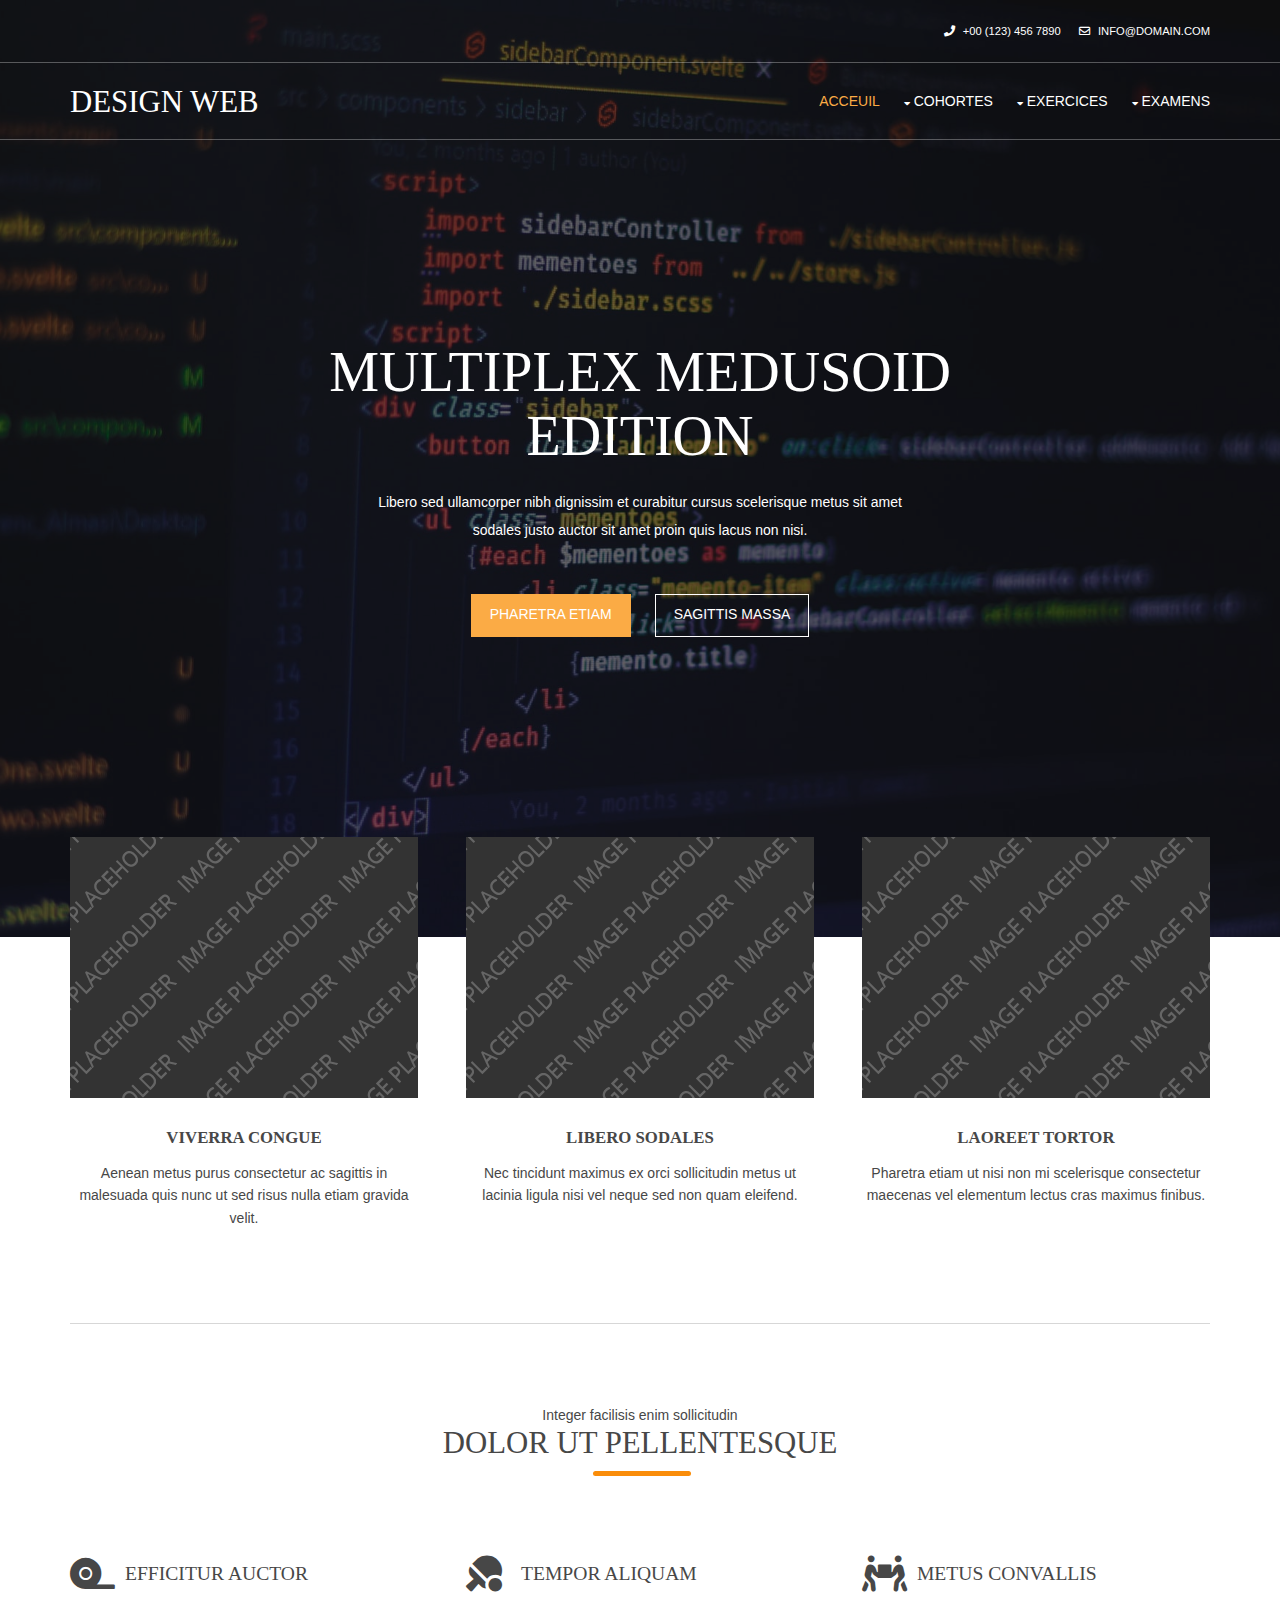
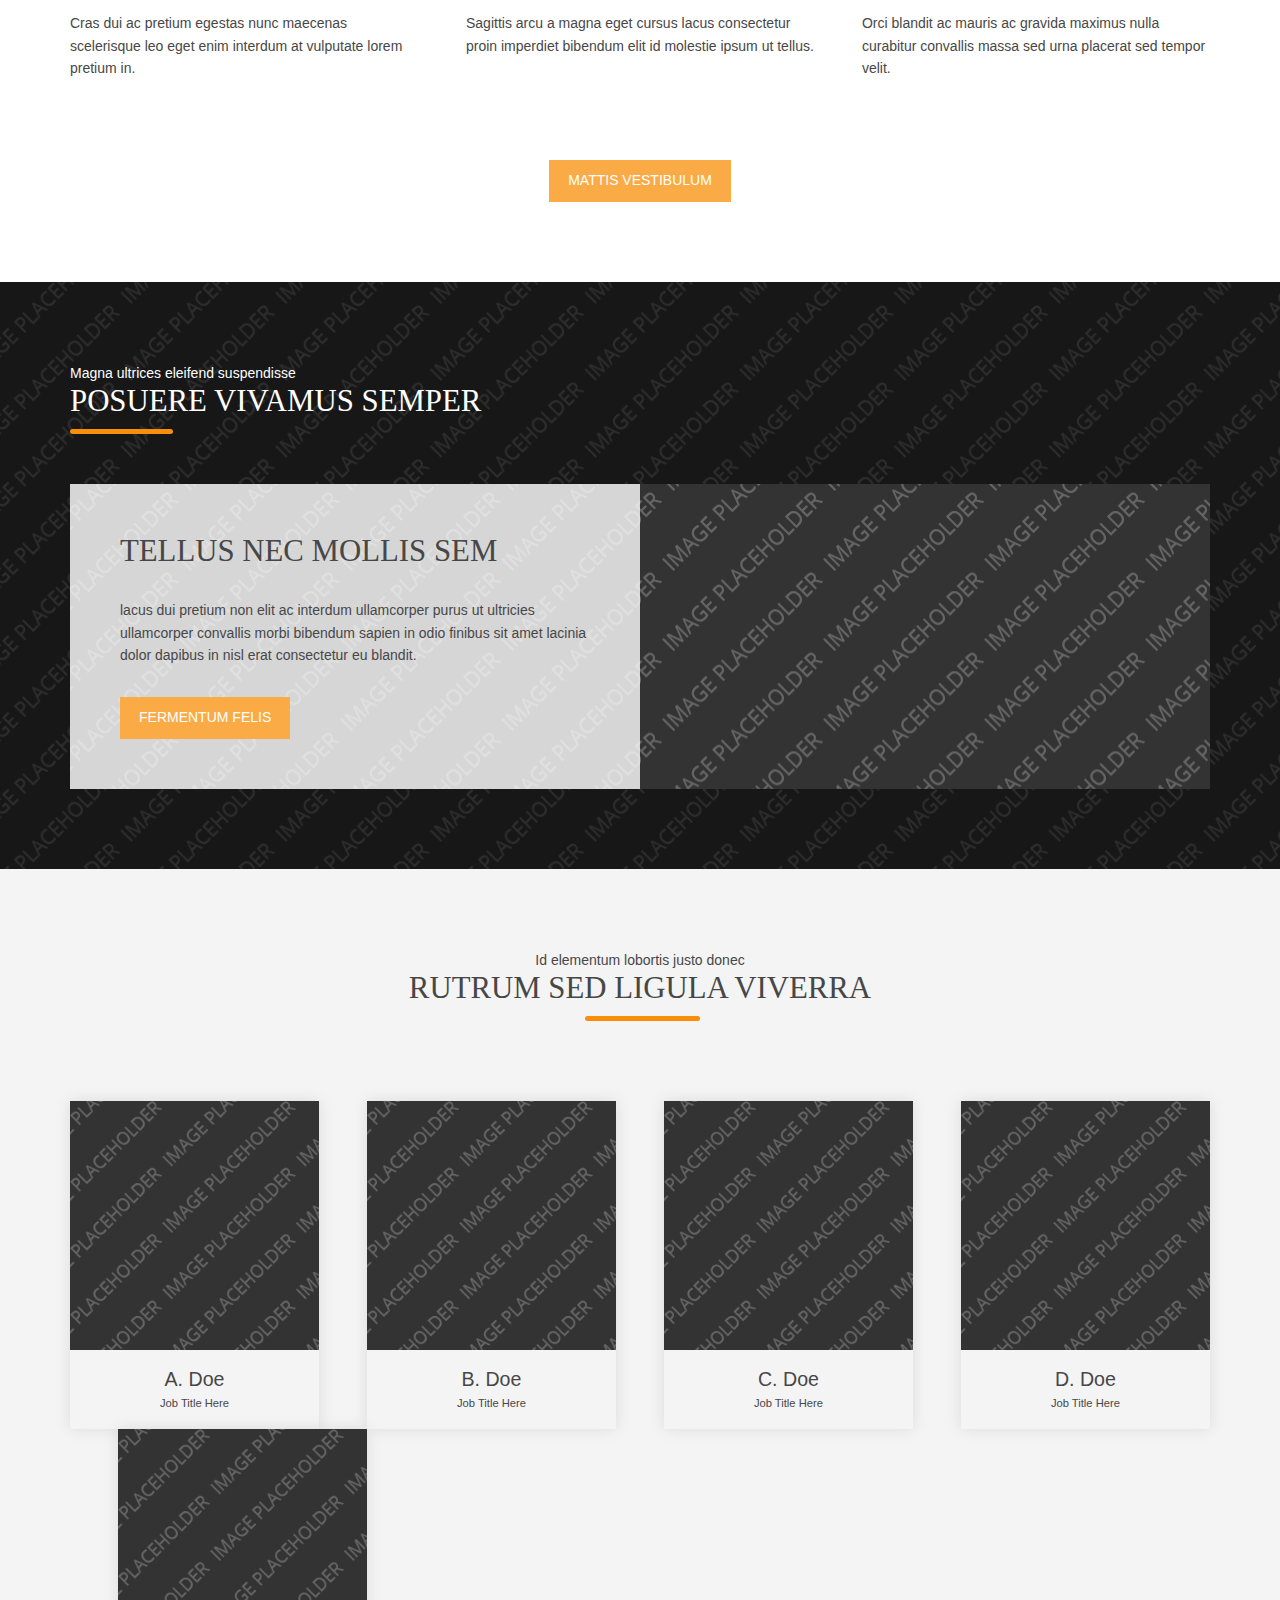
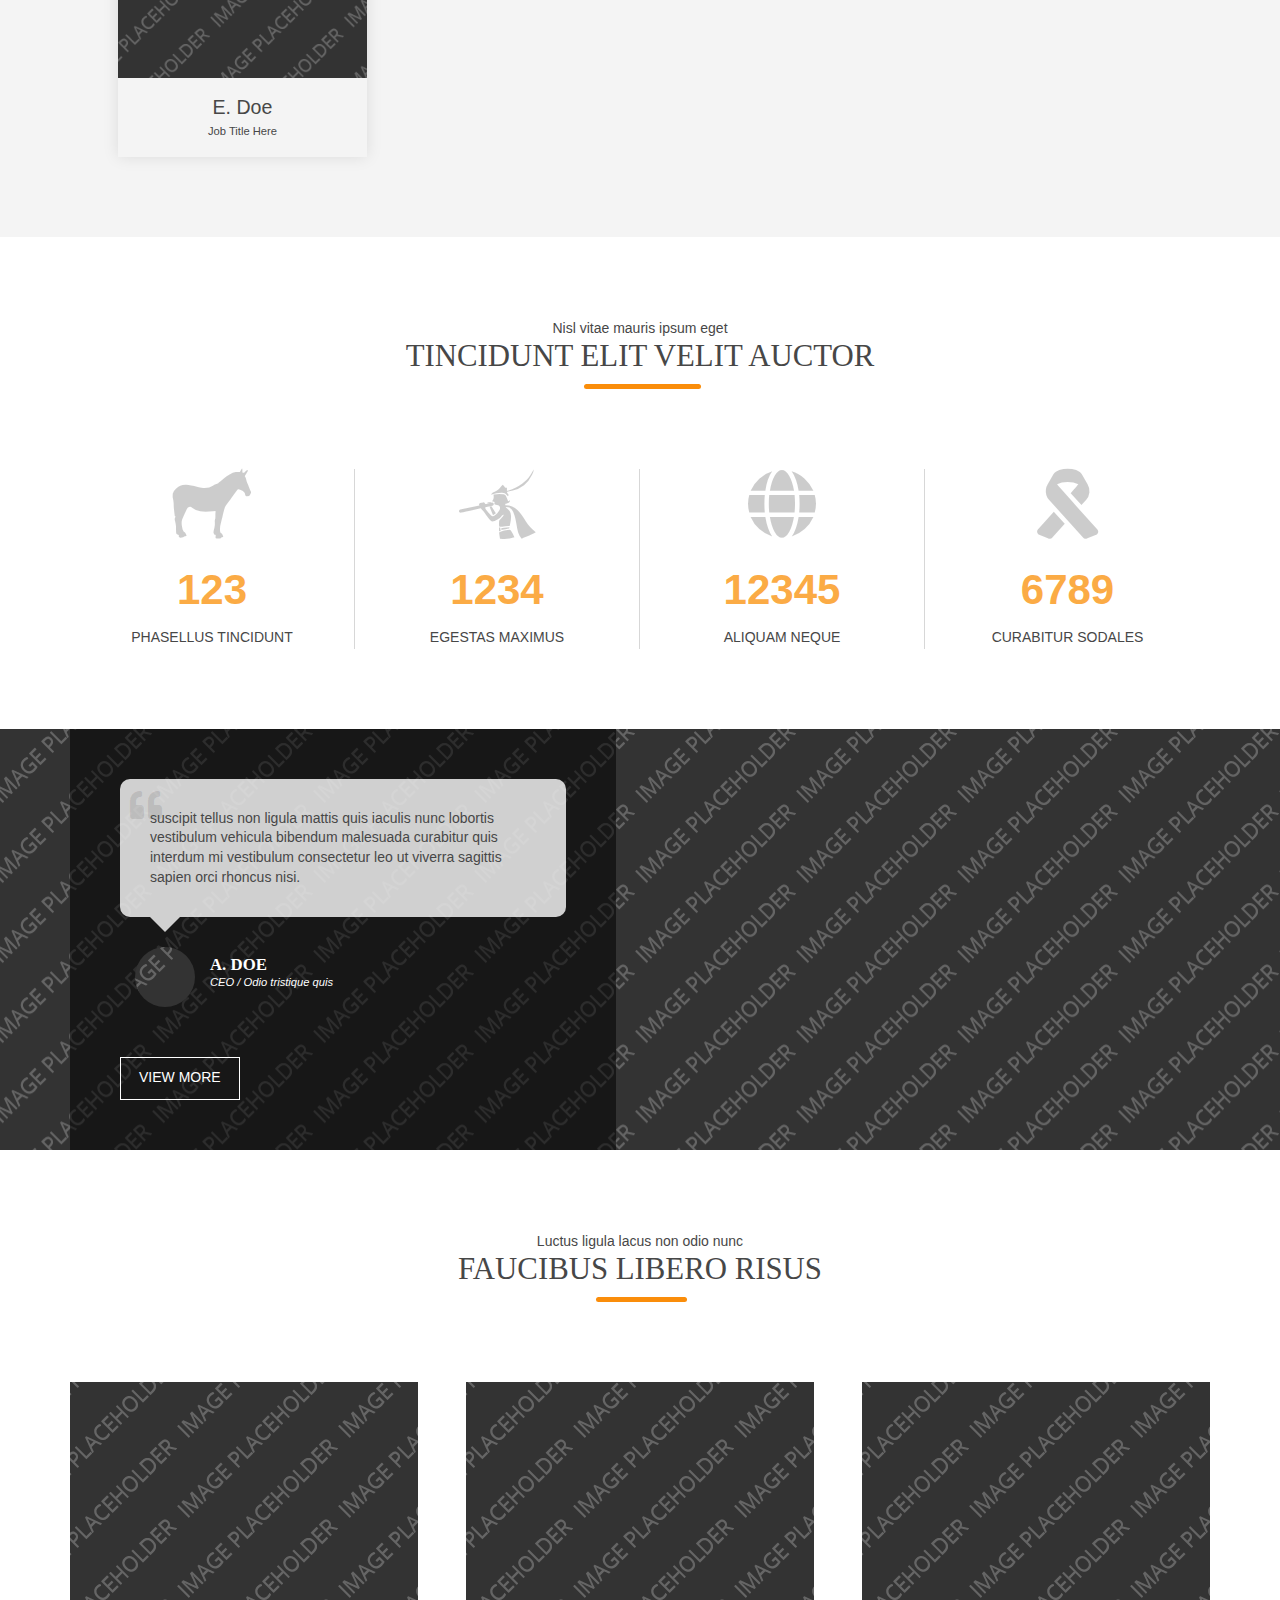
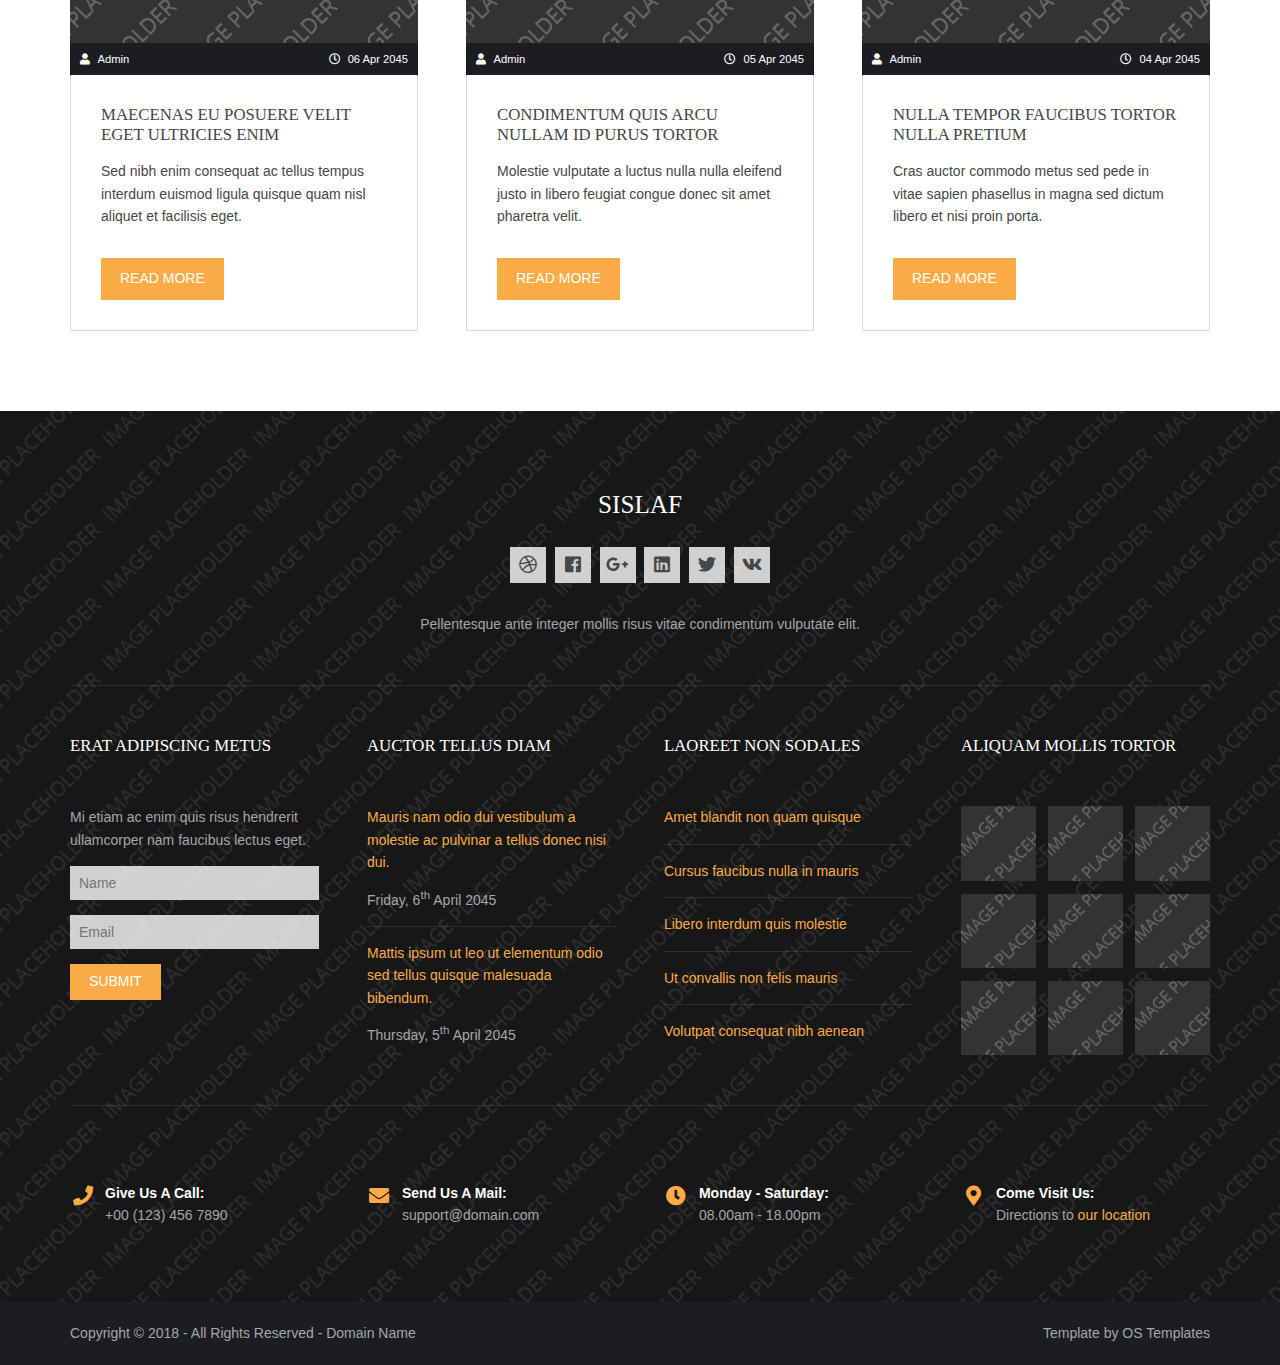
<file: index.html>
<!DOCTYPE html>
<!--
Template Name: Sislaf
Author: <a href="https://www.os-templates.com/">OS Templates</a>
Author URI: https://www.os-templates.com/
Copyright: OS-Templates.com
Licence: Free to use under our free template licence terms
Licence URI: https://www.os-templates.com/template-terms
-->
<html lang="fr">

  <head>
    <title>Design Web</title>
    <meta charset="utf-8">
    <meta name="viewport" content="width=device-width, initial-scale=1.0, maximum-scale=1.0, user-scalable=no">
    <link href="layout/styles/layout.css" rel="stylesheet" type="text/css" media="all">
  </head>

  <body id="top">
  <!-- Top Background Image Wrapper -->
  <div class="bgded overlay" style="background-image:url('images/main_background.jpg');"> 
    <!-- ################################################################################################ -->
    <div class="wrapper row0">
      <div id="topbar" class="hoc clear">
        <div class="fl_right"> 
          <!-- ################################################################################################ -->
          <ul class="nospace">
            <li><i class="fas fa-phone rgtspace-5"></i> +00 (123) 456 7890</li>
            <li><i class="far fa-envelope rgtspace-5"></i> info@domain.com</li>
          </ul>
          <!-- ################################################################################################ -->
        </div>
      </div>
    </div>
    <!-- ################################################################################################ -->
    <!-- ################################################################################################ -->
    <!-- ################################################################################################ -->
    <div class="wrapper row1">
      <header id="header" class="hoc clear">
        <div id="logo" class="fl_left"> 
          <!-- ################################################################################################ -->
          <h1><a href="index.html">Design Web</a></h1>
          <!-- ################################################################################################ -->
        </div>
        <nav id="mainav" class="fl_right"> 
          <!-- ################################################################################################ -->
          <ul class="clear">
            <li class="active"><a href="index.html">Acceuil</a></li>
            <li><a class="drop" href="#">Cohortes</a>
              <ul>
                <li><a href="">Automne 2021</a></li>
              </ul>
            </li>
            <li><a class="drop" href="#">Exercices</a>
              <ul>
                <li><a href="resource/exercices/clockJS/index.html">Exercice 07 - Horloge en Javascripts</a></li>
                <li><a href="resource/exercices/FlexboxCheatSheet/index.html">Exercice 08 - Flexbox CheatSheet</a></li>
                <li><a href="resource/exercices/todoList/index.html">Exercice 09 - todoList</a></li>
                <li><a href="resource/exercices/simon/index.html">Exercice 10 - Simon</a></li>
                <li><a href="resource/exercices/revisionExamen2/modification_texte.html">Modification de texte</a></li>
              </ul>
            </li>
            <li><a class="drop" href="#">Examens</a>
              <ul>
                <li><a href="resource/Examen1_formatif_Corrige.zip" download="Examen 1 - formatif (Corrigé)">Premier formatif corrigé</a></li>
                <li><a href="resource/exercices/examen2_formatif/index.html">Deuxième formatif corrigé</a></li>
                <li><a href="resource/examen2/index.html">Examen 2</a></li>
              </ul>
            </li>
            <!-- <li><a class="drop" href="#">Pages</a>
              <ul>
                <li><a href="pages/gallery.html">Gallery</a></li>
                <li><a href="pages/full-width.html">Full Width</a></li>
                <li><a href="pages/sidebar-left.html">Sidebar Left</a></li>
                <li><a href="pages/sidebar-right.html">Sidebar Right</a></li>
                <li><a href="pages/basic-grid.html">Basic Grid</a></li>
                <li><a href="pages/font-icons.html">Font Icons</a></li>
              </ul>
            </li> -->
            <!-- <li><a class="drop" href="#">Dropdown</a>
              <ul>
                <li><a href="#">Level 2</a></li>
                <li><a class="drop" href="#">Level 2 + Drop</a>
                  <ul>
                    <li><a href="#">Level 3</a></li>
                    <li><a href="#">Level 3</a></li>
                    <li><a href="#">Level 3</a></li>
                  </ul>
                </li>
                <li><a href="#">Level 2</a></li>
              </ul>
            </li> -->
          </ul>
          <!-- ################################################################################################ -->
        </nav>
      </header>
    </div>
    <!-- ################################################################################################ -->
    <!-- ################################################################################################ -->
    <!-- ################################################################################################ -->
    <div id="pageintro" class="hoc clear"> 
      <!-- ################################################################################################ -->
      <article>
        <h3 class="heading">Multiplex Medusoid Edition</h3>
        <p>Libero sed ullamcorper nibh dignissim et curabitur cursus scelerisque metus sit amet sodales justo auctor sit amet proin quis lacus non nisi.</p>
        <footer>
          <ul class="nospace inline pushright">
            <li><a class="btn" href="#">Pharetra etiam</a></li>
            <li><a class="btn inverse" href="#">Sagittis massa</a></li>
          </ul>
        </footer>
      </article>
      <!-- ################################################################################################ -->
    </div>
    <!-- ################################################################################################ -->
  </div>
  <!-- End Top Background Image Wrapper -->
  <!-- ################################################################################################ -->
  <!-- ################################################################################################ -->
  <!-- ################################################################################################ -->
  <div class="wrapper row3">
    <main class="hoc container clear"> 
      <!-- main body -->
      <!-- ################################################################################################ -->
      <section id="introblocks">
        <ul class="nospace group btmspace-80">
          <li class="one_third first">
            <figure><a class="imgover" href="#"><img src="images/demo/348x261.png" alt=""></a>
              <figcaption>
                <h6 class="heading">Viverra congue</h6>
                <p>Aenean metus purus consectetur ac sagittis in malesuada quis nunc ut sed risus nulla etiam gravida velit.</p>
              </figcaption>
            </figure>
          </li>
          <li class="one_third">
            <figure><a class="imgover" href="#"><img src="images/demo/348x261.png" alt=""></a>
              <figcaption>
                <h6 class="heading">Libero sodales</h6>
                <p>Nec tincidunt maximus ex orci sollicitudin metus ut lacinia ligula nisi vel neque sed non quam eleifend.</p>
              </figcaption>
            </figure>
          </li>
          <li class="one_third">
            <figure><a class="imgover" href="#"><img src="images/demo/348x261.png" alt=""></a>
              <figcaption>
                <h6 class="heading">Laoreet tortor</h6>
                <p>Pharetra etiam ut nisi non mi scelerisque consectetur maecenas vel elementum lectus cras maximus finibus.</p>
              </figcaption>
            </figure>
          </li>
        </ul>
      </section>
      <!-- ################################################################################################ -->
      <hr class="btmspace-80">
      <!-- ################################################################################################ -->
      <section id="overview">
        <div class="sectiontitle">
          <p class="nospace font-xs">Integer facilisis enim sollicitudin</p>
          <p class="heading underline font-x2">Dolor ut pellentesque</p>
        </div>
        <ul class="nospace group btmspace-80">
          <li class="one_third">
            <article>
              <div class="clear"><a href="#"><i class="fas fa-tape"></i></a>
                <h6 class="heading">Efficitur auctor</h6>
              </div>
              <p>Cras dui ac pretium egestas nunc maecenas scelerisque leo eget enim interdum at vulputate lorem pretium in.</p>
            </article>
          </li>
          <li class="one_third">
            <article>
              <div class="clear"><a href="#"><i class="fas fa-table-tennis"></i></a>
                <h6 class="heading">Tempor aliquam</h6>
              </div>
              <p>Sagittis arcu a magna eget cursus lacus consectetur proin imperdiet bibendum elit id molestie ipsum ut tellus.</p>
            </article>
          </li>
          <li class="one_third">
            <article>
              <div class="clear"><a href="#"><i class="fas fa-people-carry"></i></a>
                <h6 class="heading">Metus convallis</h6>
              </div>
              <p>Orci blandit ac mauris ac gravida maximus nulla curabitur convallis massa sed urna placerat sed tempor velit.</p>
            </article>
          </li>
        </ul>
        <footer class="center"><a class="btn" href="#">Mattis vestibulum</a></footer>
      </section>
      <!-- ################################################################################################ -->
      <!-- / main body -->
      <div class="clear"></div>
    </main>
  </div>
  <!-- ################################################################################################ -->
  <!-- ################################################################################################ -->
  <!-- ################################################################################################ -->
  <div class="bgded overlay" style="background-image:url('images/demo/backgrounds/02.png');">
    <section id="splitfifty" class="hoc container clear">
      <div class="sectiontitle">
        <p class="nospace font-xs">Magna ultrices eleifend suspendisse</p>
        <p class="heading underline font-x2">Posuere vivamus semper</p>
      </div>
      <div class="bgded clear" style="background-image:url('images/demo/backgrounds/03.png');"> 
        <!-- ################################################################################################ -->
        <article>
          <h6 class="heading font-x2">Tellus nec mollis sem</h6>
          <p>lacus dui pretium non elit ac interdum ullamcorper purus ut ultricies ullamcorper convallis morbi bibendum sapien in odio finibus sit amet lacinia dolor dapibus in nisl erat consectetur eu blandit.</p>
          <footer><a class="btn" href="#">Fermentum felis</a></footer>
        </article>
        <!-- ################################################################################################ -->
      </div>
    </section>
  </div>
  <!-- ################################################################################################ -->
  <!-- ################################################################################################ -->
  <!-- ################################################################################################ -->
  <div class="wrapper row2">
    <div class="hoc container clear"> 
      <!-- ################################################################################################ -->
      <div class="sectiontitle">
        <p class="nospace font-xs">Id elementum lobortis justo donec</p>
        <p class="heading underline font-x2">Rutrum sed ligula viverra</p>
      </div>
      <ul class="nospace group team">
        <li class="one_quarter first">
          <figure><a class="imgover" href="#"><img src="images/demo/300x300.png" alt=""></a>
            <figcaption><strong>A. Doe</strong> <em>Job Title Here</em></figcaption>
          </figure>
        </li>
        <li class="one_quarter">
          <figure><a class="imgover" href="#"><img src="images/demo/300x300.png" alt=""></a>
            <figcaption><strong>B. Doe</strong> <em>Job Title Here</em></figcaption>
          </figure>
        </li>
        <li class="one_quarter">
          <figure><a class="imgover" href="#"><img src="images/demo/300x300.png" alt=""></a>
            <figcaption><strong>C. Doe</strong> <em>Job Title Here</em></figcaption>
          </figure>
        </li>
        <li class="one_quarter">
          <figure><a class="imgover" href="#"><img src="images/demo/300x300.png" alt=""></a>
            <figcaption><strong>D. Doe</strong> <em>Job Title Here</em></figcaption>
          </figure>
        </li>
        <li class="one_quarter">
          <figure><a class="imgover" href="#"><img src="images/demo/300x300.png" alt=""></a>
            <figcaption><strong>E. Doe</strong> <em>Job Title Here</em></figcaption>
          </figure>
        </li>
      </ul>
      <!-- ################################################################################################ -->
    </div>
  </div>
  <!-- ################################################################################################ -->
  <!-- ################################################################################################ -->
  <!-- ################################################################################################ -->
  <div class="wrapper row3">
    <section class="hoc container clear"> 
      <!-- ################################################################################################ -->
      <div class="sectiontitle">
        <p class="nospace font-xs">Nisl vitae mauris ipsum  eget</p>
        <p class="heading underline font-x2">Tincidunt elit velit auctor</p>
      </div>
      <ul id="stats" class="nospace group">
        <li><i class="fab fa-sticker-mule"></i>
          <p><a href="#">123</a></p>
          <p>Phasellus tincidunt</p>
        </li>
        <li><i class="fab fa-pied-piper-alt"></i>
          <p><a href="#">1234</a></p>
          <p>Egestas maximus</p>
        </li>
        <li><i class="fas fa-globe"></i>
          <p><a href="#">12345</a></p>
          <p>Aliquam neque</p>
        </li>
        <li><i class="fas fa-ribbon"></i>
          <p><a href="#">6789</a></p>
          <p>Curabitur sodales</p>
        </li>
      </ul>
      <!-- ################################################################################################ -->
    </section>
  </div>
  <!-- ################################################################################################ -->
  <!-- ################################################################################################ -->
  <!-- ################################################################################################ -->
  <div class="wrapper bgded" style="background-image:url('images/demo/backgrounds/04.png');">
    <section id="testimonials" class="hoc clear"> 
      <!-- ################################################################################################ -->
      <div class="one_half overlay">
        <ul class="nospace">
          <li>
            <blockquote>suscipit tellus non ligula mattis quis iaculis nunc lobortis vestibulum vehicula bibendum malesuada curabitur quis interdum mi vestibulum consectetur leo ut viverra sagittis sapien orci rhoncus nisi.</blockquote>
            <figure class="clear"><img class="circle" src="images/demo/60x60.png" alt="">
              <figcaption>
                <h6 class="heading">A. Doe</h6>
                <em>CEO / Odio tristique quis</em></figcaption>
            </figure>
          </li>
          <li>
            <footer><a class="btn inverse" href="#">View More</a></footer>
          </li>
        </ul>
      </div>
      <!-- ################################################################################################ -->
    </section>
  </div>
  <!-- ################################################################################################ -->
  <!-- ################################################################################################ -->
  <!-- ################################################################################################ -->
  <div class="wrapper row3">
    <section class="hoc container clear"> 
      <!-- ################################################################################################ -->
      <div class="sectiontitle">
        <p class="nospace font-xs">Luctus ligula lacus non odio nunc</p>
        <p class="heading underline font-x2">Faucibus libero risus</p>
      </div>
      <ul id="latest" class="nospace group">
        <li class="one_third first">
          <article><a class="imgover" href="#"><img src="images/demo/348x261.png" alt=""></a>
            <ul class="nospace meta group">
              <li><i class="fas fa-user"></i> <a href="#">Admin</a></li>
              <li><i class="far fa-clock"></i>
                <time datetime="2045-04-06T08:15+00:00">06 Apr 2045</time>
              </li>
            </ul>
            <div class="excerpt">
              <h6 class="heading">Maecenas eu posuere velit eget ultricies enim</h6>
              <p>Sed nibh enim consequat ac tellus tempus interdum euismod ligula quisque quam nisl aliquet et facilisis eget.</p>
              <footer><a class="btn" href="#">Read More</a></footer>
            </div>
          </article>
        </li>
        <li class="one_third">
          <article><a class="imgover" href="#"><img src="images/demo/348x261.png" alt=""></a>
            <ul class="nospace meta group">
              <li><i class="fas fa-user"></i> <a href="#">Admin</a></li>
              <li><i class="far fa-clock"></i>
                <time datetime="2045-04-05T08:15+00:00">05 Apr 2045</time>
              </li>
            </ul>
            <div class="excerpt">
              <h6 class="heading">Condimentum quis arcu nullam id purus tortor</h6>
              <p>Molestie vulputate a luctus nulla nulla eleifend justo in libero feugiat congue donec sit amet pharetra velit.</p>
              <footer><a class="btn" href="#">Read More</a></footer>
            </div>
          </article>
        </li>
        <li class="one_third">
          <article><a class="imgover" href="#"><img src="images/demo/348x261.png" alt=""></a>
            <ul class="nospace meta group">
              <li><i class="fas fa-user"></i> <a href="#">Admin</a></li>
              <li><i class="far fa-clock"></i>
                <time datetime="2045-04-04T08:15+00:00">04 Apr 2045</time>
              </li>
            </ul>
            <div class="excerpt">
              <h6 class="heading">Nulla tempor faucibus tortor nulla pretium</h6>
              <p>Cras auctor commodo metus sed pede in vitae sapien phasellus in magna sed dictum libero et nisi proin porta.</p>
              <footer><a class="btn" href="#">Read More</a></footer>
            </div>
          </article>
        </li>
      </ul>
      <!-- ################################################################################################ -->
    </section>
  </div>
  <!-- ################################################################################################ -->
  <!-- ################################################################################################ -->
  <!-- ################################################################################################ -->
  <div class="bgded overlay row4" style="background-image:url('images/demo/backgrounds/05.png');">
    <footer id="footer" class="hoc clear"> 
      <!-- ################################################################################################ -->
      <div class="center btmspace-50">
        <h6 class="heading">Sislaf</h6>
        <ul class="faico clear">
          <li><a class="faicon-dribble" href="#"><i class="fab fa-dribbble"></i></a></li>
          <li><a class="faicon-facebook" href="#"><i class="fab fa-facebook"></i></a></li>
          <li><a class="faicon-google-plus" href="#"><i class="fab fa-google-plus-g"></i></a></li>
          <li><a class="faicon-linkedin" href="#"><i class="fab fa-linkedin"></i></a></li>
          <li><a class="faicon-twitter" href="#"><i class="fab fa-twitter"></i></a></li>
          <li><a class="faicon-vk" href="#"><i class="fab fa-vk"></i></a></li>
        </ul>
        <p class="nospace">Pellentesque ante integer mollis risus vitae condimentum vulputate elit.</p>
      </div>
      <!-- ################################################################################################ -->
      <hr class="btmspace-50">
      <!-- ################################################################################################ -->
      <div class="group btmspace-50">
        <div class="one_quarter first">
          <h6 class="heading">Erat adipiscing metus</h6>
          <p class="nospace btmspace-15">Mi etiam ac enim quis risus hendrerit ullamcorper nam faucibus lectus eget.</p>
          <form method="post" action="#">
            <fieldset>
              <legend>Newsletter:</legend>
              <input class="btmspace-15" type="text" value="" placeholder="Name">
              <input class="btmspace-15" type="text" value="" placeholder="Email">
              <button type="submit" value="submit">Submit</button>
            </fieldset>
          </form>
        </div>
        <div class="one_quarter">
          <h6 class="heading">Auctor tellus diam</h6>
          <ul class="nospace linklist">
            <li>
              <article>
                <p class="nospace btmspace-10"><a href="#">Mauris nam odio dui vestibulum a molestie ac pulvinar a tellus donec nisi dui.</a></p>
                <time class="block font-xs" datetime="2045-04-06">Friday, 6<sup>th</sup> April 2045</time>
              </article>
            </li>
            <li>
              <article>
                <p class="nospace btmspace-10"><a href="#">Mattis ipsum ut leo ut elementum odio sed tellus quisque malesuada bibendum.</a></p>
                <time class="block font-xs" datetime="2045-04-05">Thursday, 5<sup>th</sup> April 2045</time>
              </article>
            </li>
          </ul>
        </div>
        <div class="one_quarter">
          <h6 class="heading">Laoreet non sodales</h6>
          <ul class="nospace linklist">
            <li><a href="#">Amet blandit non quam quisque</a></li>
            <li><a href="#">Cursus faucibus nulla in mauris</a></li>
            <li><a href="#">Libero interdum quis molestie</a></li>
            <li><a href="#">Ut convallis non felis mauris</a></li>
            <li><a href="#">Volutpat consequat nibh aenean</a></li>
          </ul>
        </div>
        <div class="one_quarter">
          <h6 class="heading">Aliquam mollis tortor</h6>
          <ul class="nospace clear latestimg">
            <li><a class="imgover" href="#"><img src="images/demo/100x100.png" alt=""></a></li>
            <li><a class="imgover" href="#"><img src="images/demo/100x100.png" alt=""></a></li>
            <li><a class="imgover" href="#"><img src="images/demo/100x100.png" alt=""></a></li>
            <li><a class="imgover" href="#"><img src="images/demo/100x100.png" alt=""></a></li>
            <li><a class="imgover" href="#"><img src="images/demo/100x100.png" alt=""></a></li>
            <li><a class="imgover" href="#"><img src="images/demo/100x100.png" alt=""></a></li>
            <li><a class="imgover" href="#"><img src="images/demo/100x100.png" alt=""></a></li>
            <li><a class="imgover" href="#"><img src="images/demo/100x100.png" alt=""></a></li>
            <li><a class="imgover" href="#"><img src="images/demo/100x100.png" alt=""></a></li>
          </ul>
        </div>
        <!-- ################################################################################################ -->
      </div>
      <div id="ctdetails" class="clear">
        <ul class="nospace clear">
          <li class="one_quarter first">
            <div class="block clear"><a href="#"><i class="fas fa-phone"></i></a> <span><strong>Give us a call:</strong> +00 (123) 456 7890</span></div>
          </li>
          <li class="one_quarter">
            <div class="block clear"><a href="#"><i class="fas fa-envelope"></i></a> <span><strong>Send us a mail:</strong> support@domain.com</span></div>
          </li>
          <li class="one_quarter">
            <div class="block clear"><a href="#"><i class="fas fa-clock"></i></a> <span><strong> Monday - Saturday:</strong> 08.00am - 18.00pm</span></div>
          </li>
          <li class="one_quarter">
            <div class="block clear"><a href="#"><i class="fas fa-map-marker-alt"></i></a> <span><strong>Come visit us:</strong> Directions to <a href="#">our location</a></span></div>
          </li>
        </ul>
      </div>
      <!-- ################################################################################################ -->
    </footer>
  </div>
  <!-- ################################################################################################ -->
  <!-- ################################################################################################ -->
  <!-- ################################################################################################ -->
  <div class="wrapper row5">
    <div id="copyright" class="hoc clear"> 
      <!-- ################################################################################################ -->
      <p class="fl_left">Copyright &copy; 2018 - All Rights Reserved - <a href="#">Domain Name</a></p>
      <p class="fl_right">Template by <a target="_blank" href="https://www.os-templates.com/" title="Free Website Templates">OS Templates</a></p>
      <!-- ################################################################################################ -->
    </div>
  </div>
  <!-- ################################################################################################ -->
  <!-- ################################################################################################ -->
  <!-- ################################################################################################ -->
  <a id="backtotop" href="#top"><i class="fas fa-chevron-up"></i></a>
  <!-- JAVASCRIPTS -->
  <script src="layout/scripts/jquery.min.js"></script>
  <script src="layout/scripts/jquery.backtotop.js"></script>
  <script src="layout/scripts/jquery.mobilemenu.js"></script>
  </body>

</html>
</file>
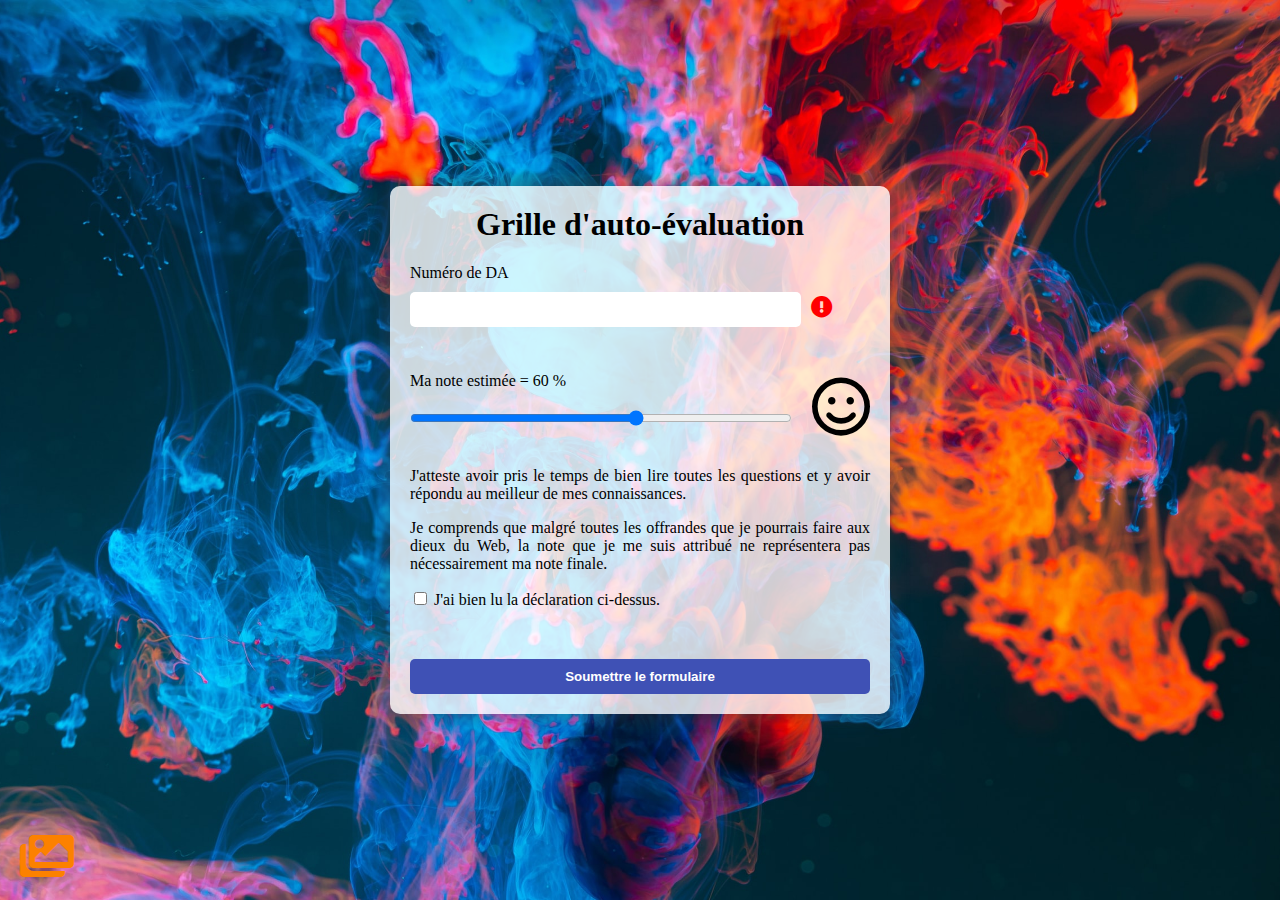
<file: resource/examen2/index.html>
<!DOCTYPE html>

<html>

    <head>
        <meta charset="utf-8">

        <title>Examen 2 - Javascript</title>

        <link rel="stylesheet" href="css/main.css">
        <link rel="stylesheet" href="css/font-awesome.css">
        <link rel="stylesheet" href="css/tooltip.css">

        <script defer src="js/validation.js"></script>

    </head>

    <body>
            
        <main id="conteneur_principale">

            <div id="conteneur_formulaire">

                <h1 id="titre_formulaire">Grille d'auto-évaluation</h1>

                <form id="formulaire_examen" 
                        action="https://mathieufrechette.ca/examen2.php" 
                        method="post" 
                        onsubmit="return FormulaireEstValide()">
                    
                    <div class="ligne_formulaire ligne_deux_colonnes">
                        <div class="colonne_gauche">
                            <label for='numero_da' class="titre_saisie">Numéro de DA</label>
                            <input type='text' id='numero_da' name='numero_da'>
                            <small id="message_numero_da"></small>    
                        </div>
                        <div class="colonne_droite conteneur_icone_validation">
                            <div id="da_icone_erreur">
                                <div class="tooltip">
                                    <i class="fas fa-exclamation-circle icone_erreur"></i>
                                    <span class="tooltiptext">Le numéro de DA doit être composé d'exactement 7 chiffres et débuté par 1 ou 2</span>
                                </div>
                            </div>
                            <div id="da_icone_succes" class="hidden">
                                <i class="fas fa-check-circle icone_succes"></i> 
                            </div>
                        </div>
                        
                    </div>    
                  
                    <div class="ligne_formulaire ligne_deux_colonnes">
                        <div class="colonne_gauche">
                            <label for='note_estime' class="titre_saisie" id="titre_note_estime">Ma note estimée = 60 %</label>
                            <input type='range' 
                                id='note_estime' 
                                name='note_estime' 
                                min="0" 
                                max="100" 
                                step="1" 
                                value="60">
                        </div>
                        <div class="colonne_droite conteneur_icone_note">
                            <i class="far fa-smile" id="icone_note"></i>
                        </div>
                    </div> 

                    <div class="ligne_formulaire ligne_deux_colonnes">
                        <div>
                            <p>J'atteste avoir pris le temps de bien lire toutes les questions et y avoir répondu au meilleur de mes connaissances. </p>
                            <p>Je comprends que malgré toutes les offrandes que je pourrais faire aux dieux du Web, la note que je me suis attribué ne représentera pas nécessairement ma note finale.</p>
                            
                            <input type='checkbox' id='declaration' name='declaration'>
                            <label for='declaration'>J'ai bien lu la déclaration ci-dessus. </label>
                            <small id="message_declaration"></small>
                        </div>
                    </div>
                    
                    <button type="submit">Soumettre le formulaire</button>

                </form>

                
                <i class="fas fa-images" id="bouton_changer_image_fond"></i>
            </div>

        </main>

    </body>

</html>
</file>
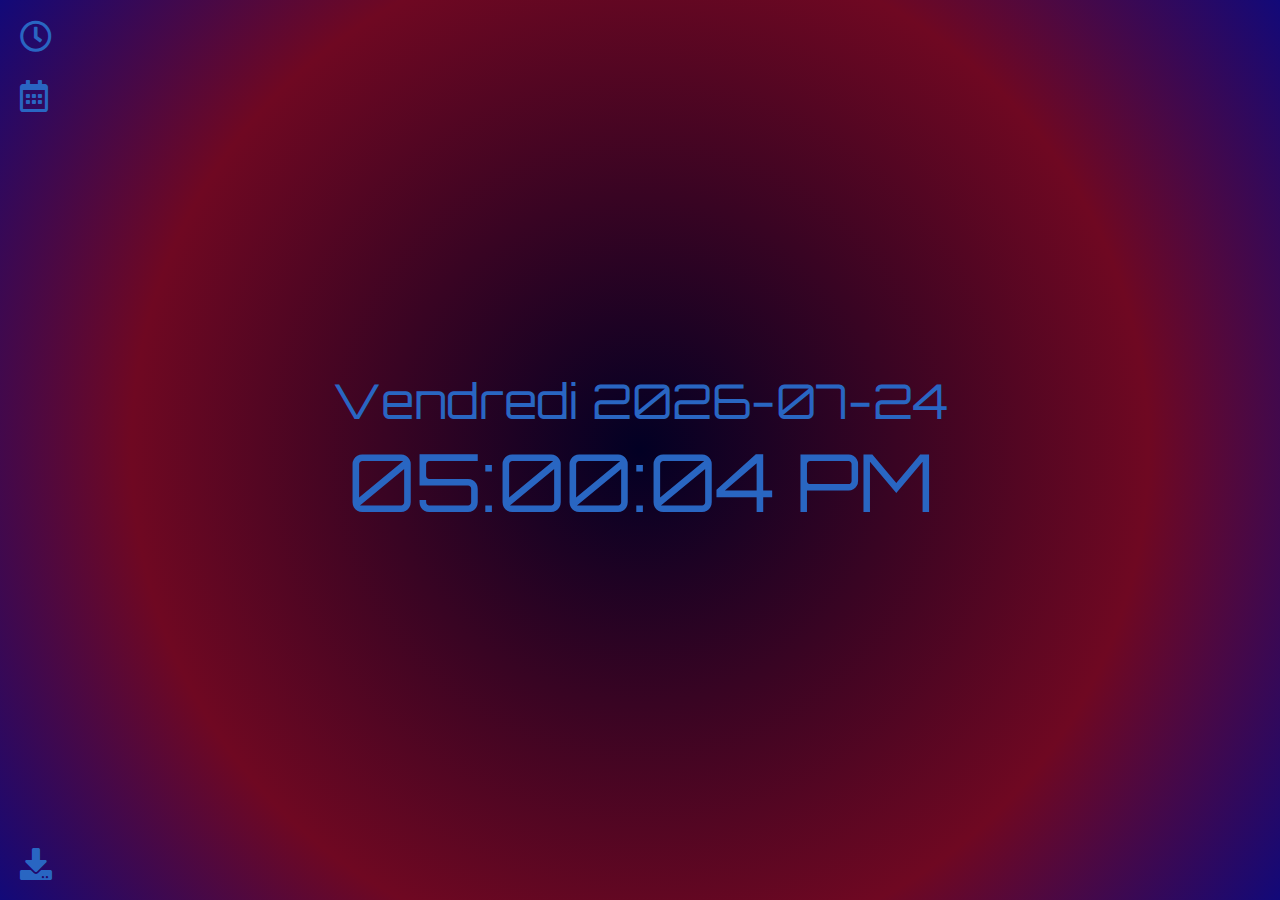
<file: resource/exercices/clockJS/index.html>
<!DOCTYPE html>

<html>

    <head>
        <meta charset="utf-8">

        <title>Clock JS</title>

        <link rel="stylesheet" href="css/styles.css">
        <link rel="stylesheet" href="css/settings.css">
        <link rel="stylesheet" href="css/font-awesome.css">

        <script defer src="js/clock.js"></script>
    </head>

    <body>

        <!-- Section des icones de configuration -->
        <div id="settings">
            <div class="tooltip tooltip_periode">
                <i id="icon_periode" class="far fa-clock" onclick="changerAffichage12h(this)"></i>
                <span class="tooltiptext">Afficher sur 24 heures</span>
            </div>
            <div class="tooltip tooltip_date">
                <i id="icon_calendrier" class="far fa-calendar-alt" onclick="masquerDate(this)"></i>
                <span class="tooltiptext">Masquer la date</span>
            </div>
            <div class="tooltip tooltip_download">
                <a href="../../clockJS.zip" download>
                <i id="icon_download" class="fas fa-download"></i>
                </a>
                <span class="tooltiptext">Télécharger l'exercice</span>
            </div>
        </div>

        <!-- Section de l'affichage de l'horloge -->
        <div class="main_container">
            <div class="clock_container">
                <div id="date_display">Vendredi 2021-10-01</div>
                <div id="hour_display">00:31:45 AM</div>
            </div>
        </div>

    </body>

</html>
</file>
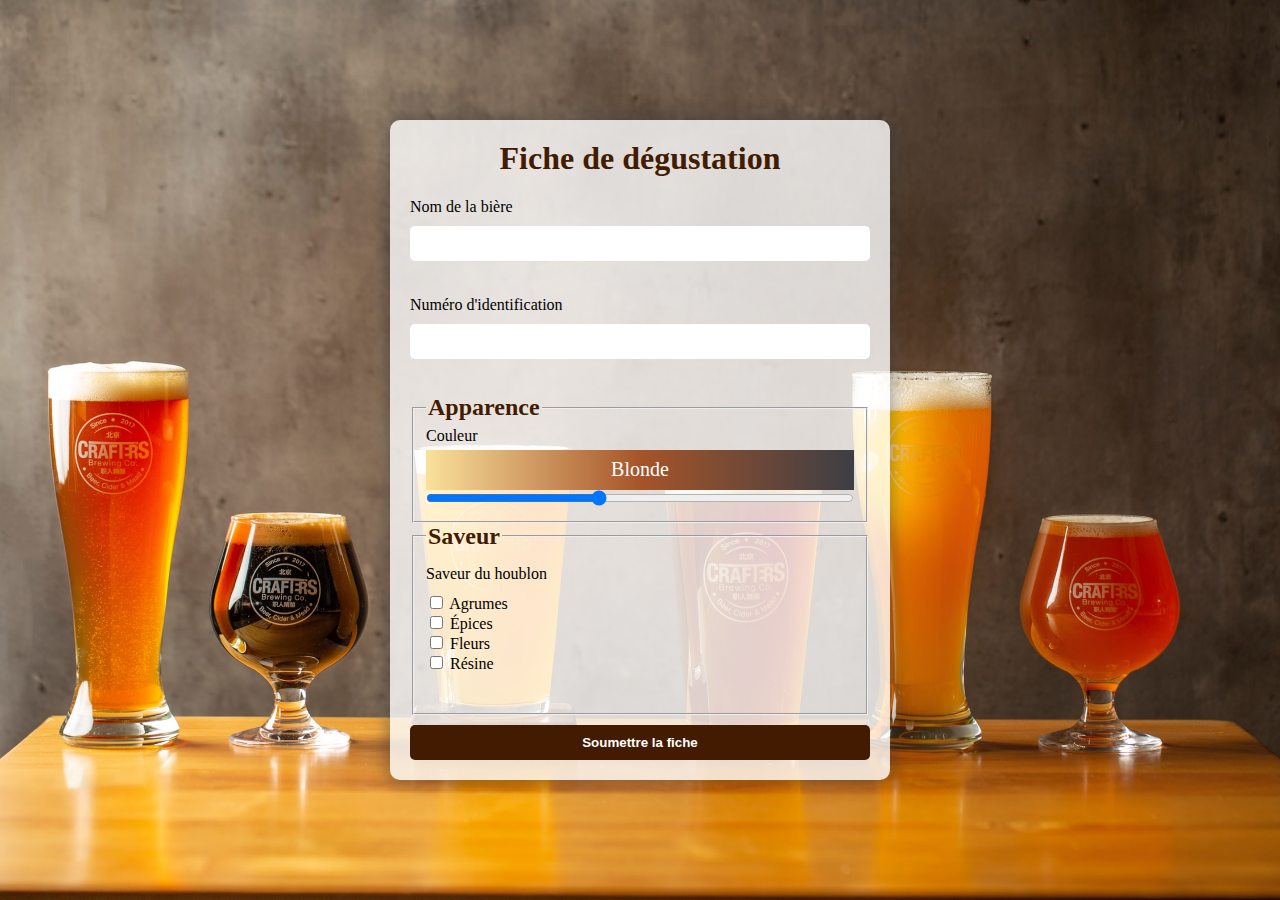
<file: resource/exercices/examen2_formatif/index.html>
<!DOCTYPE html>

<html>

    <head>
        <meta charset="utf-8">

        <title>Examen 2 - Formatif</title>

        <link rel="stylesheet" href="css/main.css">
        <link rel="stylesheet" href="css/formulaire.css">

        <script defer src="js/validation.js"></script>
    </head>

    <body>

        <main id="conteneur_principale">

            <section id="conteneur_formulaire">

                <h1 id="titre_formulaire">Fiche de dégustation</h1>

                <form id="fiche_degustation" action="action.html" method="post" onsubmit="return FormulaireEstValide()">

                    <div class="ligne_formulaire">
                        <label for='nom_biere'>Nom de la bière</label>
                        <input type='text' id='nom_biere' name='nom_biere'>
                        <small></small>
                    </div>
                     
                    <div class="ligne_formulaire">
                        <label for='identification_biere'>Numéro d'identification</label>
                        <input type='text' id='identification_biere' name='identification_biere'>
                        <small></small>    
                    </div>
                     

                    <fieldset>
                        <legend>Apparence</legend>

                        <label for='couleur'>Couleur</label>
                        <div id="palette_couleur">
                            <span id="couleur_nom">Blonde</span>
                        </div>
                        <input type='range' id='couleur' name='couleur' min="0" max="5" step="1" value="2">  
                    </fieldset>
                    
                    <fieldset>
                        <legend>Saveur</legend>

                        <span class="titre_section">Saveur du houblon</span>

                        <div>
                            <input type="checkbox" name="saveur_houblon_agrumes" id="saveur_houblon_agrumes" class="saveur_houblon">
                            <label for="saveur_houblon_agrumes">Agrumes</label>
                        </div>
                        
                        <div>
                            <input type="checkbox" name="saveur_houblon_epices" id="saveur_houblon_epices" class="saveur_houblon">
                            <label for="saveur_houblon_epices">Épices</label>
                        </div>
                            
                        <div>
                            <input type="checkbox" name="saveur_houblon_fleurs" id="saveur_houblon_fleurs" class="saveur_houblon">
                            <label for="saveur_houblon_fleurs">Fleurs</label>
                        </div>
                            
                        <div>
                            <input type="checkbox" name="saveur_houblon_resine" id="saveur_houblon_resine" class="saveur_houblon">
                            <label for="saveur_houblon_resine">Résine</label>
                        </div>
                        <small id="message_saveur_houblon"></small>
                    </fieldset>    

                    <button type="submit">Soumettre la fiche</button>

                </form>

            </section>

        </main>

    </body>

</html>
</file>
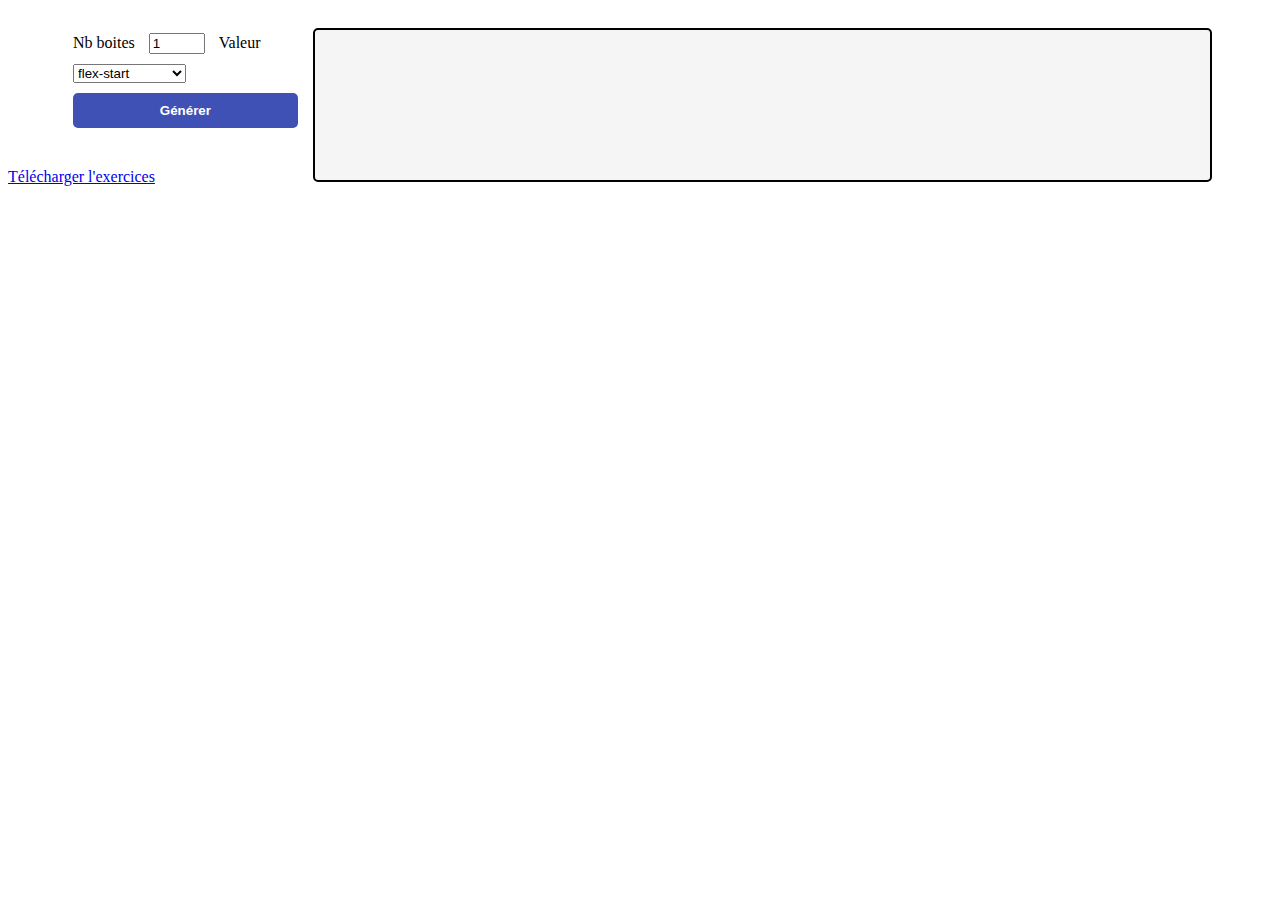
<file: resource/exercices/FlexboxCheatSheet/index.html>
<!DOCTYPE html>

<html>

    <head>
        <meta charset="utf-8">

        <title>Flexbox CheatSheet</title>

        <link rel="stylesheet" href="style.css">

        
    </head>

    <body>

        <div id="main_container">

            <div id="options">
                
                <label for="input_number">Nb boites</label>
                <input id="input_number" name="input_number" type="number" min="1" max="10" value="1">

                <label for="select_valeur">Valeur</label>
                <select id="select_valeur" name="select_valeur">
                    <option value="flex-start">flex-start</option>
                    <option value="flex-end">flex-end</option>
                    <option value="center">center</option>
                    <option value="space-between">space-between</option>
                    <option value="space-around">space-around</option>
                    <option value="space-evenly">space-evenly</option>
                </select>

                <button onclick="GenererCube()">Générer</button>
            </div>
            
            <div id="colonne_resultat">
                <div id="resultat"></div>
            </div>
            
            

        </div>
        
        <a href="../../Exercice 08 - Flexbox CheatSheet.zip">Télécharger l'exercices</a>

    </body>
    <script defer src="scripts.js"></script>
</html>
</file>
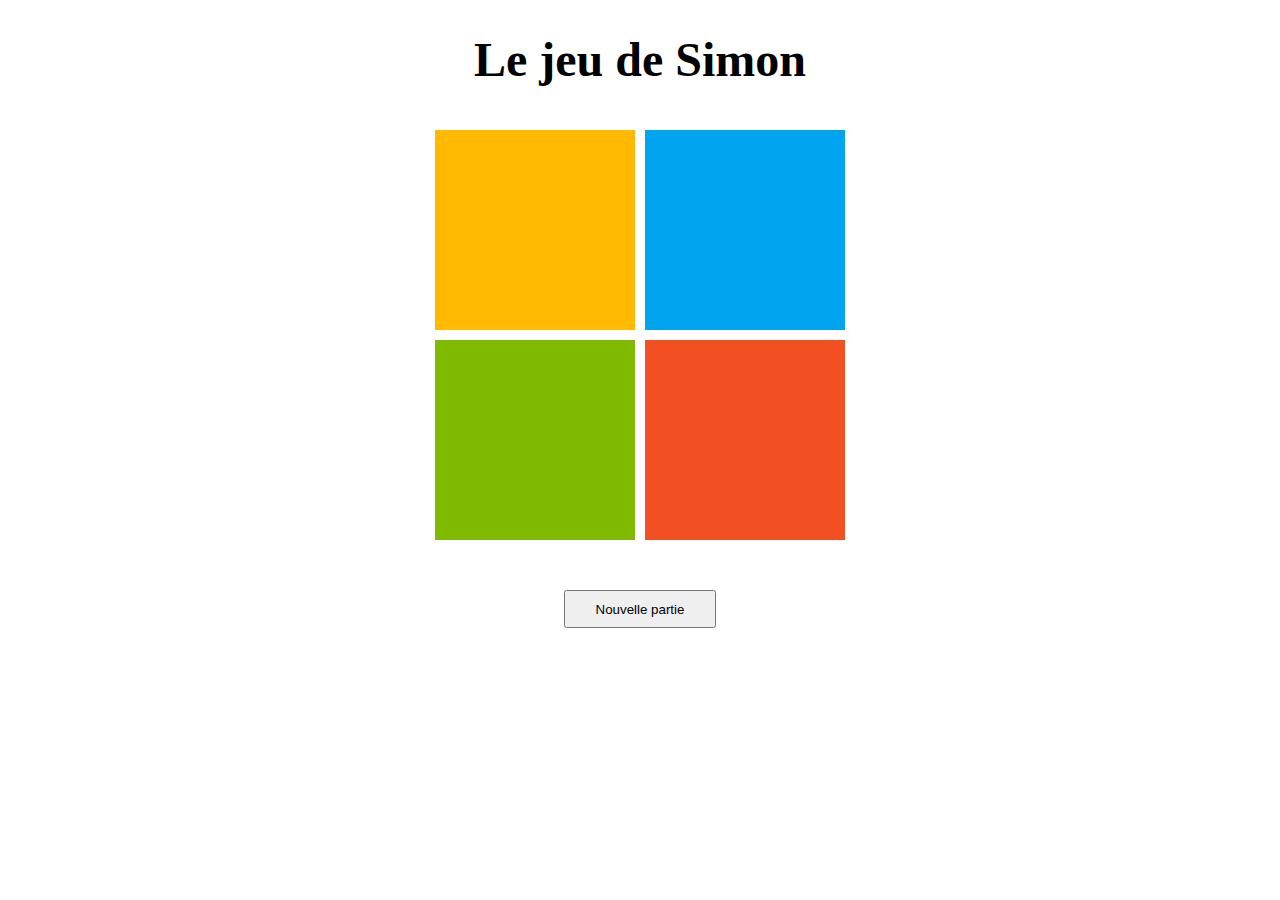
<file: resource/exercices/simon/index.html>
<!DOCTYPE html>

<html>

    <head>
        <meta charset="utf-8">

        <title>Exercice 10 - Le jeu de Simon</title>

        <link rel="stylesheet" href="css/styles.css">

        <script defer src="js/simon.js"></script>
    </head>

    <body>

        <div id="conteneur_principal">
            
            <header>
                <h1>Le jeu de Simon</h1>
            </header>
            
            <section id="conteneur_jeux">
                <div id="conteneur_case">
                    <div class="case_jeux case_jaune" data-value="jaune" onclick="CliquerTuile(this)"></div>
                    <div class="case_jeux case_bleu" data-value="bleu" onclick="CliquerTuile(this)"></div>
                    <div class="case_jeux case_verte" data-value="vert" onclick="CliquerTuile(this)"></div>
                    <div class="case_jeux case_rouge" data-value="rouge" onclick="CliquerTuile(this)"></div>
                </div>
            </section>
            

            <section id="conteneur_configuration">
                <button class="bouton_demarrer" onclick="DebuterPartie(this)">Nouvelle partie</button>
                <span class="information_tour hidden"></span>
                <span class="information hidden"></span>
            </section>

        </div>
        
        


    </body>

</html>
</file>
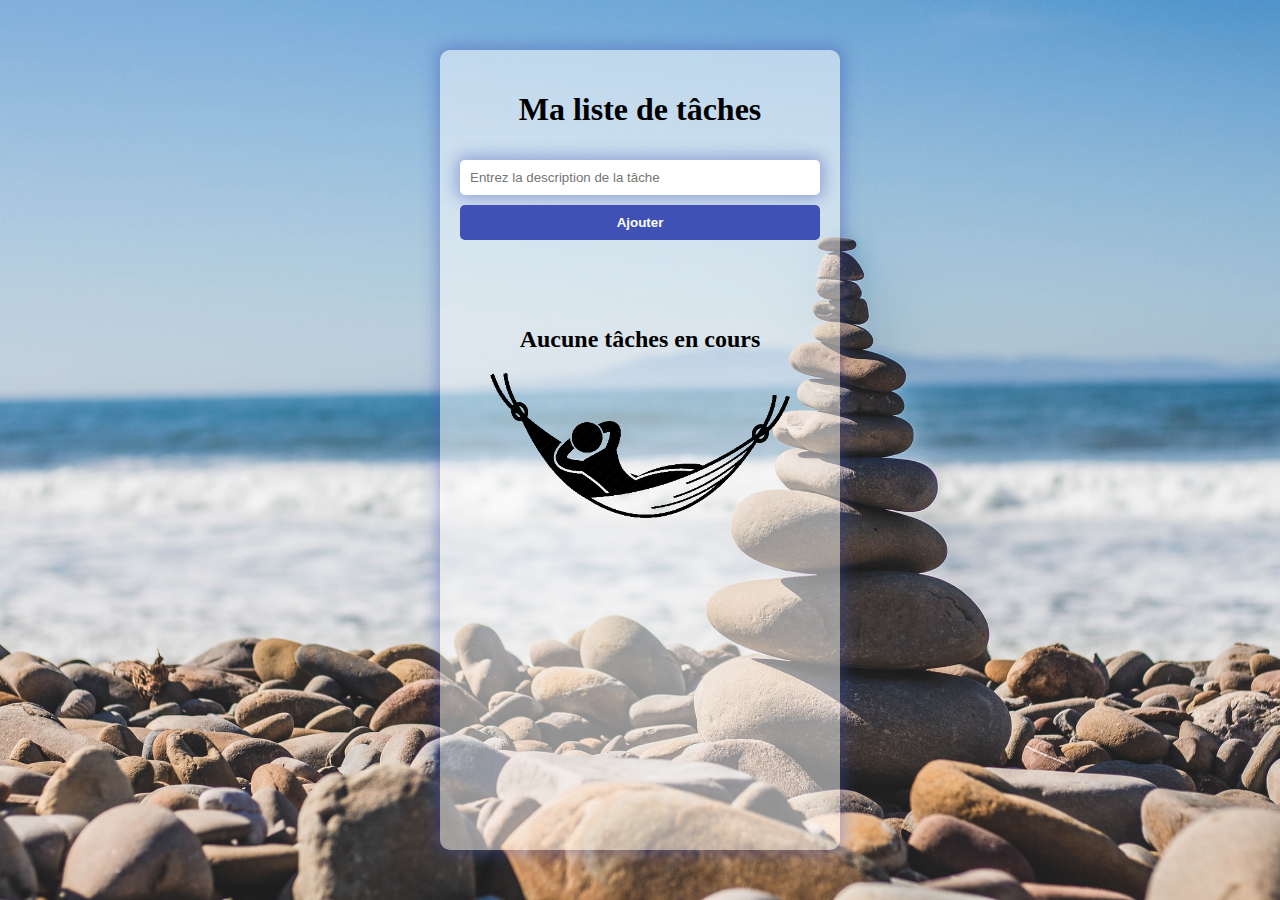
<file: resource/exercices/todoList/index.html>
<!DOCTYPE html>

<html>

    <head>
        <meta charset="utf-8">

        <title>Mes tâches</title>

        <link rel="stylesheet" href="css/styles.css">
        <script defer src="js/todo.js"></script>

    </head>

    <body>
        <div id="conteneurPrincipale">
            <div id="maTodo">
                <h1>Ma liste de tâches</h1>
                <input type="text" id="saisieTache" placeholder="Entrez la description de la tâche">
                <button onclick="AjouterTache()">Ajouter</button>

                <h2 id="titreEnCours" class="invisible">À faire</h2>
                <ul id="affichageTachesEnCours"></ul>
                
                <div id="aucuneTache">
                    <h2>Aucune tâches en cours</h2>
                    <img src="images/relax.png" width="300px">
                </div>
                
            </div>
        </div>
    </body>

</html>
</file>
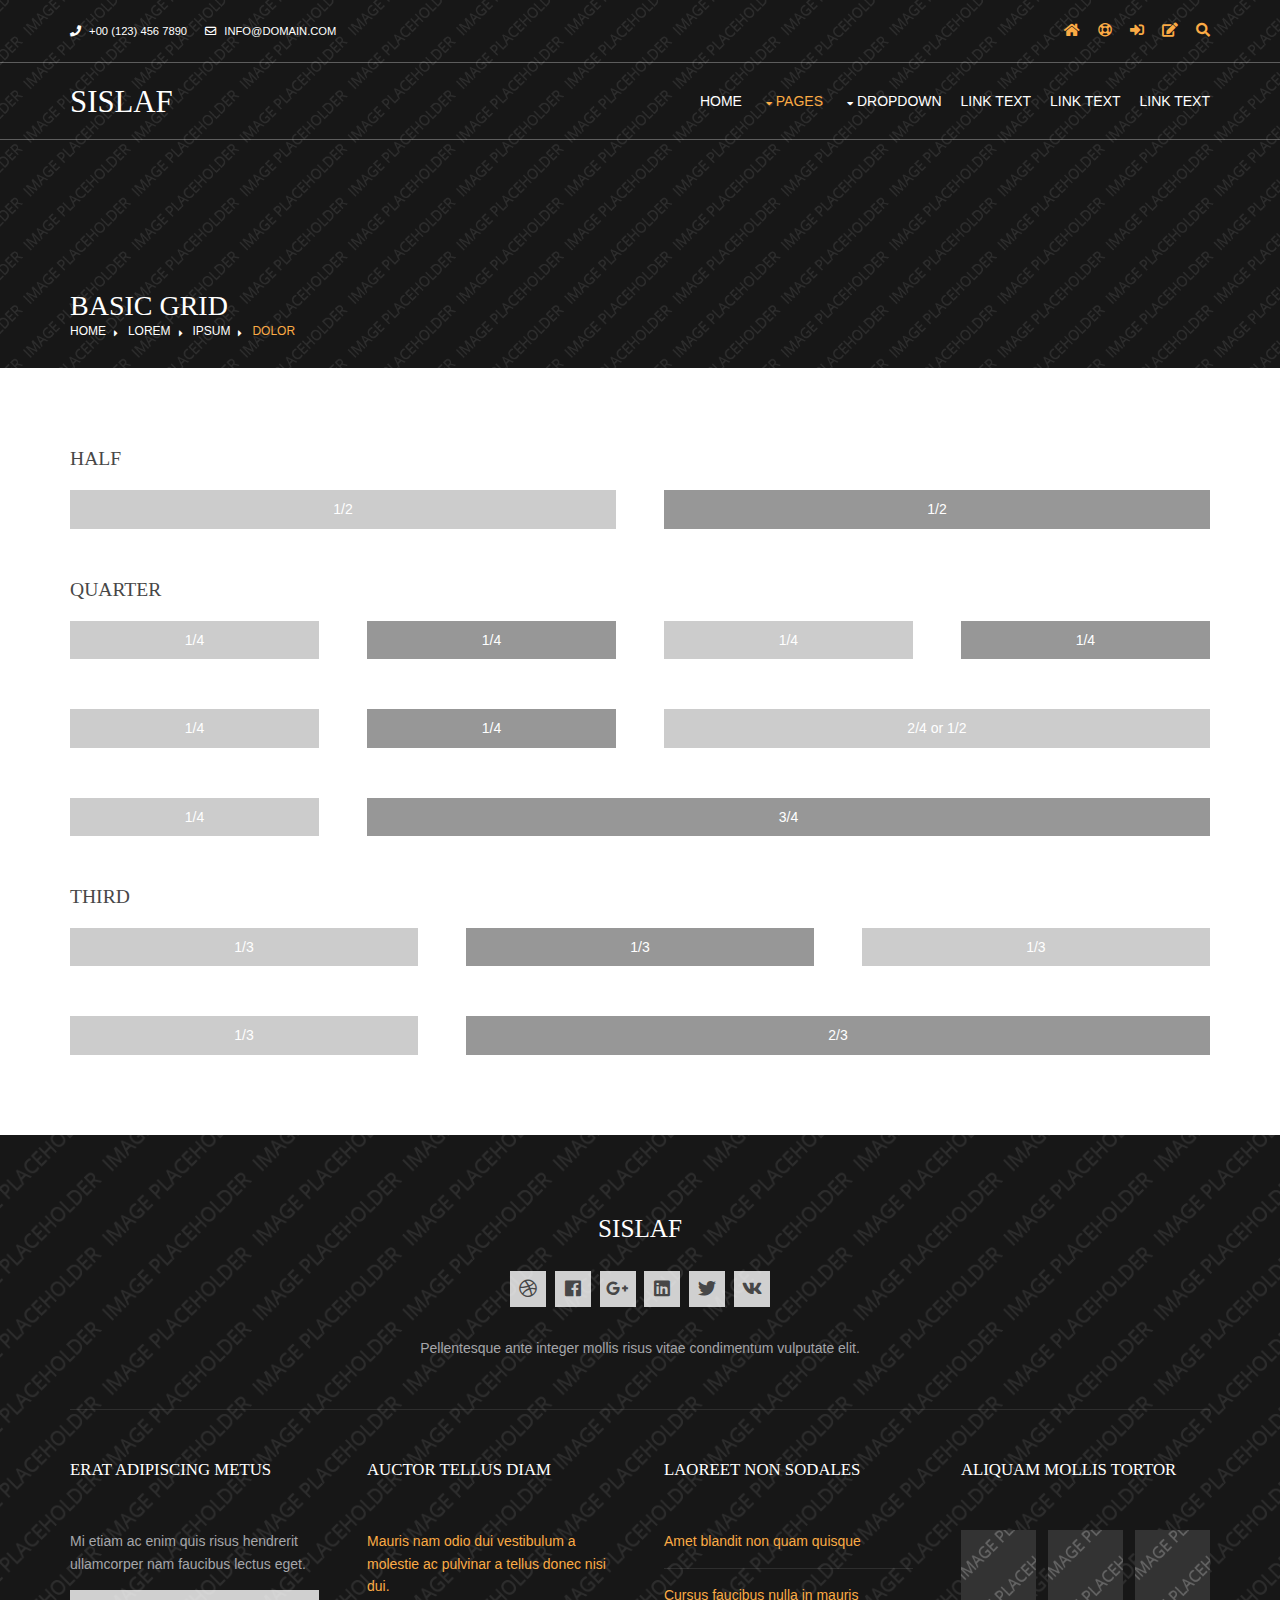
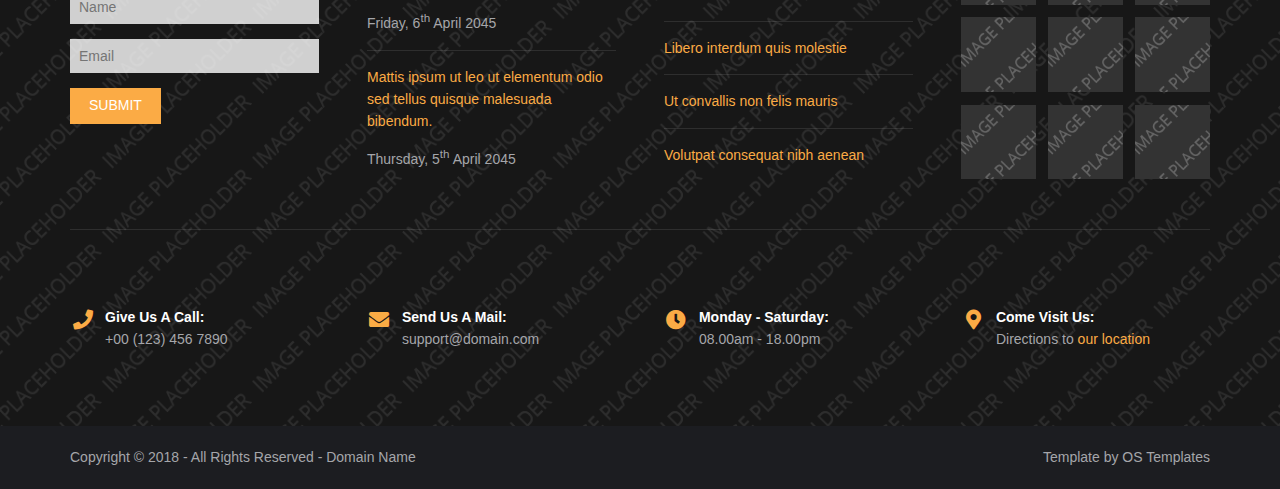
<file: pages/basic-grid.html>
<!DOCTYPE html>
<!--
Template Name: Sislaf
Author: <a href="https://www.os-templates.com/">OS Templates</a>
Author URI: https://www.os-templates.com/
Copyright: OS-Templates.com
Licence: Free to use under our free template licence terms
Licence URI: https://www.os-templates.com/template-terms
-->
<html lang="">
<!-- To declare your language - read more here: https://www.w3.org/International/questions/qa-html-language-declarations -->
<head>
<title>Sislaf | Pages | Basic Grid</title>
<meta charset="utf-8">
<meta name="viewport" content="width=device-width, initial-scale=1.0, maximum-scale=1.0, user-scalable=no">
<link href="../layout/styles/layout.css" rel="stylesheet" type="text/css" media="all">
<style type="text/css">
/* DEMO ONLY */
.container .demo{text-align:center;}
.container .demo div{padding:8px 0;}
.container .demo div:nth-child(odd){color:#FFFFFF; background:#CCCCCC;}
.container .demo div:nth-child(even){color:#FFFFFF; background:#979797;}
@media screen and (max-width:900px){.container .demo div{margin-bottom:0;}}
/* DEMO ONLY */
</style>
</head>
<body id="top">
<!-- ################################################################################################ -->
<!-- ################################################################################################ -->
<!-- ################################################################################################ -->
<!-- Top Background Image Wrapper -->
<div class="bgded overlay" style="background-image:url('../images/demo/backgrounds/01.png');"> 
  <!-- ################################################################################################ -->
  <div class="wrapper row0">
    <div id="topbar" class="hoc clear">
      <div class="fl_left"> 
        <!-- ################################################################################################ -->
        <ul class="nospace">
          <li><i class="fas fa-phone rgtspace-5"></i> +00 (123) 456 7890</li>
          <li><i class="far fa-envelope rgtspace-5"></i> info@domain.com</li>
        </ul>
        <!-- ################################################################################################ -->
      </div>
      <div class="fl_right"> 
        <!-- ################################################################################################ -->
        <ul class="nospace">
          <li><a href="../index.html"><i class="fas fa-home"></i></a></li>
          <li><a href="#" title="Help Centre"><i class="far fa-life-ring"></i></a></li>
          <li><a href="#" title="Login"><i class="fas fa-sign-in-alt"></i></a></li>
          <li><a href="#" title="Sign Up"><i class="fas fa-edit"></i></a></li>
          <li id="searchform">
            <div>
              <form action="#" method="post">
                <fieldset>
                  <legend>Quick Search:</legend>
                  <input type="text" placeholder="Enter search term&hellip;">
                  <button type="submit"><i class="fas fa-search"></i></button>
                </fieldset>
              </form>
            </div>
          </li>
        </ul>
        <!-- ################################################################################################ -->
      </div>
    </div>
  </div>
  <!-- ################################################################################################ -->
  <!-- ################################################################################################ -->
  <!-- ################################################################################################ -->
  <div class="wrapper row1">
    <header id="header" class="hoc clear">
      <div id="logo" class="fl_left"> 
        <!-- ################################################################################################ -->
        <h1><a href="../index.html">Sislaf</a></h1>
        <!-- ################################################################################################ -->
      </div>
      <nav id="mainav" class="fl_right"> 
        <!-- ################################################################################################ -->
        <ul class="clear">
          <li><a href="../index.html">Home</a></li>
          <li class="active"><a class="drop" href="#">Pages</a>
            <ul>
              <li><a href="gallery.html">Gallery</a></li>
              <li><a href="full-width.html">Full Width</a></li>
              <li><a href="sidebar-left.html">Sidebar Left</a></li>
              <li><a href="sidebar-right.html">Sidebar Right</a></li>
              <li class="active"><a href="basic-grid.html">Basic Grid</a></li>
              <li><a href="font-icons.html">Font Icons</a></li>
            </ul>
          </li>
          <li><a class="drop" href="#">Dropdown</a>
            <ul>
              <li><a href="#">Level 2</a></li>
              <li><a class="drop" href="#">Level 2 + Drop</a>
                <ul>
                  <li><a href="#">Level 3</a></li>
                  <li><a href="#">Level 3</a></li>
                  <li><a href="#">Level 3</a></li>
                </ul>
              </li>
              <li><a href="#">Level 2</a></li>
            </ul>
          </li>
          <li><a href="#">Link Text</a></li>
          <li><a href="#">Link Text</a></li>
          <li><a href="#">Link Text</a></li>
        </ul>
        <!-- ################################################################################################ -->
      </nav>
    </header>
  </div>
  <!-- ################################################################################################ -->
  <!-- ################################################################################################ -->
  <!-- ################################################################################################ -->
  <div id="breadcrumb" class="hoc clear"> 
    <!-- ################################################################################################ -->
    <h6 class="heading">Basic Grid</h6>
    <ul>
      <li><a href="#">Home</a></li>
      <li><a href="#">Lorem</a></li>
      <li><a href="#">Ipsum</a></li>
      <li><a href="#">Dolor</a></li>
    </ul>
    <!-- ################################################################################################ -->
  </div>
  <!-- ################################################################################################ -->
</div>
<!-- End Top Background Image Wrapper -->
<!-- ################################################################################################ -->
<!-- ################################################################################################ -->
<!-- ################################################################################################ -->
<div class="wrapper row3">
  <main class="hoc container clear"> 
    <!-- main body -->
    <!-- ################################################################################################ -->
    <div class="content"> 
      <!-- ################################################################################################ -->
      <h2>Half</h2>
      <!-- ################################################################################################ -->
      <div class="group btmspace-50 demo">
        <div class="one_half first">1/2</div>
        <div class="one_half">1/2</div>
      </div>
      <!-- ################################################################################################ -->
      <h2>Quarter</h2>
      <!-- ################################################################################################ -->
      <div class="group btmspace-50 demo">
        <div class="one_quarter first">1/4</div>
        <div class="one_quarter">1/4</div>
        <div class="one_quarter">1/4</div>
        <div class="one_quarter">1/4</div>
      </div>
      <div class="group btmspace-50 demo">
        <div class="one_quarter first">1/4</div>
        <div class="one_quarter">1/4</div>
        <div class="two_quarter">2/4 or 1/2</div>
      </div>
      <div class="group btmspace-50 demo">
        <div class="one_quarter first">1/4</div>
        <div class="three_quarter">3/4</div>
      </div>
      <!-- ################################################################################################ -->
      <h2>Third</h2>
      <!-- ################################################################################################ -->
      <div class="group btmspace-50 demo">
        <div class="one_third first">1/3</div>
        <div class="one_third">1/3</div>
        <div class="one_third">1/3</div>
      </div>
      <div class="group demo">
        <div class="one_third first">1/3</div>
        <div class="two_third">2/3</div>
      </div>
      <!-- ################################################################################################ -->
    </div>
    <!-- ################################################################################################ -->
    <!-- / main body -->
    <div class="clear"></div>
  </main>
</div>
<!-- ################################################################################################ -->
<!-- ################################################################################################ -->
<!-- ################################################################################################ -->
<div class="bgded overlay row4" style="background-image:url('../images/demo/backgrounds/05.png');">
  <footer id="footer" class="hoc clear"> 
    <!-- ################################################################################################ -->
    <div class="center btmspace-50">
      <h6 class="heading">Sislaf</h6>
      <ul class="faico clear">
        <li><a class="faicon-dribble" href="#"><i class="fab fa-dribbble"></i></a></li>
        <li><a class="faicon-facebook" href="#"><i class="fab fa-facebook"></i></a></li>
        <li><a class="faicon-google-plus" href="#"><i class="fab fa-google-plus-g"></i></a></li>
        <li><a class="faicon-linkedin" href="#"><i class="fab fa-linkedin"></i></a></li>
        <li><a class="faicon-twitter" href="#"><i class="fab fa-twitter"></i></a></li>
        <li><a class="faicon-vk" href="#"><i class="fab fa-vk"></i></a></li>
      </ul>
      <p class="nospace">Pellentesque ante integer mollis risus vitae condimentum vulputate elit.</p>
    </div>
    <!-- ################################################################################################ -->
    <hr class="btmspace-50">
    <!-- ################################################################################################ -->
    <div class="group btmspace-50">
      <div class="one_quarter first">
        <h6 class="heading">Erat adipiscing metus</h6>
        <p class="nospace btmspace-15">Mi etiam ac enim quis risus hendrerit ullamcorper nam faucibus lectus eget.</p>
        <form method="post" action="#">
          <fieldset>
            <legend>Newsletter:</legend>
            <input class="btmspace-15" type="text" value="" placeholder="Name">
            <input class="btmspace-15" type="text" value="" placeholder="Email">
            <button type="submit" value="submit">Submit</button>
          </fieldset>
        </form>
      </div>
      <div class="one_quarter">
        <h6 class="heading">Auctor tellus diam</h6>
        <ul class="nospace linklist">
          <li>
            <article>
              <p class="nospace btmspace-10"><a href="#">Mauris nam odio dui vestibulum a molestie ac pulvinar a tellus donec nisi dui.</a></p>
              <time class="block font-xs" datetime="2045-04-06">Friday, 6<sup>th</sup> April 2045</time>
            </article>
          </li>
          <li>
            <article>
              <p class="nospace btmspace-10"><a href="#">Mattis ipsum ut leo ut elementum odio sed tellus quisque malesuada bibendum.</a></p>
              <time class="block font-xs" datetime="2045-04-05">Thursday, 5<sup>th</sup> April 2045</time>
            </article>
          </li>
        </ul>
      </div>
      <div class="one_quarter">
        <h6 class="heading">Laoreet non sodales</h6>
        <ul class="nospace linklist">
          <li><a href="#">Amet blandit non quam quisque</a></li>
          <li><a href="#">Cursus faucibus nulla in mauris</a></li>
          <li><a href="#">Libero interdum quis molestie</a></li>
          <li><a href="#">Ut convallis non felis mauris</a></li>
          <li><a href="#">Volutpat consequat nibh aenean</a></li>
        </ul>
      </div>
      <div class="one_quarter">
        <h6 class="heading">Aliquam mollis tortor</h6>
        <ul class="nospace clear latestimg">
          <li><a class="imgover" href="#"><img src="../images/demo/100x100.png" alt=""></a></li>
          <li><a class="imgover" href="#"><img src="../images/demo/100x100.png" alt=""></a></li>
          <li><a class="imgover" href="#"><img src="../images/demo/100x100.png" alt=""></a></li>
          <li><a class="imgover" href="#"><img src="../images/demo/100x100.png" alt=""></a></li>
          <li><a class="imgover" href="#"><img src="../images/demo/100x100.png" alt=""></a></li>
          <li><a class="imgover" href="#"><img src="../images/demo/100x100.png" alt=""></a></li>
          <li><a class="imgover" href="#"><img src="../images/demo/100x100.png" alt=""></a></li>
          <li><a class="imgover" href="#"><img src="../images/demo/100x100.png" alt=""></a></li>
          <li><a class="imgover" href="#"><img src="../images/demo/100x100.png" alt=""></a></li>
        </ul>
      </div>
      <!-- ################################################################################################ -->
    </div>
    <div id="ctdetails" class="clear">
      <ul class="nospace clear">
        <li class="one_quarter first">
          <div class="block clear"><a href="#"><i class="fas fa-phone"></i></a> <span><strong>Give us a call:</strong> +00 (123) 456 7890</span></div>
        </li>
        <li class="one_quarter">
          <div class="block clear"><a href="#"><i class="fas fa-envelope"></i></a> <span><strong>Send us a mail:</strong> support@domain.com</span></div>
        </li>
        <li class="one_quarter">
          <div class="block clear"><a href="#"><i class="fas fa-clock"></i></a> <span><strong> Monday - Saturday:</strong> 08.00am - 18.00pm</span></div>
        </li>
        <li class="one_quarter">
          <div class="block clear"><a href="#"><i class="fas fa-map-marker-alt"></i></a> <span><strong>Come visit us:</strong> Directions to <a href="#">our location</a></span></div>
        </li>
      </ul>
    </div>
    <!-- ################################################################################################ -->
  </footer>
</div>
<!-- ################################################################################################ -->
<!-- ################################################################################################ -->
<!-- ################################################################################################ -->
<div class="wrapper row5">
  <div id="copyright" class="hoc clear"> 
    <!-- ################################################################################################ -->
    <p class="fl_left">Copyright &copy; 2018 - All Rights Reserved - <a href="#">Domain Name</a></p>
    <p class="fl_right">Template by <a target="_blank" href="https://www.os-templates.com/" title="Free Website Templates">OS Templates</a></p>
    <!-- ################################################################################################ -->
  </div>
</div>
<!-- ################################################################################################ -->
<!-- ################################################################################################ -->
<!-- ################################################################################################ -->
<a id="backtotop" href="#top"><i class="fas fa-chevron-up"></i></a>
<!-- JAVASCRIPTS -->
<script src="../layout/scripts/jquery.min.js"></script>
<script src="../layout/scripts/jquery.backtotop.js"></script>
<script src="../layout/scripts/jquery.mobilemenu.js"></script>
</body>
</html>
</file>
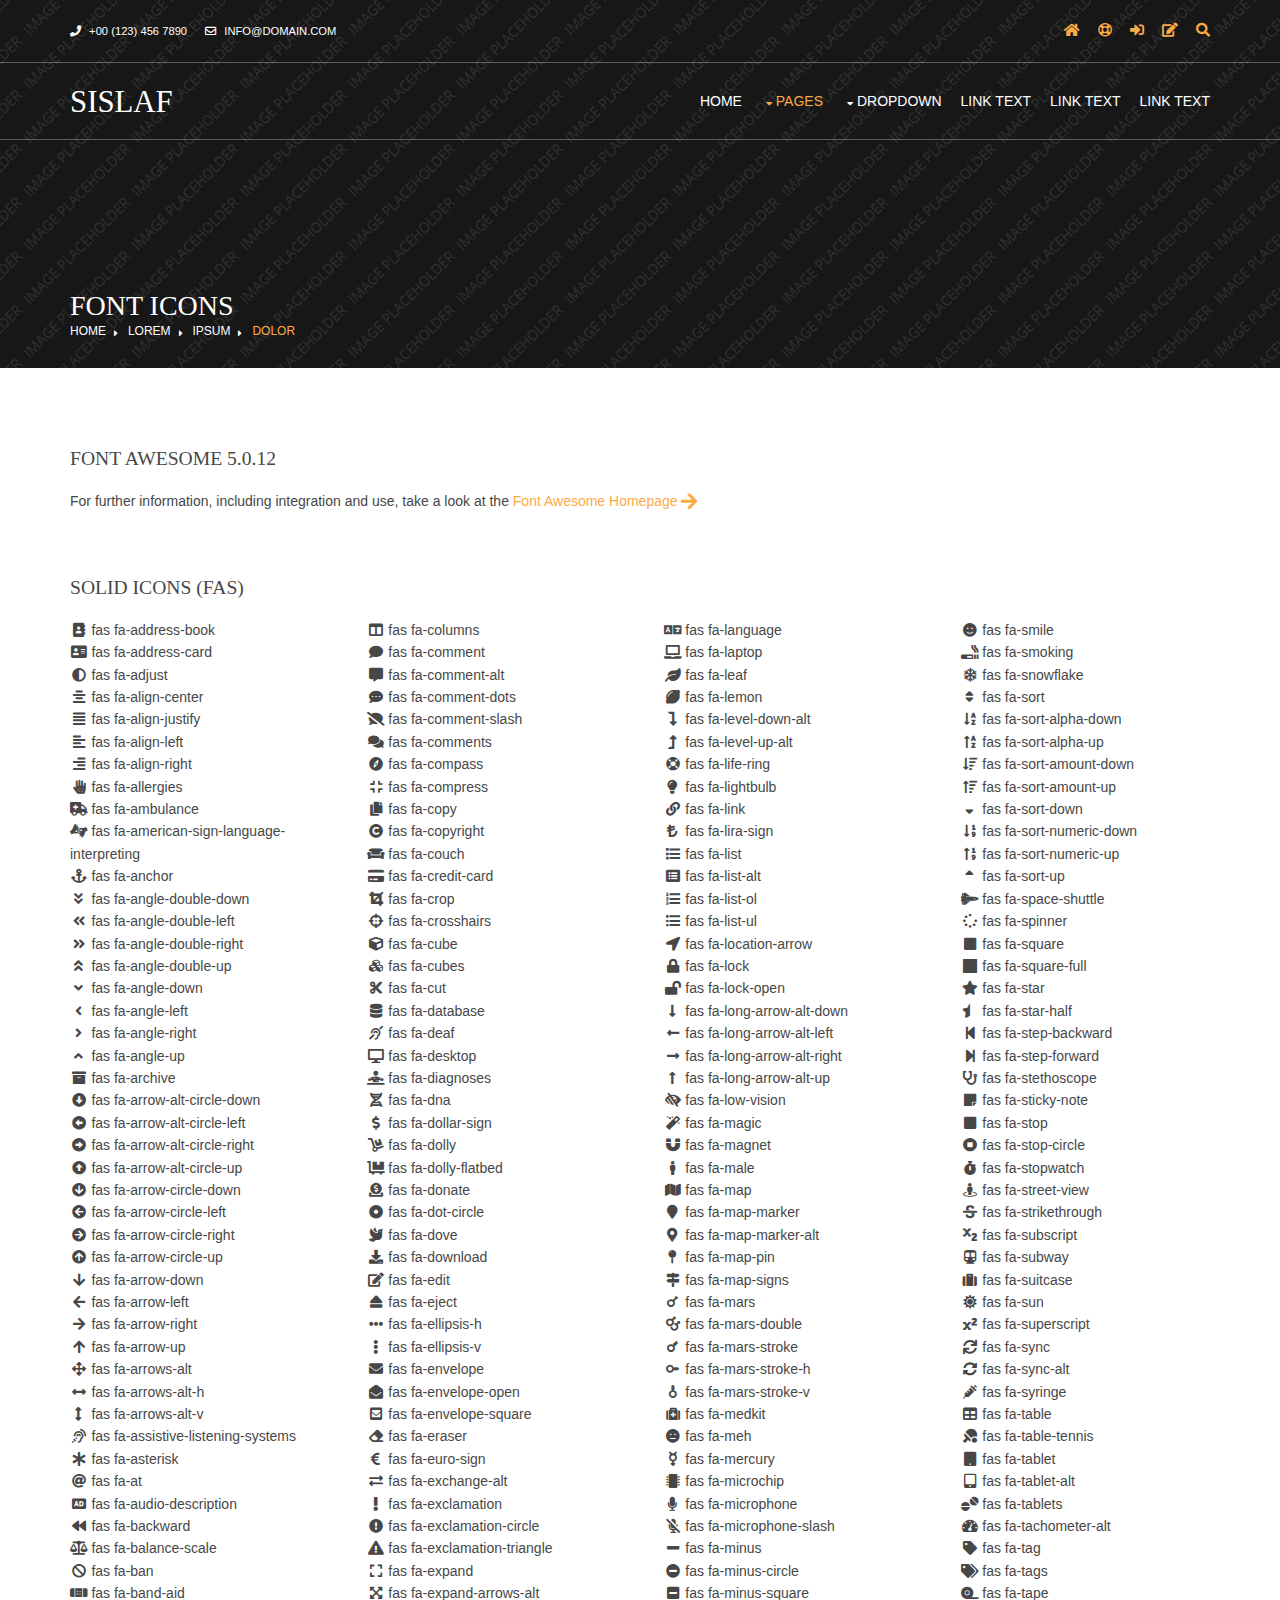
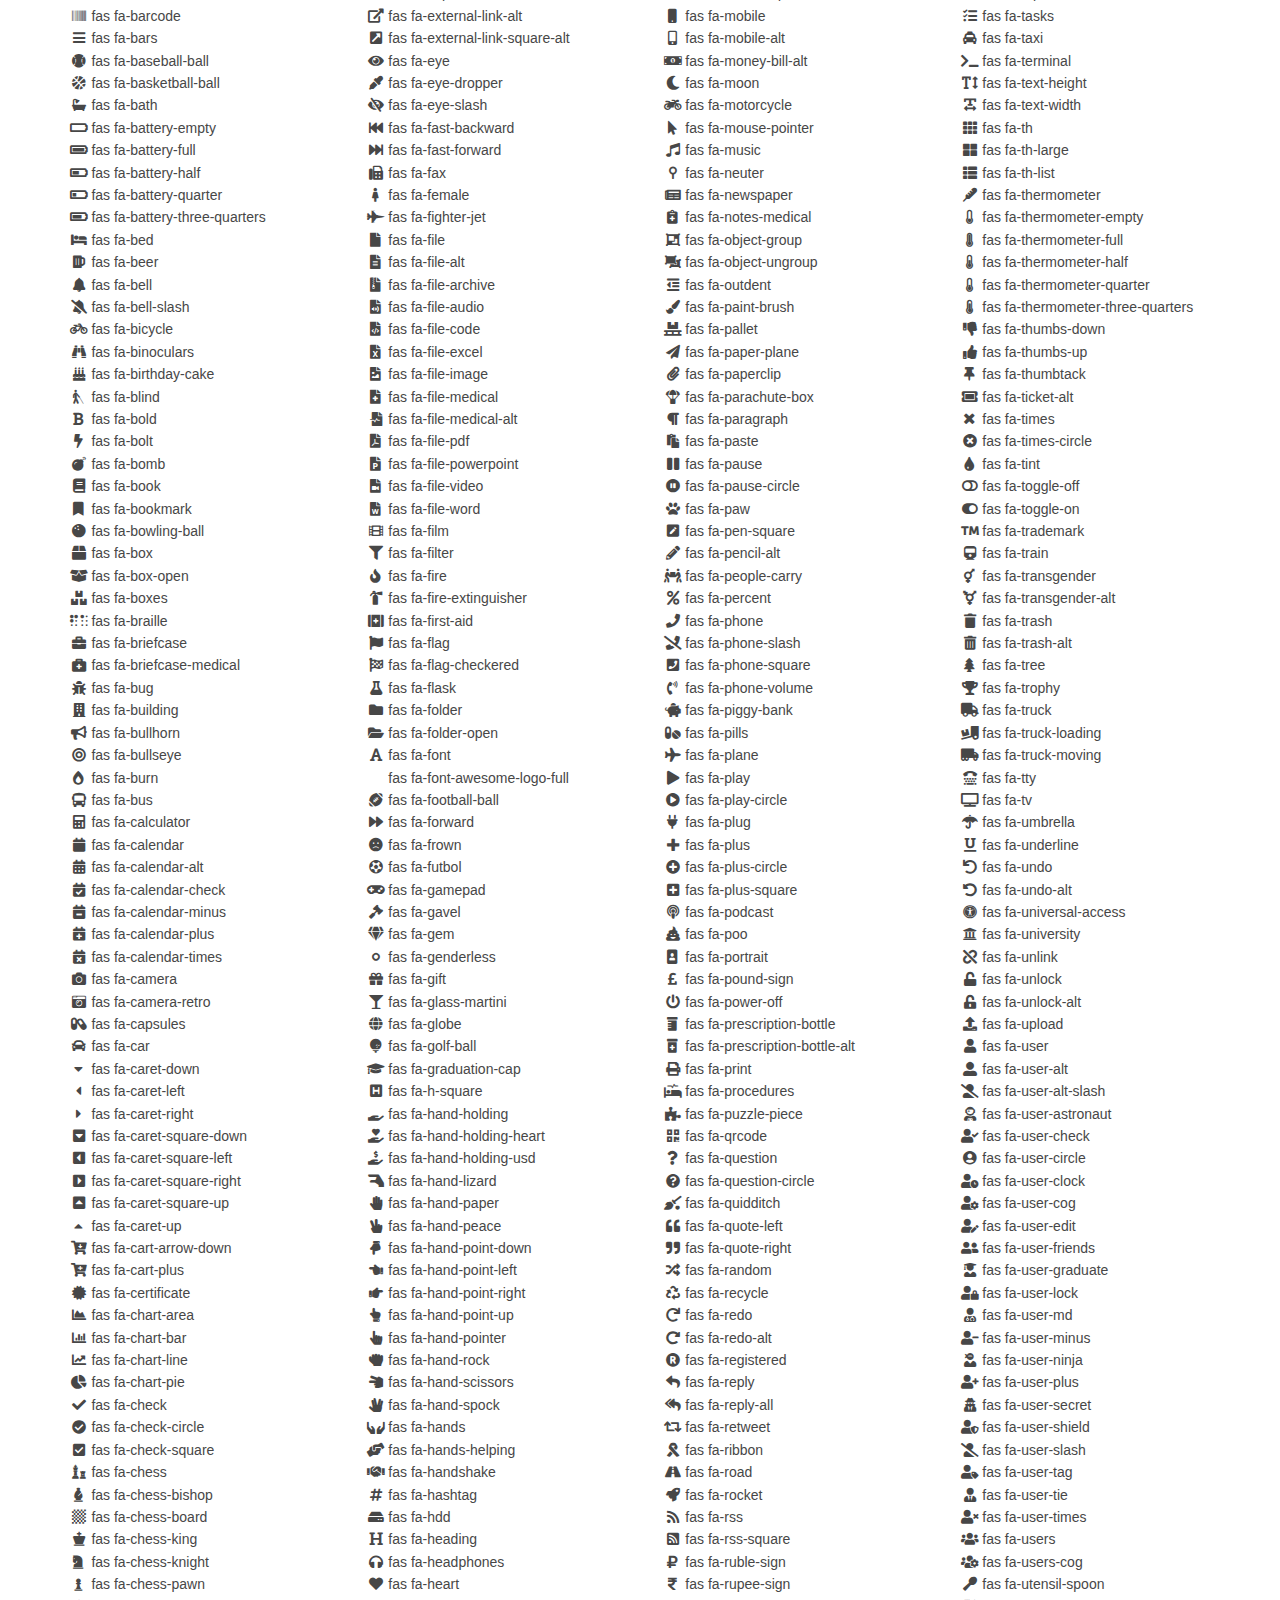
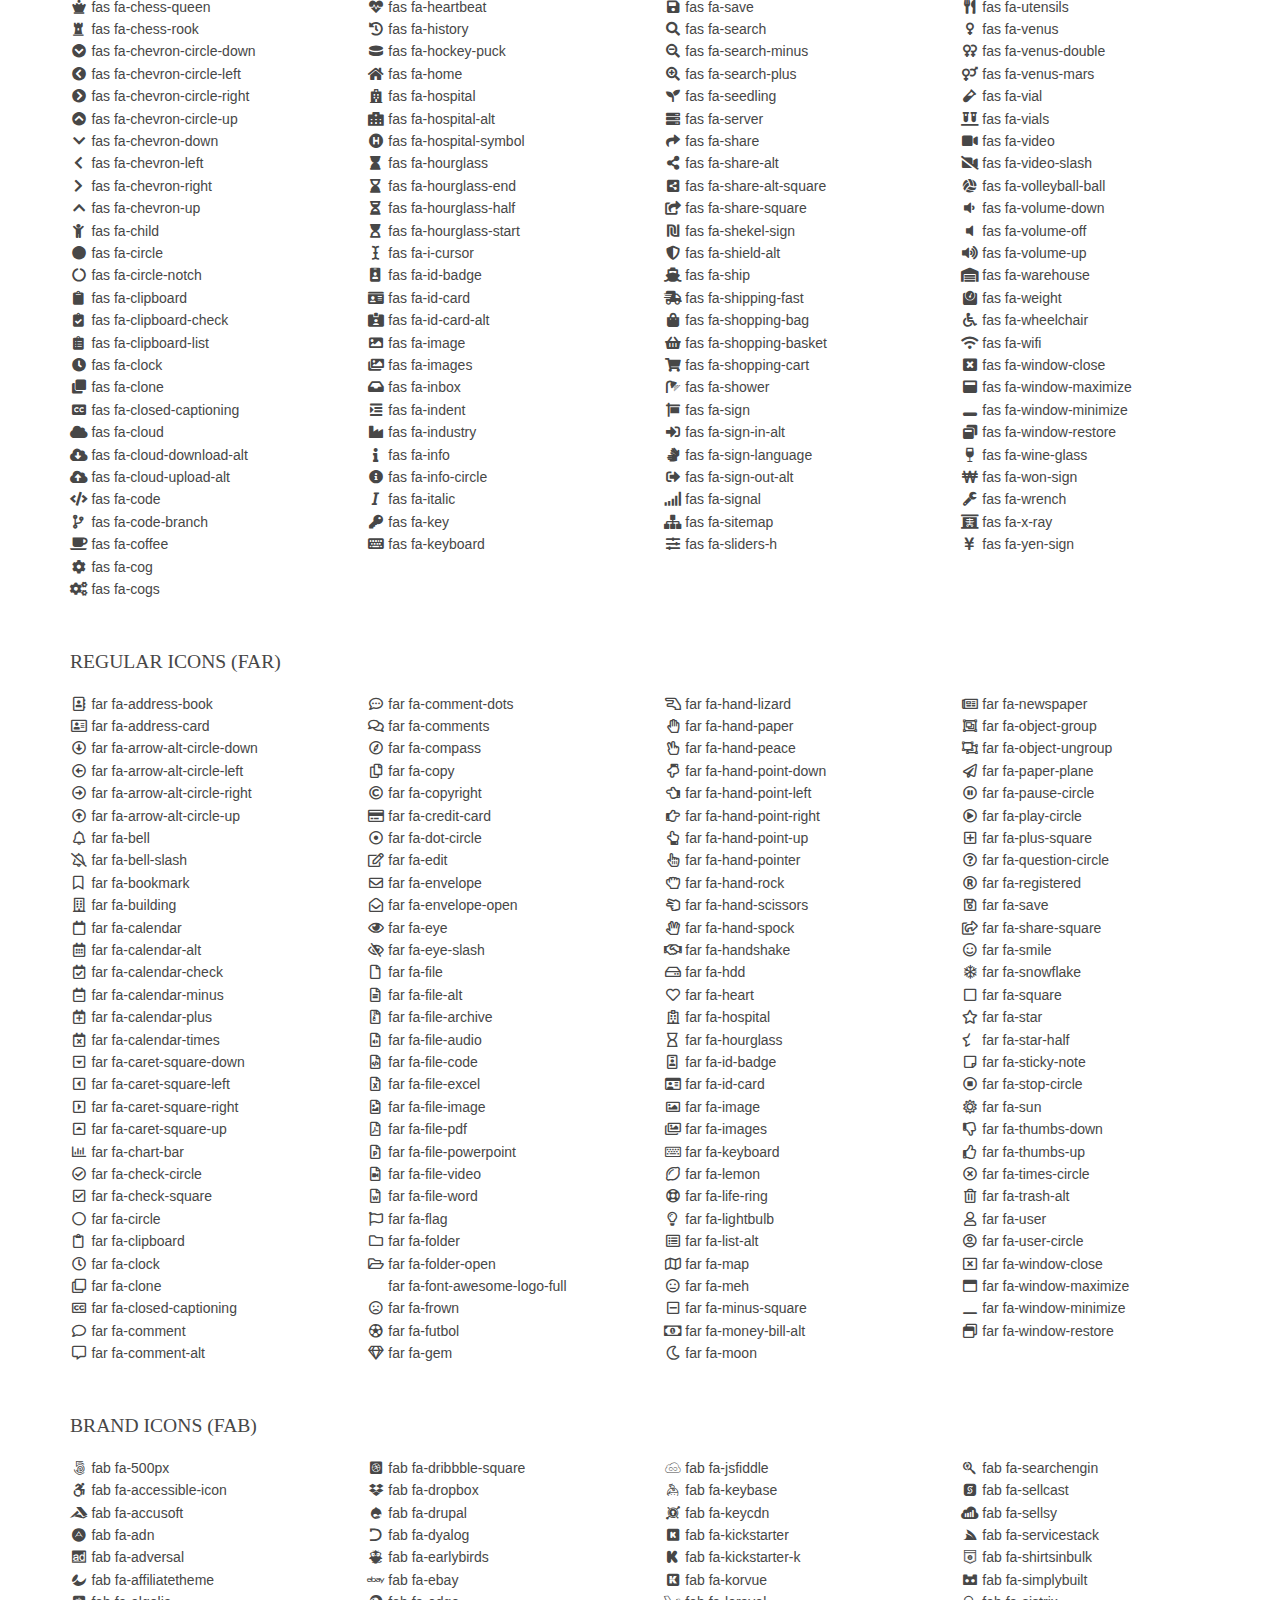
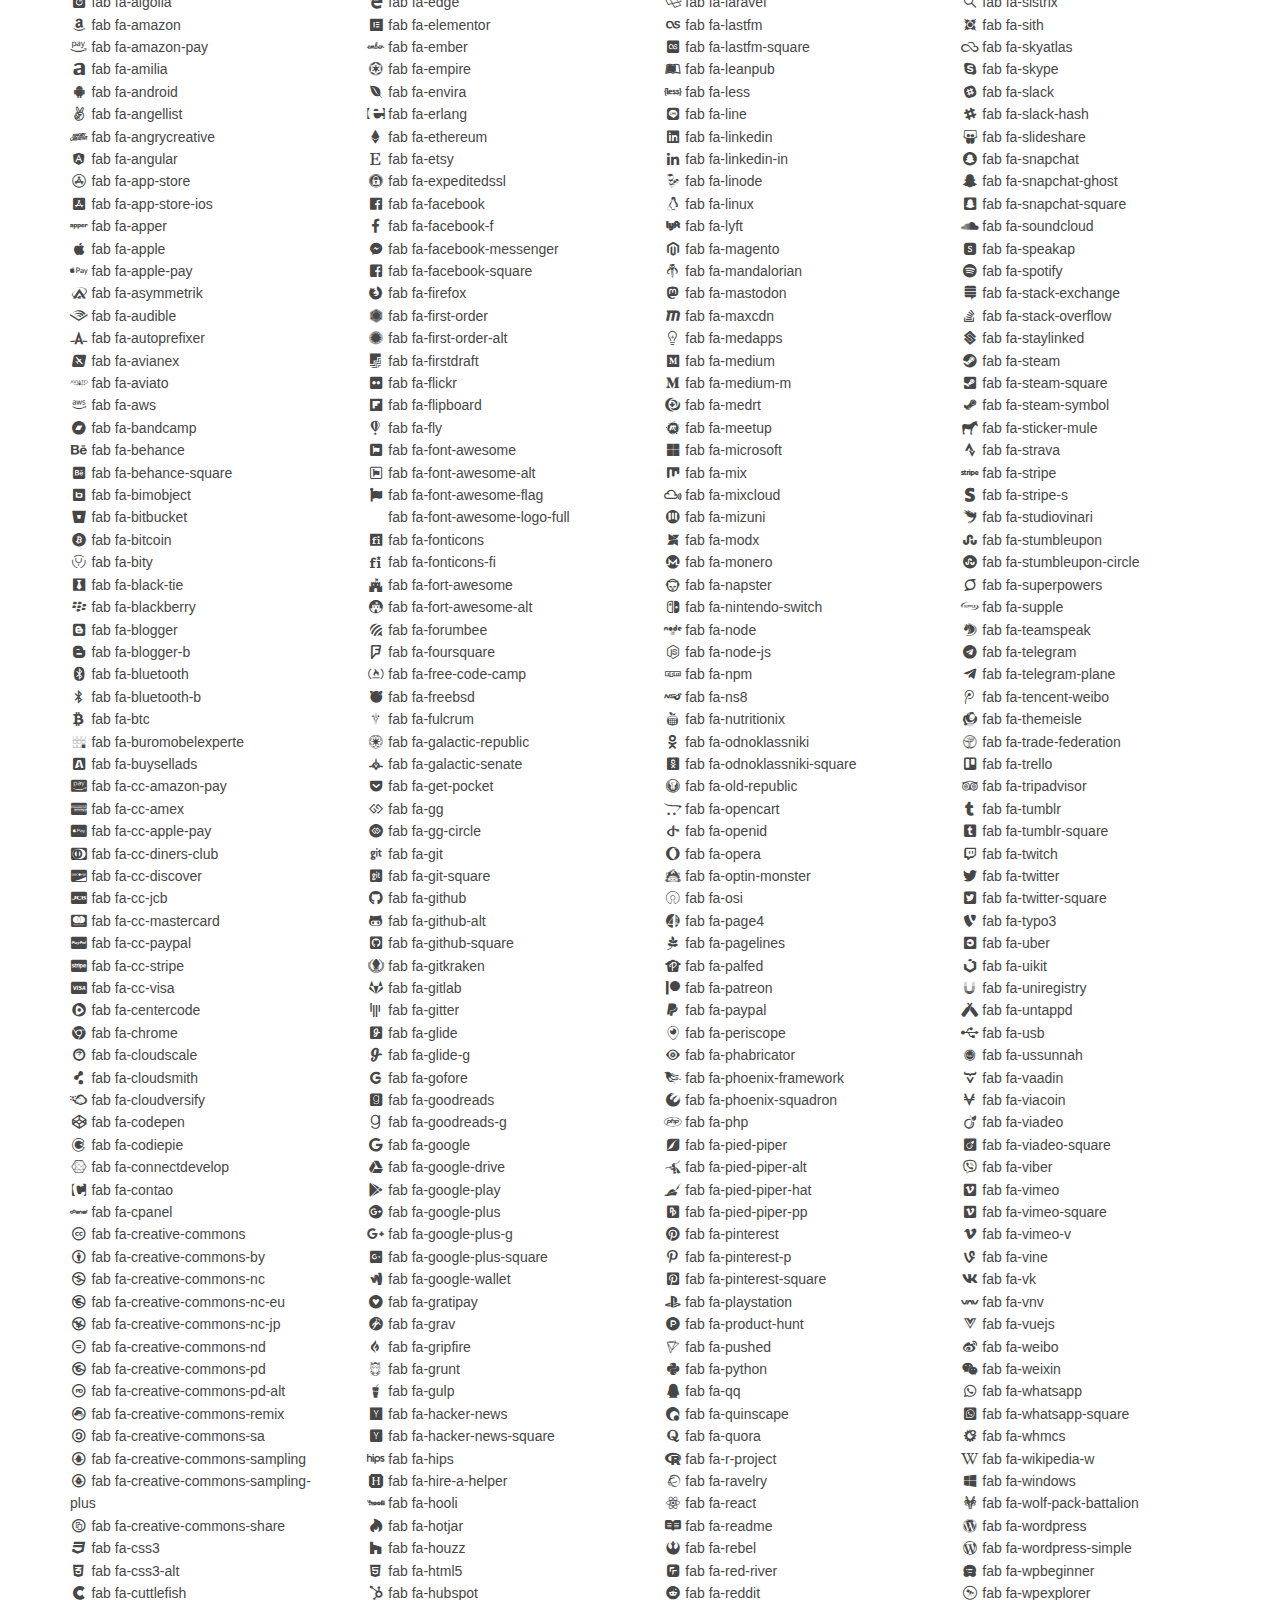
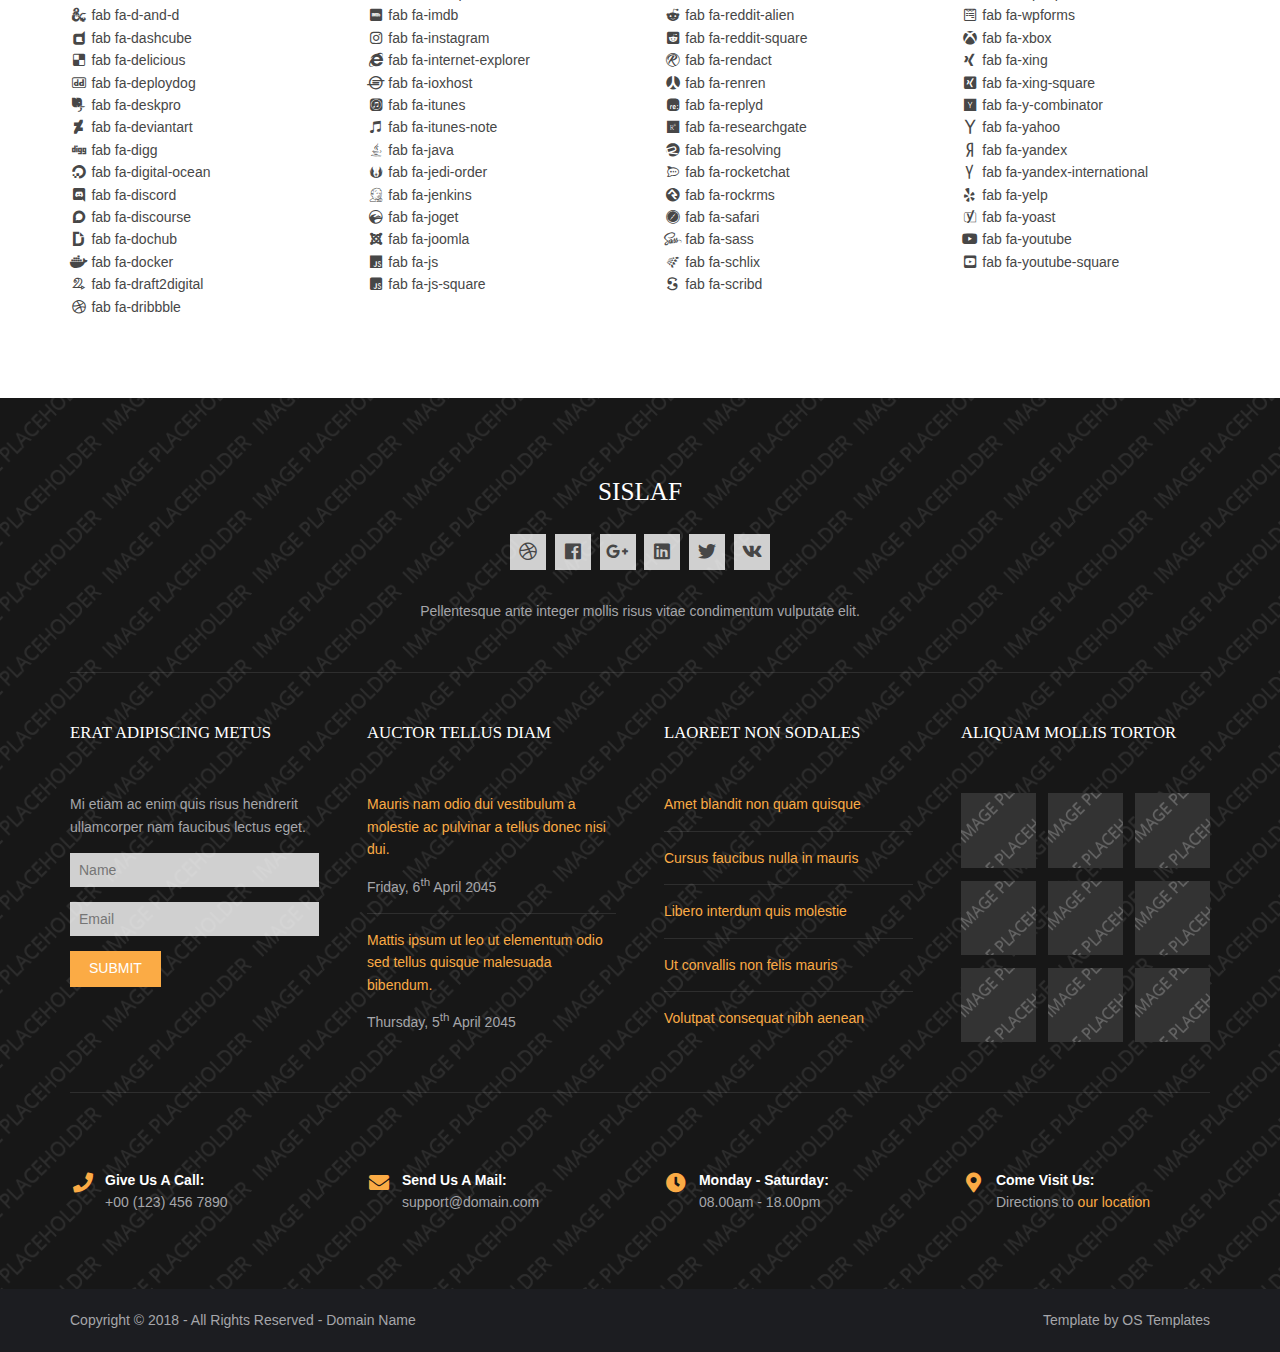
<file: pages/font-icons.html>
<!DOCTYPE html>
<!--
Template Name: Sislaf
Author: <a href="https://www.os-templates.com/">OS Templates</a>
Author URI: https://www.os-templates.com/
Copyright: OS-Templates.com
Licence: Free to use under our free template licence terms
Licence URI: https://www.os-templates.com/template-terms
-->
<html lang="">
<!-- To declare your language - read more here: https://www.w3.org/International/questions/qa-html-language-declarations -->
<head>
<title>Sislaf | Pages | Font Icons</title>
<meta charset="utf-8">
<meta name="viewport" content="width=device-width, initial-scale=1.0, maximum-scale=1.0, user-scalable=no">
<link href="../layout/styles/layout.css" rel="stylesheet" type="text/css" media="all">
</head>
<body id="top">
<!-- ################################################################################################ -->
<!-- ################################################################################################ -->
<!-- ################################################################################################ -->
<!-- Top Background Image Wrapper -->
<div class="bgded overlay" style="background-image:url('../images/demo/backgrounds/01.png');"> 
  <!-- ################################################################################################ -->
  <div class="wrapper row0">
    <div id="topbar" class="hoc clear">
      <div class="fl_left"> 
        <!-- ################################################################################################ -->
        <ul class="nospace">
          <li><i class="fas fa-phone rgtspace-5"></i> +00 (123) 456 7890</li>
          <li><i class="far fa-envelope rgtspace-5"></i> info@domain.com</li>
        </ul>
        <!-- ################################################################################################ -->
      </div>
      <div class="fl_right"> 
        <!-- ################################################################################################ -->
        <ul class="nospace">
          <li><a href="../index.html"><i class="fas fa-home"></i></a></li>
          <li><a href="#" title="Help Centre"><i class="far fa-life-ring"></i></a></li>
          <li><a href="#" title="Login"><i class="fas fa-sign-in-alt"></i></a></li>
          <li><a href="#" title="Sign Up"><i class="fas fa-edit"></i></a></li>
          <li id="searchform">
            <div>
              <form action="#" method="post">
                <fieldset>
                  <legend>Quick Search:</legend>
                  <input type="text" placeholder="Enter search term&hellip;">
                  <button type="submit"><i class="fas fa-search"></i></button>
                </fieldset>
              </form>
            </div>
          </li>
        </ul>
        <!-- ################################################################################################ -->
      </div>
    </div>
  </div>
  <!-- ################################################################################################ -->
  <!-- ################################################################################################ -->
  <!-- ################################################################################################ -->
  <div class="wrapper row1">
    <header id="header" class="hoc clear">
      <div id="logo" class="fl_left"> 
        <!-- ################################################################################################ -->
        <h1><a href="../index.html">Sislaf</a></h1>
        <!-- ################################################################################################ -->
      </div>
      <nav id="mainav" class="fl_right"> 
        <!-- ################################################################################################ -->
        <ul class="clear">
          <li><a href="../index.html">Home</a></li>
          <li class="active"><a class="drop" href="#">Pages</a>
            <ul>
              <li><a href="gallery.html">Gallery</a></li>
              <li><a href="full-width.html">Full Width</a></li>
              <li><a href="sidebar-left.html">Sidebar Left</a></li>
              <li><a href="sidebar-right.html">Sidebar Right</a></li>
              <li><a href="basic-grid.html">Basic Grid</a></li>
              <li class="active"><a href="font-icons.html">Font Icons</a></li>
            </ul>
          </li>
          <li><a class="drop" href="#">Dropdown</a>
            <ul>
              <li><a href="#">Level 2</a></li>
              <li><a class="drop" href="#">Level 2 + Drop</a>
                <ul>
                  <li><a href="#">Level 3</a></li>
                  <li><a href="#">Level 3</a></li>
                  <li><a href="#">Level 3</a></li>
                </ul>
              </li>
              <li><a href="#">Level 2</a></li>
            </ul>
          </li>
          <li><a href="#">Link Text</a></li>
          <li><a href="#">Link Text</a></li>
          <li><a href="#">Link Text</a></li>
        </ul>
        <!-- ################################################################################################ -->
      </nav>
    </header>
  </div>
  <!-- ################################################################################################ -->
  <!-- ################################################################################################ -->
  <!-- ################################################################################################ -->
  <div id="breadcrumb" class="hoc clear"> 
    <!-- ################################################################################################ -->
    <h6 class="heading">Font Icons</h6>
    <ul>
      <li><a href="#">Home</a></li>
      <li><a href="#">Lorem</a></li>
      <li><a href="#">Ipsum</a></li>
      <li><a href="#">Dolor</a></li>
    </ul>
    <!-- ################################################################################################ -->
  </div>
  <!-- ################################################################################################ -->
</div>
<!-- End Top Background Image Wrapper -->
<!-- ################################################################################################ -->
<!-- ################################################################################################ -->
<!-- ################################################################################################ -->
<div class="wrapper row3">
  <main class="hoc container clear"> 
    <!-- main body -->
    <!-- ################################################################################################ -->
    <div class="content"> 
      <!-- ################################################################################################ -->
      <div class="clear btmspace-50">
        <h2>Font Awesome 5.0.12</h2>
        <p class="clear">For further information, including integration and use, take a look at the <a target="_blank" rel="nofollow noopener" href="https://fontawesome.com/">Font Awesome Homepage <i class="fas fa-arrow-right fa-lg"></i></a></p>
      </div>
      <!-- ################################################################################################ -->
      <!-- ################################################################################################ -->
      <!-- ################################################################################################ -->
      <div class="clear btmspace-50">
        <h2>Solid Icons (fas)</h2>
        <div class="one_quarter first">
          <ul class="nospace">
            <li><i class="fa-address-book fa-fw fas"></i> fas fa-address-book</li>
            <li><i class="fa-address-card fa-fw fas"></i> fas fa-address-card</li>
            <li><i class="fa-adjust fa-fw fas"></i> fas fa-adjust</li>
            <li><i class="fa-align-center fa-fw fas"></i> fas fa-align-center</li>
            <li><i class="fa-align-justify fa-fw fas"></i> fas fa-align-justify</li>
            <li><i class="fa-align-left fa-fw fas"></i> fas fa-align-left</li>
            <li><i class="fa-align-right fa-fw fas"></i> fas fa-align-right</li>
            <li><i class="fa-allergies fa-fw fas"></i> fas fa-allergies</li>
            <li><i class="fa-ambulance fa-fw fas"></i> fas fa-ambulance</li>
            <li><i class="fa-american-sign-language-interpreting fa-fw fas"></i> fas fa-american-sign-language-interpreting</li>
            <li><i class="fa-anchor fa-fw fas"></i> fas fa-anchor</li>
            <li><i class="fa-angle-double-down fa-fw fas"></i> fas fa-angle-double-down</li>
            <li><i class="fa-angle-double-left fa-fw fas"></i> fas fa-angle-double-left</li>
            <li><i class="fa-angle-double-right fa-fw fas"></i> fas fa-angle-double-right</li>
            <li><i class="fa-angle-double-up fa-fw fas"></i> fas fa-angle-double-up</li>
            <li><i class="fa-angle-down fa-fw fas"></i> fas fa-angle-down</li>
            <li><i class="fa-angle-left fa-fw fas"></i> fas fa-angle-left</li>
            <li><i class="fa-angle-right fa-fw fas"></i> fas fa-angle-right</li>
            <li><i class="fa-angle-up fa-fw fas"></i> fas fa-angle-up</li>
            <li><i class="fa-archive fa-fw fas"></i> fas fa-archive</li>
            <li><i class="fa-arrow-alt-circle-down fa-fw fas"></i> fas fa-arrow-alt-circle-down</li>
            <li><i class="fa-arrow-alt-circle-left fa-fw fas"></i> fas fa-arrow-alt-circle-left</li>
            <li><i class="fa-arrow-alt-circle-right fa-fw fas"></i> fas fa-arrow-alt-circle-right</li>
            <li><i class="fa-arrow-alt-circle-up fa-fw fas"></i> fas fa-arrow-alt-circle-up</li>
            <li><i class="fa-arrow-circle-down fa-fw fas"></i> fas fa-arrow-circle-down</li>
            <li><i class="fa-arrow-circle-left fa-fw fas"></i> fas fa-arrow-circle-left</li>
            <li><i class="fa-arrow-circle-right fa-fw fas"></i> fas fa-arrow-circle-right</li>
            <li><i class="fa-arrow-circle-up fa-fw fas"></i> fas fa-arrow-circle-up</li>
            <li><i class="fa-arrow-down fa-fw fas"></i> fas fa-arrow-down</li>
            <li><i class="fa-arrow-left fa-fw fas"></i> fas fa-arrow-left</li>
            <li><i class="fa-arrow-right fa-fw fas"></i> fas fa-arrow-right</li>
            <li><i class="fa-arrow-up fa-fw fas"></i> fas fa-arrow-up</li>
            <li><i class="fa-arrows-alt fa-fw fas"></i> fas fa-arrows-alt</li>
            <li><i class="fa-arrows-alt-h fa-fw fas"></i> fas fa-arrows-alt-h</li>
            <li><i class="fa-arrows-alt-v fa-fw fas"></i> fas fa-arrows-alt-v</li>
            <li><i class="fa-assistive-listening-systems fa-fw fas"></i> fas fa-assistive-listening-systems</li>
            <li><i class="fa-asterisk fa-fw fas"></i> fas fa-asterisk</li>
            <li><i class="fa-at fa-fw fas"></i> fas fa-at</li>
            <li><i class="fa-audio-description fa-fw fas"></i> fas fa-audio-description</li>
            <li><i class="fa-backward fa-fw fas"></i> fas fa-backward</li>
            <li><i class="fa-balance-scale fa-fw fas"></i> fas fa-balance-scale</li>
            <li><i class="fa-ban fa-fw fas"></i> fas fa-ban</li>
            <li><i class="fa-band-aid fa-fw fas"></i> fas fa-band-aid</li>
            <li><i class="fa-barcode fa-fw fas"></i> fas fa-barcode</li>
            <li><i class="fa-bars fa-fw fas"></i> fas fa-bars</li>
            <li><i class="fa-baseball-ball fa-fw fas"></i> fas fa-baseball-ball</li>
            <li><i class="fa-basketball-ball fa-fw fas"></i> fas fa-basketball-ball</li>
            <li><i class="fa-bath fa-fw fas"></i> fas fa-bath</li>
            <li><i class="fa-battery-empty fa-fw fas"></i> fas fa-battery-empty</li>
            <li><i class="fa-battery-full fa-fw fas"></i> fas fa-battery-full</li>
            <li><i class="fa-battery-half fa-fw fas"></i> fas fa-battery-half</li>
            <li><i class="fa-battery-quarter fa-fw fas"></i> fas fa-battery-quarter</li>
            <li><i class="fa-battery-three-quarters fa-fw fas"></i> fas fa-battery-three-quarters</li>
            <li><i class="fa-bed fa-fw fas"></i> fas fa-bed</li>
            <li><i class="fa-beer fa-fw fas"></i> fas fa-beer</li>
            <li><i class="fa-bell fa-fw fas"></i> fas fa-bell</li>
            <li><i class="fa-bell-slash fa-fw fas"></i> fas fa-bell-slash</li>
            <li><i class="fa-bicycle fa-fw fas"></i> fas fa-bicycle</li>
            <li><i class="fa-binoculars fa-fw fas"></i> fas fa-binoculars</li>
            <li><i class="fa-birthday-cake fa-fw fas"></i> fas fa-birthday-cake</li>
            <li><i class="fa-blind fa-fw fas"></i> fas fa-blind</li>
            <li><i class="fa-bold fa-fw fas"></i> fas fa-bold</li>
            <li><i class="fa-bolt fa-fw fas"></i> fas fa-bolt</li>
            <li><i class="fa-bomb fa-fw fas"></i> fas fa-bomb</li>
            <li><i class="fa-book fa-fw fas"></i> fas fa-book</li>
            <li><i class="fa-bookmark fa-fw fas"></i> fas fa-bookmark</li>
            <li><i class="fa-bowling-ball fa-fw fas"></i> fas fa-bowling-ball</li>
            <li><i class="fa-box fa-fw fas"></i> fas fa-box</li>
            <li><i class="fa-box-open fa-fw fas"></i> fas fa-box-open</li>
            <li><i class="fa-boxes fa-fw fas"></i> fas fa-boxes</li>
            <li><i class="fa-braille fa-fw fas"></i> fas fa-braille</li>
            <li><i class="fa-briefcase fa-fw fas"></i> fas fa-briefcase</li>
            <li><i class="fa-briefcase-medical fa-fw fas"></i> fas fa-briefcase-medical</li>
            <li><i class="fa-bug fa-fw fas"></i> fas fa-bug</li>
            <li><i class="fa-building fa-fw fas"></i> fas fa-building</li>
            <li><i class="fa-bullhorn fa-fw fas"></i> fas fa-bullhorn</li>
            <li><i class="fa-bullseye fa-fw fas"></i> fas fa-bullseye</li>
            <li><i class="fa-burn fa-fw fas"></i> fas fa-burn</li>
            <li><i class="fa-bus fa-fw fas"></i> fas fa-bus</li>
            <li><i class="fa-calculator fa-fw fas"></i> fas fa-calculator</li>
            <li><i class="fa-calendar fa-fw fas"></i> fas fa-calendar</li>
            <li><i class="fa-calendar-alt fa-fw fas"></i> fas fa-calendar-alt</li>
            <li><i class="fa-calendar-check fa-fw fas"></i> fas fa-calendar-check</li>
            <li><i class="fa-calendar-minus fa-fw fas"></i> fas fa-calendar-minus</li>
            <li><i class="fa-calendar-plus fa-fw fas"></i> fas fa-calendar-plus</li>
            <li><i class="fa-calendar-times fa-fw fas"></i> fas fa-calendar-times</li>
            <li><i class="fa-camera fa-fw fas"></i> fas fa-camera</li>
            <li><i class="fa-camera-retro fa-fw fas"></i> fas fa-camera-retro</li>
            <li><i class="fa-capsules fa-fw fas"></i> fas fa-capsules</li>
            <li><i class="fa-car fa-fw fas"></i> fas fa-car</li>
            <li><i class="fa-caret-down fa-fw fas"></i> fas fa-caret-down</li>
            <li><i class="fa-caret-left fa-fw fas"></i> fas fa-caret-left</li>
            <li><i class="fa-caret-right fa-fw fas"></i> fas fa-caret-right</li>
            <li><i class="fa-caret-square-down fa-fw fas"></i> fas fa-caret-square-down</li>
            <li><i class="fa-caret-square-left fa-fw fas"></i> fas fa-caret-square-left</li>
            <li><i class="fa-caret-square-right fa-fw fas"></i> fas fa-caret-square-right</li>
            <li><i class="fa-caret-square-up fa-fw fas"></i> fas fa-caret-square-up</li>
            <li><i class="fa-caret-up fa-fw fas"></i> fas fa-caret-up</li>
            <li><i class="fa-cart-arrow-down fa-fw fas"></i> fas fa-cart-arrow-down</li>
            <li><i class="fa-cart-plus fa-fw fas"></i> fas fa-cart-plus</li>
            <li><i class="fa-certificate fa-fw fas"></i> fas fa-certificate</li>
            <li><i class="fa-chart-area fa-fw fas"></i> fas fa-chart-area</li>
            <li><i class="fa-chart-bar fa-fw fas"></i> fas fa-chart-bar</li>
            <li><i class="fa-chart-line fa-fw fas"></i> fas fa-chart-line</li>
            <li><i class="fa-chart-pie fa-fw fas"></i> fas fa-chart-pie</li>
            <li><i class="fa-check fa-fw fas"></i> fas fa-check</li>
            <li><i class="fa-check-circle fa-fw fas"></i> fas fa-check-circle</li>
            <li><i class="fa-check-square fa-fw fas"></i> fas fa-check-square</li>
            <li><i class="fa-chess fa-fw fas"></i> fas fa-chess</li>
            <li><i class="fa-chess-bishop fa-fw fas"></i> fas fa-chess-bishop</li>
            <li><i class="fa-chess-board fa-fw fas"></i> fas fa-chess-board</li>
            <li><i class="fa-chess-king fa-fw fas"></i> fas fa-chess-king</li>
            <li><i class="fa-chess-knight fa-fw fas"></i> fas fa-chess-knight</li>
            <li><i class="fa-chess-pawn fa-fw fas"></i> fas fa-chess-pawn</li>
            <li><i class="fa-chess-queen fa-fw fas"></i> fas fa-chess-queen</li>
            <li><i class="fa-chess-rook fa-fw fas"></i> fas fa-chess-rook</li>
            <li><i class="fa-chevron-circle-down fa-fw fas"></i> fas fa-chevron-circle-down</li>
            <li><i class="fa-chevron-circle-left fa-fw fas"></i> fas fa-chevron-circle-left</li>
            <li><i class="fa-chevron-circle-right fa-fw fas"></i> fas fa-chevron-circle-right</li>
            <li><i class="fa-chevron-circle-up fa-fw fas"></i> fas fa-chevron-circle-up</li>
            <li><i class="fa-chevron-down fa-fw fas"></i> fas fa-chevron-down</li>
            <li><i class="fa-chevron-left fa-fw fas"></i> fas fa-chevron-left</li>
            <li><i class="fa-chevron-right fa-fw fas"></i> fas fa-chevron-right</li>
            <li><i class="fa-chevron-up fa-fw fas"></i> fas fa-chevron-up</li>
            <li><i class="fa-child fa-fw fas"></i> fas fa-child</li>
            <li><i class="fa-circle fa-fw fas"></i> fas fa-circle</li>
            <li><i class="fa-circle-notch fa-fw fas"></i> fas fa-circle-notch</li>
            <li><i class="fa-clipboard fa-fw fas"></i> fas fa-clipboard</li>
            <li><i class="fa-clipboard-check fa-fw fas"></i> fas fa-clipboard-check</li>
            <li><i class="fa-clipboard-list fa-fw fas"></i> fas fa-clipboard-list</li>
            <li><i class="fa-clock fa-fw fas"></i> fas fa-clock</li>
            <li><i class="fa-clone fa-fw fas"></i> fas fa-clone</li>
            <li><i class="fa-closed-captioning fa-fw fas"></i> fas fa-closed-captioning</li>
            <li><i class="fa-cloud fa-fw fas"></i> fas fa-cloud</li>
            <li><i class="fa-cloud-download-alt fa-fw fas"></i> fas fa-cloud-download-alt</li>
            <li><i class="fa-cloud-upload-alt fa-fw fas"></i> fas fa-cloud-upload-alt</li>
            <li><i class="fa-code fa-fw fas"></i> fas fa-code</li>
            <li><i class="fa-code-branch fa-fw fas"></i> fas fa-code-branch</li>
            <li><i class="fa-coffee fa-fw fas"></i> fas fa-coffee</li>
            <li><i class="fa-cog fa-fw fas"></i> fas fa-cog</li>
            <li><i class="fa-cogs fa-fw fas"></i> fas fa-cogs</li>
          </ul>
        </div>
        <div class="one_quarter">
          <ul class="nospace">
            <li><i class="fa-columns fa-fw fas"></i> fas fa-columns</li>
            <li><i class="fa-comment fa-fw fas"></i> fas fa-comment</li>
            <li><i class="fa-comment-alt fa-fw fas"></i> fas fa-comment-alt</li>
            <li><i class="fa-comment-dots fa-fw fas"></i> fas fa-comment-dots</li>
            <li><i class="fa-comment-slash fa-fw fas"></i> fas fa-comment-slash</li>
            <li><i class="fa-comments fa-fw fas"></i> fas fa-comments</li>
            <li><i class="fa-compass fa-fw fas"></i> fas fa-compass</li>
            <li><i class="fa-compress fa-fw fas"></i> fas fa-compress</li>
            <li><i class="fa-copy fa-fw fas"></i> fas fa-copy</li>
            <li><i class="fa-copyright fa-fw fas"></i> fas fa-copyright</li>
            <li><i class="fa-couch fa-fw fas"></i> fas fa-couch</li>
            <li><i class="fa-credit-card fa-fw fas"></i> fas fa-credit-card</li>
            <li><i class="fa-crop fa-fw fas"></i> fas fa-crop</li>
            <li><i class="fa-crosshairs fa-fw fas"></i> fas fa-crosshairs</li>
            <li><i class="fa-cube fa-fw fas"></i> fas fa-cube</li>
            <li><i class="fa-cubes fa-fw fas"></i> fas fa-cubes</li>
            <li><i class="fa-cut fa-fw fas"></i> fas fa-cut</li>
            <li><i class="fa-database fa-fw fas"></i> fas fa-database</li>
            <li><i class="fa-deaf fa-fw fas"></i> fas fa-deaf</li>
            <li><i class="fa-desktop fa-fw fas"></i> fas fa-desktop</li>
            <li><i class="fa-diagnoses fa-fw fas"></i> fas fa-diagnoses</li>
            <li><i class="fa-dna fa-fw fas"></i> fas fa-dna</li>
            <li><i class="fa-dollar-sign fa-fw fas"></i> fas fa-dollar-sign</li>
            <li><i class="fa-dolly fa-fw fas"></i> fas fa-dolly</li>
            <li><i class="fa-dolly-flatbed fa-fw fas"></i> fas fa-dolly-flatbed</li>
            <li><i class="fa-donate fa-fw fas"></i> fas fa-donate</li>
            <li><i class="fa-dot-circle fa-fw fas"></i> fas fa-dot-circle</li>
            <li><i class="fa-dove fa-fw fas"></i> fas fa-dove</li>
            <li><i class="fa-download fa-fw fas"></i> fas fa-download</li>
            <li><i class="fa-edit fa-fw fas"></i> fas fa-edit</li>
            <li><i class="fa-eject fa-fw fas"></i> fas fa-eject</li>
            <li><i class="fa-ellipsis-h fa-fw fas"></i> fas fa-ellipsis-h</li>
            <li><i class="fa-ellipsis-v fa-fw fas"></i> fas fa-ellipsis-v</li>
            <li><i class="fa-envelope fa-fw fas"></i> fas fa-envelope</li>
            <li><i class="fa-envelope-open fa-fw fas"></i> fas fa-envelope-open</li>
            <li><i class="fa-envelope-square fa-fw fas"></i> fas fa-envelope-square</li>
            <li><i class="fa-eraser fa-fw fas"></i> fas fa-eraser</li>
            <li><i class="fa-euro-sign fa-fw fas"></i> fas fa-euro-sign</li>
            <li><i class="fa-exchange-alt fa-fw fas"></i> fas fa-exchange-alt</li>
            <li><i class="fa-exclamation fa-fw fas"></i> fas fa-exclamation</li>
            <li><i class="fa-exclamation-circle fa-fw fas"></i> fas fa-exclamation-circle</li>
            <li><i class="fa-exclamation-triangle fa-fw fas"></i> fas fa-exclamation-triangle</li>
            <li><i class="fa-expand fa-fw fas"></i> fas fa-expand</li>
            <li><i class="fa-expand-arrows-alt fa-fw fas"></i> fas fa-expand-arrows-alt</li>
            <li><i class="fa-external-link-alt fa-fw fas"></i> fas fa-external-link-alt</li>
            <li><i class="fa-external-link-square-alt fa-fw fas"></i> fas fa-external-link-square-alt</li>
            <li><i class="fa-eye fa-fw fas"></i> fas fa-eye</li>
            <li><i class="fa-eye-dropper fa-fw fas"></i> fas fa-eye-dropper</li>
            <li><i class="fa-eye-slash fa-fw fas"></i> fas fa-eye-slash</li>
            <li><i class="fa-fast-backward fa-fw fas"></i> fas fa-fast-backward</li>
            <li><i class="fa-fast-forward fa-fw fas"></i> fas fa-fast-forward</li>
            <li><i class="fa-fax fa-fw fas"></i> fas fa-fax</li>
            <li><i class="fa-female fa-fw fas"></i> fas fa-female</li>
            <li><i class="fa-fighter-jet fa-fw fas"></i> fas fa-fighter-jet</li>
            <li><i class="fa-file fa-fw fas"></i> fas fa-file</li>
            <li><i class="fa-file-alt fa-fw fas"></i> fas fa-file-alt</li>
            <li><i class="fa-file-archive fa-fw fas"></i> fas fa-file-archive</li>
            <li><i class="fa-file-audio fa-fw fas"></i> fas fa-file-audio</li>
            <li><i class="fa-file-code fa-fw fas"></i> fas fa-file-code</li>
            <li><i class="fa-file-excel fa-fw fas"></i> fas fa-file-excel</li>
            <li><i class="fa-file-image fa-fw fas"></i> fas fa-file-image</li>
            <li><i class="fa-file-medical fa-fw fas"></i> fas fa-file-medical</li>
            <li><i class="fa-file-medical-alt fa-fw fas"></i> fas fa-file-medical-alt</li>
            <li><i class="fa-file-pdf fa-fw fas"></i> fas fa-file-pdf</li>
            <li><i class="fa-file-powerpoint fa-fw fas"></i> fas fa-file-powerpoint</li>
            <li><i class="fa-file-video fa-fw fas"></i> fas fa-file-video</li>
            <li><i class="fa-file-word fa-fw fas"></i> fas fa-file-word</li>
            <li><i class="fa-film fa-fw fas"></i> fas fa-film</li>
            <li><i class="fa-filter fa-fw fas"></i> fas fa-filter</li>
            <li><i class="fa-fire fa-fw fas"></i> fas fa-fire</li>
            <li><i class="fa-fire-extinguisher fa-fw fas"></i> fas fa-fire-extinguisher</li>
            <li><i class="fa-first-aid fa-fw fas"></i> fas fa-first-aid</li>
            <li><i class="fa-flag fa-fw fas"></i> fas fa-flag</li>
            <li><i class="fa-flag-checkered fa-fw fas"></i> fas fa-flag-checkered</li>
            <li><i class="fa-flask fa-fw fas"></i> fas fa-flask</li>
            <li><i class="fa-folder fa-fw fas"></i> fas fa-folder</li>
            <li><i class="fa-folder-open fa-fw fas"></i> fas fa-folder-open</li>
            <li><i class="fa-font fa-fw fas"></i> fas fa-font</li>
            <li><i class="fa-font-awesome-logo-full fa-fw fas"></i> fas fa-font-awesome-logo-full</li>
            <li><i class="fa-football-ball fa-fw fas"></i> fas fa-football-ball</li>
            <li><i class="fa-forward fa-fw fas"></i> fas fa-forward</li>
            <li><i class="fa-frown fa-fw fas"></i> fas fa-frown</li>
            <li><i class="fa-futbol fa-fw fas"></i> fas fa-futbol</li>
            <li><i class="fa-gamepad fa-fw fas"></i> fas fa-gamepad</li>
            <li><i class="fa-gavel fa-fw fas"></i> fas fa-gavel</li>
            <li><i class="fa-gem fa-fw fas"></i> fas fa-gem</li>
            <li><i class="fa-genderless fa-fw fas"></i> fas fa-genderless</li>
            <li><i class="fa-gift fa-fw fas"></i> fas fa-gift</li>
            <li><i class="fa-glass-martini fa-fw fas"></i> fas fa-glass-martini</li>
            <li><i class="fa-globe fa-fw fas"></i> fas fa-globe</li>
            <li><i class="fa-golf-ball fa-fw fas"></i> fas fa-golf-ball</li>
            <li><i class="fa-graduation-cap fa-fw fas"></i> fas fa-graduation-cap</li>
            <li><i class="fa-h-square fa-fw fas"></i> fas fa-h-square</li>
            <li><i class="fa-hand-holding fa-fw fas"></i> fas fa-hand-holding</li>
            <li><i class="fa-hand-holding-heart fa-fw fas"></i> fas fa-hand-holding-heart</li>
            <li><i class="fa-hand-holding-usd fa-fw fas"></i> fas fa-hand-holding-usd</li>
            <li><i class="fa-hand-lizard fa-fw fas"></i> fas fa-hand-lizard</li>
            <li><i class="fa-hand-paper fa-fw fas"></i> fas fa-hand-paper</li>
            <li><i class="fa-hand-peace fa-fw fas"></i> fas fa-hand-peace</li>
            <li><i class="fa-hand-point-down fa-fw fas"></i> fas fa-hand-point-down</li>
            <li><i class="fa-hand-point-left fa-fw fas"></i> fas fa-hand-point-left</li>
            <li><i class="fa-hand-point-right fa-fw fas"></i> fas fa-hand-point-right</li>
            <li><i class="fa-hand-point-up fa-fw fas"></i> fas fa-hand-point-up</li>
            <li><i class="fa-hand-pointer fa-fw fas"></i> fas fa-hand-pointer</li>
            <li><i class="fa-hand-rock fa-fw fas"></i> fas fa-hand-rock</li>
            <li><i class="fa-hand-scissors fa-fw fas"></i> fas fa-hand-scissors</li>
            <li><i class="fa-hand-spock fa-fw fas"></i> fas fa-hand-spock</li>
            <li><i class="fa-hands fa-fw fas"></i> fas fa-hands</li>
            <li><i class="fa-hands-helping fa-fw fas"></i> fas fa-hands-helping</li>
            <li><i class="fa-handshake fa-fw fas"></i> fas fa-handshake</li>
            <li><i class="fa-hashtag fa-fw fas"></i> fas fa-hashtag</li>
            <li><i class="fa-hdd fa-fw fas"></i> fas fa-hdd</li>
            <li><i class="fa-heading fa-fw fas"></i> fas fa-heading</li>
            <li><i class="fa-headphones fa-fw fas"></i> fas fa-headphones</li>
            <li><i class="fa-heart fa-fw fas"></i> fas fa-heart</li>
            <li><i class="fa-heartbeat fa-fw fas"></i> fas fa-heartbeat</li>
            <li><i class="fa-history fa-fw fas"></i> fas fa-history</li>
            <li><i class="fa-hockey-puck fa-fw fas"></i> fas fa-hockey-puck</li>
            <li><i class="fa-home fa-fw fas"></i> fas fa-home</li>
            <li><i class="fa-hospital fa-fw fas"></i> fas fa-hospital</li>
            <li><i class="fa-hospital-alt fa-fw fas"></i> fas fa-hospital-alt</li>
            <li><i class="fa-hospital-symbol fa-fw fas"></i> fas fa-hospital-symbol</li>
            <li><i class="fa-hourglass fa-fw fas"></i> fas fa-hourglass</li>
            <li><i class="fa-hourglass-end fa-fw fas"></i> fas fa-hourglass-end</li>
            <li><i class="fa-hourglass-half fa-fw fas"></i> fas fa-hourglass-half</li>
            <li><i class="fa-hourglass-start fa-fw fas"></i> fas fa-hourglass-start</li>
            <li><i class="fa-i-cursor fa-fw fas"></i> fas fa-i-cursor</li>
            <li><i class="fa-id-badge fa-fw fas"></i> fas fa-id-badge</li>
            <li><i class="fa-id-card fa-fw fas"></i> fas fa-id-card</li>
            <li><i class="fa-id-card-alt fa-fw fas"></i> fas fa-id-card-alt</li>
            <li><i class="fa-image fa-fw fas"></i> fas fa-image</li>
            <li><i class="fa-images fa-fw fas"></i> fas fa-images</li>
            <li><i class="fa-inbox fa-fw fas"></i> fas fa-inbox</li>
            <li><i class="fa-indent fa-fw fas"></i> fas fa-indent</li>
            <li><i class="fa-industry fa-fw fas"></i> fas fa-industry</li>
            <li><i class="fa-info fa-fw fas"></i> fas fa-info</li>
            <li><i class="fa-info-circle fa-fw fas"></i> fas fa-info-circle</li>
            <li><i class="fa-italic fa-fw fas"></i> fas fa-italic</li>
            <li><i class="fa-key fa-fw fas"></i> fas fa-key</li>
            <li><i class="fa-keyboard fa-fw fas"></i> fas fa-keyboard</li>
          </ul>
        </div>
        <div class="one_quarter">
          <ul class="nospace">
            <li><i class="fa-language fa-fw fas"></i> fas fa-language</li>
            <li><i class="fa-laptop fa-fw fas"></i> fas fa-laptop</li>
            <li><i class="fa-leaf fa-fw fas"></i> fas fa-leaf</li>
            <li><i class="fa-lemon fa-fw fas"></i> fas fa-lemon</li>
            <li><i class="fa-level-down-alt fa-fw fas"></i> fas fa-level-down-alt</li>
            <li><i class="fa-level-up-alt fa-fw fas"></i> fas fa-level-up-alt</li>
            <li><i class="fa-life-ring fa-fw fas"></i> fas fa-life-ring</li>
            <li><i class="fa-lightbulb fa-fw fas"></i> fas fa-lightbulb</li>
            <li><i class="fa-link fa-fw fas"></i> fas fa-link</li>
            <li><i class="fa-lira-sign fa-fw fas"></i> fas fa-lira-sign</li>
            <li><i class="fa-list fa-fw fas"></i> fas fa-list</li>
            <li><i class="fa-list-alt fa-fw fas"></i> fas fa-list-alt</li>
            <li><i class="fa-list-ol fa-fw fas"></i> fas fa-list-ol</li>
            <li><i class="fa-list-ul fa-fw fas"></i> fas fa-list-ul</li>
            <li><i class="fa-location-arrow fa-fw fas"></i> fas fa-location-arrow</li>
            <li><i class="fa-lock fa-fw fas"></i> fas fa-lock</li>
            <li><i class="fa-lock-open fa-fw fas"></i> fas fa-lock-open</li>
            <li><i class="fa-long-arrow-alt-down fa-fw fas"></i> fas fa-long-arrow-alt-down</li>
            <li><i class="fa-long-arrow-alt-left fa-fw fas"></i> fas fa-long-arrow-alt-left</li>
            <li><i class="fa-long-arrow-alt-right fa-fw fas"></i> fas fa-long-arrow-alt-right</li>
            <li><i class="fa-long-arrow-alt-up fa-fw fas"></i> fas fa-long-arrow-alt-up</li>
            <li><i class="fa-low-vision fa-fw fas"></i> fas fa-low-vision</li>
            <li><i class="fa-magic fa-fw fas"></i> fas fa-magic</li>
            <li><i class="fa-magnet fa-fw fas"></i> fas fa-magnet</li>
            <li><i class="fa-male fa-fw fas"></i> fas fa-male</li>
            <li><i class="fa-map fa-fw fas"></i> fas fa-map</li>
            <li><i class="fa-map-marker fa-fw fas"></i> fas fa-map-marker</li>
            <li><i class="fa-map-marker-alt fa-fw fas"></i> fas fa-map-marker-alt</li>
            <li><i class="fa-map-pin fa-fw fas"></i> fas fa-map-pin</li>
            <li><i class="fa-map-signs fa-fw fas"></i> fas fa-map-signs</li>
            <li><i class="fa-mars fa-fw fas"></i> fas fa-mars</li>
            <li><i class="fa-mars-double fa-fw fas"></i> fas fa-mars-double</li>
            <li><i class="fa-mars-stroke fa-fw fas"></i> fas fa-mars-stroke</li>
            <li><i class="fa-mars-stroke-h fa-fw fas"></i> fas fa-mars-stroke-h</li>
            <li><i class="fa-mars-stroke-v fa-fw fas"></i> fas fa-mars-stroke-v</li>
            <li><i class="fa-medkit fa-fw fas"></i> fas fa-medkit</li>
            <li><i class="fa-meh fa-fw fas"></i> fas fa-meh</li>
            <li><i class="fa-mercury fa-fw fas"></i> fas fa-mercury</li>
            <li><i class="fa-microchip fa-fw fas"></i> fas fa-microchip</li>
            <li><i class="fa-microphone fa-fw fas"></i> fas fa-microphone</li>
            <li><i class="fa-microphone-slash fa-fw fas"></i> fas fa-microphone-slash</li>
            <li><i class="fa-minus fa-fw fas"></i> fas fa-minus</li>
            <li><i class="fa-minus-circle fa-fw fas"></i> fas fa-minus-circle</li>
            <li><i class="fa-minus-square fa-fw fas"></i> fas fa-minus-square</li>
            <li><i class="fa-mobile fa-fw fas"></i> fas fa-mobile</li>
            <li><i class="fa-mobile-alt fa-fw fas"></i> fas fa-mobile-alt</li>
            <li><i class="fa-money-bill-alt fa-fw fas"></i> fas fa-money-bill-alt</li>
            <li><i class="fa-moon fa-fw fas"></i> fas fa-moon</li>
            <li><i class="fa-motorcycle fa-fw fas"></i> fas fa-motorcycle</li>
            <li><i class="fa-mouse-pointer fa-fw fas"></i> fas fa-mouse-pointer</li>
            <li><i class="fa-music fa-fw fas"></i> fas fa-music</li>
            <li><i class="fa-neuter fa-fw fas"></i> fas fa-neuter</li>
            <li><i class="fa-newspaper fa-fw fas"></i> fas fa-newspaper</li>
            <li><i class="fa-notes-medical fa-fw fas"></i> fas fa-notes-medical</li>
            <li><i class="fa-object-group fa-fw fas"></i> fas fa-object-group</li>
            <li><i class="fa-object-ungroup fa-fw fas"></i> fas fa-object-ungroup</li>
            <li><i class="fa-outdent fa-fw fas"></i> fas fa-outdent</li>
            <li><i class="fa-paint-brush fa-fw fas"></i> fas fa-paint-brush</li>
            <li><i class="fa-pallet fa-fw fas"></i> fas fa-pallet</li>
            <li><i class="fa-paper-plane fa-fw fas"></i> fas fa-paper-plane</li>
            <li><i class="fa-paperclip fa-fw fas"></i> fas fa-paperclip</li>
            <li><i class="fa-parachute-box fa-fw fas"></i> fas fa-parachute-box</li>
            <li><i class="fa-paragraph fa-fw fas"></i> fas fa-paragraph</li>
            <li><i class="fa-paste fa-fw fas"></i> fas fa-paste</li>
            <li><i class="fa-pause fa-fw fas"></i> fas fa-pause</li>
            <li><i class="fa-pause-circle fa-fw fas"></i> fas fa-pause-circle</li>
            <li><i class="fa-paw fa-fw fas"></i> fas fa-paw</li>
            <li><i class="fa-pen-square fa-fw fas"></i> fas fa-pen-square</li>
            <li><i class="fa-pencil-alt fa-fw fas"></i> fas fa-pencil-alt</li>
            <li><i class="fa-people-carry fa-fw fas"></i> fas fa-people-carry</li>
            <li><i class="fa-percent fa-fw fas"></i> fas fa-percent</li>
            <li><i class="fa-phone fa-fw fas"></i> fas fa-phone</li>
            <li><i class="fa-phone-slash fa-fw fas"></i> fas fa-phone-slash</li>
            <li><i class="fa-phone-square fa-fw fas"></i> fas fa-phone-square</li>
            <li><i class="fa-phone-volume fa-fw fas"></i> fas fa-phone-volume</li>
            <li><i class="fa-piggy-bank fa-fw fas"></i> fas fa-piggy-bank</li>
            <li><i class="fa-pills fa-fw fas"></i> fas fa-pills</li>
            <li><i class="fa-plane fa-fw fas"></i> fas fa-plane</li>
            <li><i class="fa-play fa-fw fas"></i> fas fa-play</li>
            <li><i class="fa-play-circle fa-fw fas"></i> fas fa-play-circle</li>
            <li><i class="fa-plug fa-fw fas"></i> fas fa-plug</li>
            <li><i class="fa-plus fa-fw fas"></i> fas fa-plus</li>
            <li><i class="fa-plus-circle fa-fw fas"></i> fas fa-plus-circle</li>
            <li><i class="fa-plus-square fa-fw fas"></i> fas fa-plus-square</li>
            <li><i class="fa-podcast fa-fw fas"></i> fas fa-podcast</li>
            <li><i class="fa-poo fa-fw fas"></i> fas fa-poo</li>
            <li><i class="fa-portrait fa-fw fas"></i> fas fa-portrait</li>
            <li><i class="fa-pound-sign fa-fw fas"></i> fas fa-pound-sign</li>
            <li><i class="fa-power-off fa-fw fas"></i> fas fa-power-off</li>
            <li><i class="fa-prescription-bottle fa-fw fas"></i> fas fa-prescription-bottle</li>
            <li><i class="fa-prescription-bottle-alt fa-fw fas"></i> fas fa-prescription-bottle-alt</li>
            <li><i class="fa-print fa-fw fas"></i> fas fa-print</li>
            <li><i class="fa-procedures fa-fw fas"></i> fas fa-procedures</li>
            <li><i class="fa-puzzle-piece fa-fw fas"></i> fas fa-puzzle-piece</li>
            <li><i class="fa-qrcode fa-fw fas"></i> fas fa-qrcode</li>
            <li><i class="fa-question fa-fw fas"></i> fas fa-question</li>
            <li><i class="fa-question-circle fa-fw fas"></i> fas fa-question-circle</li>
            <li><i class="fa-quidditch fa-fw fas"></i> fas fa-quidditch</li>
            <li><i class="fa-quote-left fa-fw fas"></i> fas fa-quote-left</li>
            <li><i class="fa-quote-right fa-fw fas"></i> fas fa-quote-right</li>
            <li><i class="fa-random fa-fw fas"></i> fas fa-random</li>
            <li><i class="fa-recycle fa-fw fas"></i> fas fa-recycle</li>
            <li><i class="fa-redo fa-fw fas"></i> fas fa-redo</li>
            <li><i class="fa-redo-alt fa-fw fas"></i> fas fa-redo-alt</li>
            <li><i class="fa-registered fa-fw fas"></i> fas fa-registered</li>
            <li><i class="fa-reply fa-fw fas"></i> fas fa-reply</li>
            <li><i class="fa-reply-all fa-fw fas"></i> fas fa-reply-all</li>
            <li><i class="fa-retweet fa-fw fas"></i> fas fa-retweet</li>
            <li><i class="fa-ribbon fa-fw fas"></i> fas fa-ribbon</li>
            <li><i class="fa-road fa-fw fas"></i> fas fa-road</li>
            <li><i class="fa-rocket fa-fw fas"></i> fas fa-rocket</li>
            <li><i class="fa-rss fa-fw fas"></i> fas fa-rss</li>
            <li><i class="fa-rss-square fa-fw fas"></i> fas fa-rss-square</li>
            <li><i class="fa-ruble-sign fa-fw fas"></i> fas fa-ruble-sign</li>
            <li><i class="fa-rupee-sign fa-fw fas"></i> fas fa-rupee-sign</li>
            <li><i class="fa-save fa-fw fas"></i> fas fa-save</li>
            <li><i class="fa-search fa-fw fas"></i> fas fa-search</li>
            <li><i class="fa-search-minus fa-fw fas"></i> fas fa-search-minus</li>
            <li><i class="fa-search-plus fa-fw fas"></i> fas fa-search-plus</li>
            <li><i class="fa-seedling fa-fw fas"></i> fas fa-seedling</li>
            <li><i class="fa-server fa-fw fas"></i> fas fa-server</li>
            <li><i class="fa-share fa-fw fas"></i> fas fa-share</li>
            <li><i class="fa-share-alt fa-fw fas"></i> fas fa-share-alt</li>
            <li><i class="fa-share-alt-square fa-fw fas"></i> fas fa-share-alt-square</li>
            <li><i class="fa-share-square fa-fw fas"></i> fas fa-share-square</li>
            <li><i class="fa-shekel-sign fa-fw fas"></i> fas fa-shekel-sign</li>
            <li><i class="fa-shield-alt fa-fw fas"></i> fas fa-shield-alt</li>
            <li><i class="fa-ship fa-fw fas"></i> fas fa-ship</li>
            <li><i class="fa-shipping-fast fa-fw fas"></i> fas fa-shipping-fast</li>
            <li><i class="fa-shopping-bag fa-fw fas"></i> fas fa-shopping-bag</li>
            <li><i class="fa-shopping-basket fa-fw fas"></i> fas fa-shopping-basket</li>
            <li><i class="fa-shopping-cart fa-fw fas"></i> fas fa-shopping-cart</li>
            <li><i class="fa-shower fa-fw fas"></i> fas fa-shower</li>
            <li><i class="fa-sign fa-fw fas"></i> fas fa-sign</li>
            <li><i class="fa-sign-in-alt fa-fw fas"></i> fas fa-sign-in-alt</li>
            <li><i class="fa-sign-language fa-fw fas"></i> fas fa-sign-language</li>
            <li><i class="fa-sign-out-alt fa-fw fas"></i> fas fa-sign-out-alt</li>
            <li><i class="fa-signal fa-fw fas"></i> fas fa-signal</li>
            <li><i class="fa-sitemap fa-fw fas"></i> fas fa-sitemap</li>
            <li><i class="fa-sliders-h fa-fw fas"></i> fas fa-sliders-h</li>
          </ul>
        </div>
        <div class="one_quarter">
          <ul class="nospace">
            <li><i class="fa-smile fa-fw fas"></i> fas fa-smile</li>
            <li><i class="fa-smoking fa-fw fas"></i> fas fa-smoking</li>
            <li><i class="fa-snowflake fa-fw fas"></i> fas fa-snowflake</li>
            <li><i class="fa-sort fa-fw fas"></i> fas fa-sort</li>
            <li><i class="fa-sort-alpha-down fa-fw fas"></i> fas fa-sort-alpha-down</li>
            <li><i class="fa-sort-alpha-up fa-fw fas"></i> fas fa-sort-alpha-up</li>
            <li><i class="fa-sort-amount-down fa-fw fas"></i> fas fa-sort-amount-down</li>
            <li><i class="fa-sort-amount-up fa-fw fas"></i> fas fa-sort-amount-up</li>
            <li><i class="fa-sort-down fa-fw fas"></i> fas fa-sort-down</li>
            <li><i class="fa-sort-numeric-down fa-fw fas"></i> fas fa-sort-numeric-down</li>
            <li><i class="fa-sort-numeric-up fa-fw fas"></i> fas fa-sort-numeric-up</li>
            <li><i class="fa-sort-up fa-fw fas"></i> fas fa-sort-up</li>
            <li><i class="fa-space-shuttle fa-fw fas"></i> fas fa-space-shuttle</li>
            <li><i class="fa-spinner fa-fw fas"></i> fas fa-spinner</li>
            <li><i class="fa-square fa-fw fas"></i> fas fa-square</li>
            <li><i class="fa-square-full fa-fw fas"></i> fas fa-square-full</li>
            <li><i class="fa-star fa-fw fas"></i> fas fa-star</li>
            <li><i class="fa-star-half fa-fw fas"></i> fas fa-star-half</li>
            <li><i class="fa-step-backward fa-fw fas"></i> fas fa-step-backward</li>
            <li><i class="fa-step-forward fa-fw fas"></i> fas fa-step-forward</li>
            <li><i class="fa-stethoscope fa-fw fas"></i> fas fa-stethoscope</li>
            <li><i class="fa-sticky-note fa-fw fas"></i> fas fa-sticky-note</li>
            <li><i class="fa-stop fa-fw fas"></i> fas fa-stop</li>
            <li><i class="fa-stop-circle fa-fw fas"></i> fas fa-stop-circle</li>
            <li><i class="fa-stopwatch fa-fw fas"></i> fas fa-stopwatch</li>
            <li><i class="fa-street-view fa-fw fas"></i> fas fa-street-view</li>
            <li><i class="fa-strikethrough fa-fw fas"></i> fas fa-strikethrough</li>
            <li><i class="fa-subscript fa-fw fas"></i> fas fa-subscript</li>
            <li><i class="fa-subway fa-fw fas"></i> fas fa-subway</li>
            <li><i class="fa-suitcase fa-fw fas"></i> fas fa-suitcase</li>
            <li><i class="fa-sun fa-fw fas"></i> fas fa-sun</li>
            <li><i class="fa-superscript fa-fw fas"></i> fas fa-superscript</li>
            <li><i class="fa-sync fa-fw fas"></i> fas fa-sync</li>
            <li><i class="fa-sync-alt fa-fw fas"></i> fas fa-sync-alt</li>
            <li><i class="fa-syringe fa-fw fas"></i> fas fa-syringe</li>
            <li><i class="fa-table fa-fw fas"></i> fas fa-table</li>
            <li><i class="fa-table-tennis fa-fw fas"></i> fas fa-table-tennis</li>
            <li><i class="fa-tablet fa-fw fas"></i> fas fa-tablet</li>
            <li><i class="fa-tablet-alt fa-fw fas"></i> fas fa-tablet-alt</li>
            <li><i class="fa-tablets fa-fw fas"></i> fas fa-tablets</li>
            <li><i class="fa-tachometer-alt fa-fw fas"></i> fas fa-tachometer-alt</li>
            <li><i class="fa-tag fa-fw fas"></i> fas fa-tag</li>
            <li><i class="fa-tags fa-fw fas"></i> fas fa-tags</li>
            <li><i class="fa-tape fa-fw fas"></i> fas fa-tape</li>
            <li><i class="fa-tasks fa-fw fas"></i> fas fa-tasks</li>
            <li><i class="fa-taxi fa-fw fas"></i> fas fa-taxi</li>
            <li><i class="fa-terminal fa-fw fas"></i> fas fa-terminal</li>
            <li><i class="fa-text-height fa-fw fas"></i> fas fa-text-height</li>
            <li><i class="fa-text-width fa-fw fas"></i> fas fa-text-width</li>
            <li><i class="fa-th fa-fw fas"></i> fas fa-th</li>
            <li><i class="fa-th-large fa-fw fas"></i> fas fa-th-large</li>
            <li><i class="fa-th-list fa-fw fas"></i> fas fa-th-list</li>
            <li><i class="fa-thermometer fa-fw fas"></i> fas fa-thermometer</li>
            <li><i class="fa-thermometer-empty fa-fw fas"></i> fas fa-thermometer-empty</li>
            <li><i class="fa-thermometer-full fa-fw fas"></i> fas fa-thermometer-full</li>
            <li><i class="fa-thermometer-half fa-fw fas"></i> fas fa-thermometer-half</li>
            <li><i class="fa-thermometer-quarter fa-fw fas"></i> fas fa-thermometer-quarter</li>
            <li><i class="fa-thermometer-three-quarters fa-fw fas"></i> fas fa-thermometer-three-quarters</li>
            <li><i class="fa-thumbs-down fa-fw fas"></i> fas fa-thumbs-down</li>
            <li><i class="fa-thumbs-up fa-fw fas"></i> fas fa-thumbs-up</li>
            <li><i class="fa-thumbtack fa-fw fas"></i> fas fa-thumbtack</li>
            <li><i class="fa-ticket-alt fa-fw fas"></i> fas fa-ticket-alt</li>
            <li><i class="fa-times fa-fw fas"></i> fas fa-times</li>
            <li><i class="fa-times-circle fa-fw fas"></i> fas fa-times-circle</li>
            <li><i class="fa-tint fa-fw fas"></i> fas fa-tint</li>
            <li><i class="fa-toggle-off fa-fw fas"></i> fas fa-toggle-off</li>
            <li><i class="fa-toggle-on fa-fw fas"></i> fas fa-toggle-on</li>
            <li><i class="fa-trademark fa-fw fas"></i> fas fa-trademark</li>
            <li><i class="fa-train fa-fw fas"></i> fas fa-train</li>
            <li><i class="fa-transgender fa-fw fas"></i> fas fa-transgender</li>
            <li><i class="fa-transgender-alt fa-fw fas"></i> fas fa-transgender-alt</li>
            <li><i class="fa-trash fa-fw fas"></i> fas fa-trash</li>
            <li><i class="fa-trash-alt fa-fw fas"></i> fas fa-trash-alt</li>
            <li><i class="fa-tree fa-fw fas"></i> fas fa-tree</li>
            <li><i class="fa-trophy fa-fw fas"></i> fas fa-trophy</li>
            <li><i class="fa-truck fa-fw fas"></i> fas fa-truck</li>
            <li><i class="fa-truck-loading fa-fw fas"></i> fas fa-truck-loading</li>
            <li><i class="fa-truck-moving fa-fw fas"></i> fas fa-truck-moving</li>
            <li><i class="fa-tty fa-fw fas"></i> fas fa-tty</li>
            <li><i class="fa-tv fa-fw fas"></i> fas fa-tv</li>
            <li><i class="fa-umbrella fa-fw fas"></i> fas fa-umbrella</li>
            <li><i class="fa-underline fa-fw fas"></i> fas fa-underline</li>
            <li><i class="fa-undo fa-fw fas"></i> fas fa-undo</li>
            <li><i class="fa-undo-alt fa-fw fas"></i> fas fa-undo-alt</li>
            <li><i class="fa-universal-access fa-fw fas"></i> fas fa-universal-access</li>
            <li><i class="fa-university fa-fw fas"></i> fas fa-university</li>
            <li><i class="fa-unlink fa-fw fas"></i> fas fa-unlink</li>
            <li><i class="fa-unlock fa-fw fas"></i> fas fa-unlock</li>
            <li><i class="fa-unlock-alt fa-fw fas"></i> fas fa-unlock-alt</li>
            <li><i class="fa-upload fa-fw fas"></i> fas fa-upload</li>
            <li><i class="fa-user fa-fw fas"></i> fas fa-user</li>
            <li><i class="fa-user-alt fa-fw fas"></i> fas fa-user-alt</li>
            <li><i class="fa-user-alt-slash fa-fw fas"></i> fas fa-user-alt-slash</li>
            <li><i class="fa-user-astronaut fa-fw fas"></i> fas fa-user-astronaut</li>
            <li><i class="fa-user-check fa-fw fas"></i> fas fa-user-check</li>
            <li><i class="fa-user-circle fa-fw fas"></i> fas fa-user-circle</li>
            <li><i class="fa-user-clock fa-fw fas"></i> fas fa-user-clock</li>
            <li><i class="fa-user-cog fa-fw fas"></i> fas fa-user-cog</li>
            <li><i class="fa-user-edit fa-fw fas"></i> fas fa-user-edit</li>
            <li><i class="fa-user-friends fa-fw fas"></i> fas fa-user-friends</li>
            <li><i class="fa-user-graduate fa-fw fas"></i> fas fa-user-graduate</li>
            <li><i class="fa-user-lock fa-fw fas"></i> fas fa-user-lock</li>
            <li><i class="fa-user-md fa-fw fas"></i> fas fa-user-md</li>
            <li><i class="fa-user-minus fa-fw fas"></i> fas fa-user-minus</li>
            <li><i class="fa-user-ninja fa-fw fas"></i> fas fa-user-ninja</li>
            <li><i class="fa-user-plus fa-fw fas"></i> fas fa-user-plus</li>
            <li><i class="fa-user-secret fa-fw fas"></i> fas fa-user-secret</li>
            <li><i class="fa-user-shield fa-fw fas"></i> fas fa-user-shield</li>
            <li><i class="fa-user-slash fa-fw fas"></i> fas fa-user-slash</li>
            <li><i class="fa-user-tag fa-fw fas"></i> fas fa-user-tag</li>
            <li><i class="fa-user-tie fa-fw fas"></i> fas fa-user-tie</li>
            <li><i class="fa-user-times fa-fw fas"></i> fas fa-user-times</li>
            <li><i class="fa-users fa-fw fas"></i> fas fa-users</li>
            <li><i class="fa-users-cog fa-fw fas"></i> fas fa-users-cog</li>
            <li><i class="fa-utensil-spoon fa-fw fas"></i> fas fa-utensil-spoon</li>
            <li><i class="fa-utensils fa-fw fas"></i> fas fa-utensils</li>
            <li><i class="fa-venus fa-fw fas"></i> fas fa-venus</li>
            <li><i class="fa-venus-double fa-fw fas"></i> fas fa-venus-double</li>
            <li><i class="fa-venus-mars fa-fw fas"></i> fas fa-venus-mars</li>
            <li><i class="fa-vial fa-fw fas"></i> fas fa-vial</li>
            <li><i class="fa-vials fa-fw fas"></i> fas fa-vials</li>
            <li><i class="fa-video fa-fw fas"></i> fas fa-video</li>
            <li><i class="fa-video-slash fa-fw fas"></i> fas fa-video-slash</li>
            <li><i class="fa-volleyball-ball fa-fw fas"></i> fas fa-volleyball-ball</li>
            <li><i class="fa-volume-down fa-fw fas"></i> fas fa-volume-down</li>
            <li><i class="fa-volume-off fa-fw fas"></i> fas fa-volume-off</li>
            <li><i class="fa-volume-up fa-fw fas"></i> fas fa-volume-up</li>
            <li><i class="fa-warehouse fa-fw fas"></i> fas fa-warehouse</li>
            <li><i class="fa-weight fa-fw fas"></i> fas fa-weight</li>
            <li><i class="fa-wheelchair fa-fw fas"></i> fas fa-wheelchair</li>
            <li><i class="fa-wifi fa-fw fas"></i> fas fa-wifi</li>
            <li><i class="fa-window-close fa-fw fas"></i> fas fa-window-close</li>
            <li><i class="fa-window-maximize fa-fw fas"></i> fas fa-window-maximize</li>
            <li><i class="fa-window-minimize fa-fw fas"></i> fas fa-window-minimize</li>
            <li><i class="fa-window-restore fa-fw fas"></i> fas fa-window-restore</li>
            <li><i class="fa-wine-glass fa-fw fas"></i> fas fa-wine-glass</li>
            <li><i class="fa-won-sign fa-fw fas"></i> fas fa-won-sign</li>
            <li><i class="fa-wrench fa-fw fas"></i> fas fa-wrench</li>
            <li><i class="fa-x-ray fa-fw fas"></i> fas fa-x-ray</li>
            <li><i class="fa-yen-sign fa-fw fas"></i> fas fa-yen-sign</li>
          </ul>
        </div>
      </div>
      <div class="clear btmspace-50">
        <h2>Regular Icons (far)</h2>
        <div class="one_quarter first">
          <ul class="nospace">
            <li><i class="fa-address-book fa-fw far"></i> far fa-address-book</li>
            <li><i class="fa-address-card fa-fw far"></i> far fa-address-card</li>
            <li><i class="fa-arrow-alt-circle-down fa-fw far"></i> far fa-arrow-alt-circle-down</li>
            <li><i class="fa-arrow-alt-circle-left fa-fw far"></i> far fa-arrow-alt-circle-left</li>
            <li><i class="fa-arrow-alt-circle-right fa-fw far"></i> far fa-arrow-alt-circle-right</li>
            <li><i class="fa-arrow-alt-circle-up fa-fw far"></i> far fa-arrow-alt-circle-up</li>
            <li><i class="fa-bell fa-fw far"></i> far fa-bell</li>
            <li><i class="fa-bell-slash fa-fw far"></i> far fa-bell-slash</li>
            <li><i class="fa-bookmark fa-fw far"></i> far fa-bookmark</li>
            <li><i class="fa-building fa-fw far"></i> far fa-building</li>
            <li><i class="fa-calendar fa-fw far"></i> far fa-calendar</li>
            <li><i class="fa-calendar-alt fa-fw far"></i> far fa-calendar-alt</li>
            <li><i class="fa-calendar-check fa-fw far"></i> far fa-calendar-check</li>
            <li><i class="fa-calendar-minus fa-fw far"></i> far fa-calendar-minus</li>
            <li><i class="fa-calendar-plus fa-fw far"></i> far fa-calendar-plus</li>
            <li><i class="fa-calendar-times fa-fw far"></i> far fa-calendar-times</li>
            <li><i class="fa-caret-square-down fa-fw far"></i> far fa-caret-square-down</li>
            <li><i class="fa-caret-square-left fa-fw far"></i> far fa-caret-square-left</li>
            <li><i class="fa-caret-square-right fa-fw far"></i> far fa-caret-square-right</li>
            <li><i class="fa-caret-square-up fa-fw far"></i> far fa-caret-square-up</li>
            <li><i class="fa-chart-bar fa-fw far"></i> far fa-chart-bar</li>
            <li><i class="fa-check-circle fa-fw far"></i> far fa-check-circle</li>
            <li><i class="fa-check-square fa-fw far"></i> far fa-check-square</li>
            <li><i class="fa-circle fa-fw far"></i> far fa-circle</li>
            <li><i class="fa-clipboard fa-fw far"></i> far fa-clipboard</li>
            <li><i class="fa-clock fa-fw far"></i> far fa-clock</li>
            <li><i class="fa-clone fa-fw far"></i> far fa-clone</li>
            <li><i class="fa-closed-captioning fa-fw far"></i> far fa-closed-captioning</li>
            <li><i class="fa-comment fa-fw far"></i> far fa-comment</li>
            <li><i class="fa-comment-alt fa-fw far"></i> far fa-comment-alt</li>
          </ul>
        </div>
        <div class="one_quarter">
          <ul class="nospace">
            <li><i class="fa-comment-dots fa-fw far"></i> far fa-comment-dots</li>
            <li><i class="fa-comments fa-fw far"></i> far fa-comments</li>
            <li><i class="fa-compass fa-fw far"></i> far fa-compass</li>
            <li><i class="fa-copy fa-fw far"></i> far fa-copy</li>
            <li><i class="fa-copyright fa-fw far"></i> far fa-copyright</li>
            <li><i class="fa-credit-card fa-fw far"></i> far fa-credit-card</li>
            <li><i class="fa-dot-circle fa-fw far"></i> far fa-dot-circle</li>
            <li><i class="fa-edit fa-fw far"></i> far fa-edit</li>
            <li><i class="fa-envelope fa-fw far"></i> far fa-envelope</li>
            <li><i class="fa-envelope-open fa-fw far"></i> far fa-envelope-open</li>
            <li><i class="fa-eye fa-fw far"></i> far fa-eye</li>
            <li><i class="fa-eye-slash fa-fw far"></i> far fa-eye-slash</li>
            <li><i class="fa-file fa-fw far"></i> far fa-file</li>
            <li><i class="fa-file-alt fa-fw far"></i> far fa-file-alt</li>
            <li><i class="fa-file-archive fa-fw far"></i> far fa-file-archive</li>
            <li><i class="fa-file-audio fa-fw far"></i> far fa-file-audio</li>
            <li><i class="fa-file-code fa-fw far"></i> far fa-file-code</li>
            <li><i class="fa-file-excel fa-fw far"></i> far fa-file-excel</li>
            <li><i class="fa-file-image fa-fw far"></i> far fa-file-image</li>
            <li><i class="fa-file-pdf fa-fw far"></i> far fa-file-pdf</li>
            <li><i class="fa-file-powerpoint fa-fw far"></i> far fa-file-powerpoint</li>
            <li><i class="fa-file-video fa-fw far"></i> far fa-file-video</li>
            <li><i class="fa-file-word fa-fw far"></i> far fa-file-word</li>
            <li><i class="fa-flag fa-fw far"></i> far fa-flag</li>
            <li><i class="fa-folder fa-fw far"></i> far fa-folder</li>
            <li><i class="fa-folder-open fa-fw far"></i> far fa-folder-open</li>
            <li><i class="fa-font-awesome-logo-full fa-fw far"></i> far fa-font-awesome-logo-full</li>
            <li><i class="fa-frown fa-fw far"></i> far fa-frown</li>
            <li><i class="fa-futbol fa-fw far"></i> far fa-futbol</li>
            <li><i class="fa-gem fa-fw far"></i> far fa-gem</li>
          </ul>
        </div>
        <div class="one_quarter">
          <ul class="nospace">
            <li><i class="fa-hand-lizard fa-fw far"></i> far fa-hand-lizard</li>
            <li><i class="fa-hand-paper fa-fw far"></i> far fa-hand-paper</li>
            <li><i class="fa-hand-peace fa-fw far"></i> far fa-hand-peace</li>
            <li><i class="fa-hand-point-down fa-fw far"></i> far fa-hand-point-down</li>
            <li><i class="fa-hand-point-left fa-fw far"></i> far fa-hand-point-left</li>
            <li><i class="fa-hand-point-right fa-fw far"></i> far fa-hand-point-right</li>
            <li><i class="fa-hand-point-up fa-fw far"></i> far fa-hand-point-up</li>
            <li><i class="fa-hand-pointer fa-fw far"></i> far fa-hand-pointer</li>
            <li><i class="fa-hand-rock fa-fw far"></i> far fa-hand-rock</li>
            <li><i class="fa-hand-scissors fa-fw far"></i> far fa-hand-scissors</li>
            <li><i class="fa-hand-spock fa-fw far"></i> far fa-hand-spock</li>
            <li><i class="fa-handshake fa-fw far"></i> far fa-handshake</li>
            <li><i class="fa-hdd fa-fw far"></i> far fa-hdd</li>
            <li><i class="fa-heart fa-fw far"></i> far fa-heart</li>
            <li><i class="fa-hospital fa-fw far"></i> far fa-hospital</li>
            <li><i class="fa-hourglass fa-fw far"></i> far fa-hourglass</li>
            <li><i class="fa-id-badge fa-fw far"></i> far fa-id-badge</li>
            <li><i class="fa-id-card fa-fw far"></i> far fa-id-card</li>
            <li><i class="fa-image fa-fw far"></i> far fa-image</li>
            <li><i class="fa-images fa-fw far"></i> far fa-images</li>
            <li><i class="fa-keyboard fa-fw far"></i> far fa-keyboard</li>
            <li><i class="fa-lemon fa-fw far"></i> far fa-lemon</li>
            <li><i class="fa-life-ring fa-fw far"></i> far fa-life-ring</li>
            <li><i class="fa-lightbulb fa-fw far"></i> far fa-lightbulb</li>
            <li><i class="fa-list-alt fa-fw far"></i> far fa-list-alt</li>
            <li><i class="fa-map fa-fw far"></i> far fa-map</li>
            <li><i class="fa-meh fa-fw far"></i> far fa-meh</li>
            <li><i class="fa-minus-square fa-fw far"></i> far fa-minus-square</li>
            <li><i class="fa-money-bill-alt fa-fw far"></i> far fa-money-bill-alt</li>
            <li><i class="fa-moon fa-fw far"></i> far fa-moon</li>
          </ul>
        </div>
        <div class="one_quarter">
          <ul class="nospace">
            <li><i class="fa-newspaper fa-fw far"></i> far fa-newspaper</li>
            <li><i class="fa-object-group fa-fw far"></i> far fa-object-group</li>
            <li><i class="fa-object-ungroup fa-fw far"></i> far fa-object-ungroup</li>
            <li><i class="fa-paper-plane fa-fw far"></i> far fa-paper-plane</li>
            <li><i class="fa-pause-circle fa-fw far"></i> far fa-pause-circle</li>
            <li><i class="fa-play-circle fa-fw far"></i> far fa-play-circle</li>
            <li><i class="fa-plus-square fa-fw far"></i> far fa-plus-square</li>
            <li><i class="fa-question-circle fa-fw far"></i> far fa-question-circle</li>
            <li><i class="fa-registered fa-fw far"></i> far fa-registered</li>
            <li><i class="fa-save fa-fw far"></i> far fa-save</li>
            <li><i class="fa-share-square fa-fw far"></i> far fa-share-square</li>
            <li><i class="fa-smile fa-fw far"></i> far fa-smile</li>
            <li><i class="fa-snowflake fa-fw far"></i> far fa-snowflake</li>
            <li><i class="fa-square fa-fw far"></i> far fa-square</li>
            <li><i class="fa-star fa-fw far"></i> far fa-star</li>
            <li><i class="fa-star-half fa-fw far"></i> far fa-star-half</li>
            <li><i class="fa-sticky-note fa-fw far"></i> far fa-sticky-note</li>
            <li><i class="fa-stop-circle fa-fw far"></i> far fa-stop-circle</li>
            <li><i class="fa-sun fa-fw far"></i> far fa-sun</li>
            <li><i class="fa-thumbs-down fa-fw far"></i> far fa-thumbs-down</li>
            <li><i class="fa-thumbs-up fa-fw far"></i> far fa-thumbs-up</li>
            <li><i class="fa-times-circle fa-fw far"></i> far fa-times-circle</li>
            <li><i class="fa-trash-alt fa-fw far"></i> far fa-trash-alt</li>
            <li><i class="fa-user fa-fw far"></i> far fa-user</li>
            <li><i class="fa-user-circle fa-fw far"></i> far fa-user-circle</li>
            <li><i class="fa-window-close fa-fw far"></i> far fa-window-close</li>
            <li><i class="fa-window-maximize fa-fw far"></i> far fa-window-maximize</li>
            <li><i class="fa-window-minimize fa-fw far"></i> far fa-window-minimize</li>
            <li><i class="fa-window-restore fa-fw far"></i> far fa-window-restore</li>
          </ul>
        </div>
      </div>
      <div class="clear">
        <h2>Brand Icons (fab)</h2>
        <div class="one_quarter first">
          <ul class="nospace">
            <li><i class="fa-500px fa-fw fab"></i> fab fa-500px</li>
            <li><i class="fa-accessible-icon fa-fw fab"></i> fab fa-accessible-icon</li>
            <li><i class="fa-accusoft fa-fw fab"></i> fab fa-accusoft</li>
            <li><i class="fa-adn fa-fw fab"></i> fab fa-adn</li>
            <li><i class="fa-adversal fa-fw fab"></i> fab fa-adversal</li>
            <li><i class="fa-affiliatetheme fa-fw fab"></i> fab fa-affiliatetheme</li>
            <li><i class="fa-algolia fa-fw fab"></i> fab fa-algolia</li>
            <li><i class="fa-amazon fa-fw fab"></i> fab fa-amazon</li>
            <li><i class="fa-amazon-pay fa-fw fab"></i> fab fa-amazon-pay</li>
            <li><i class="fa-amilia fa-fw fab"></i> fab fa-amilia</li>
            <li><i class="fa-android fa-fw fab"></i> fab fa-android</li>
            <li><i class="fa-angellist fa-fw fab"></i> fab fa-angellist</li>
            <li><i class="fa-angrycreative fa-fw fab"></i> fab fa-angrycreative</li>
            <li><i class="fa-angular fa-fw fab"></i> fab fa-angular</li>
            <li><i class="fa-app-store fa-fw fab"></i> fab fa-app-store</li>
            <li><i class="fa-app-store-ios fa-fw fab"></i> fab fa-app-store-ios</li>
            <li><i class="fa-apper fa-fw fab"></i> fab fa-apper</li>
            <li><i class="fa-apple fa-fw fab"></i> fab fa-apple</li>
            <li><i class="fa-apple-pay fa-fw fab"></i> fab fa-apple-pay</li>
            <li><i class="fa-asymmetrik fa-fw fab"></i> fab fa-asymmetrik</li>
            <li><i class="fa-audible fa-fw fab"></i> fab fa-audible</li>
            <li><i class="fa-autoprefixer fa-fw fab"></i> fab fa-autoprefixer</li>
            <li><i class="fa-avianex fa-fw fab"></i> fab fa-avianex</li>
            <li><i class="fa-aviato fa-fw fab"></i> fab fa-aviato</li>
            <li><i class="fa-aws fa-fw fab"></i> fab fa-aws</li>
            <li><i class="fa-bandcamp fa-fw fab"></i> fab fa-bandcamp</li>
            <li><i class="fa-behance fa-fw fab"></i> fab fa-behance</li>
            <li><i class="fa-behance-square fa-fw fab"></i> fab fa-behance-square</li>
            <li><i class="fa-bimobject fa-fw fab"></i> fab fa-bimobject</li>
            <li><i class="fa-bitbucket fa-fw fab"></i> fab fa-bitbucket</li>
            <li><i class="fa-bitcoin fa-fw fab"></i> fab fa-bitcoin</li>
            <li><i class="fa-bity fa-fw fab"></i> fab fa-bity</li>
            <li><i class="fa-black-tie fa-fw fab"></i> fab fa-black-tie</li>
            <li><i class="fa-blackberry fa-fw fab"></i> fab fa-blackberry</li>
            <li><i class="fa-blogger fa-fw fab"></i> fab fa-blogger</li>
            <li><i class="fa-blogger-b fa-fw fab"></i> fab fa-blogger-b</li>
            <li><i class="fa-bluetooth fa-fw fab"></i> fab fa-bluetooth</li>
            <li><i class="fa-bluetooth-b fa-fw fab"></i> fab fa-bluetooth-b</li>
            <li><i class="fa-btc fa-fw fab"></i> fab fa-btc</li>
            <li><i class="fa-buromobelexperte fa-fw fab"></i> fab fa-buromobelexperte</li>
            <li><i class="fa-buysellads fa-fw fab"></i> fab fa-buysellads</li>
            <li><i class="fa-cc-amazon-pay fa-fw fab"></i> fab fa-cc-amazon-pay</li>
            <li><i class="fa-cc-amex fa-fw fab"></i> fab fa-cc-amex</li>
            <li><i class="fa-cc-apple-pay fa-fw fab"></i> fab fa-cc-apple-pay</li>
            <li><i class="fa-cc-diners-club fa-fw fab"></i> fab fa-cc-diners-club</li>
            <li><i class="fa-cc-discover fa-fw fab"></i> fab fa-cc-discover</li>
            <li><i class="fa-cc-jcb fa-fw fab"></i> fab fa-cc-jcb</li>
            <li><i class="fa-cc-mastercard fa-fw fab"></i> fab fa-cc-mastercard</li>
            <li><i class="fa-cc-paypal fa-fw fab"></i> fab fa-cc-paypal</li>
            <li><i class="fa-cc-stripe fa-fw fab"></i> fab fa-cc-stripe</li>
            <li><i class="fa-cc-visa fa-fw fab"></i> fab fa-cc-visa</li>
            <li><i class="fa-centercode fa-fw fab"></i> fab fa-centercode</li>
            <li><i class="fa-chrome fa-fw fab"></i> fab fa-chrome</li>
            <li><i class="fa-cloudscale fa-fw fab"></i> fab fa-cloudscale</li>
            <li><i class="fa-cloudsmith fa-fw fab"></i> fab fa-cloudsmith</li>
            <li><i class="fa-cloudversify fa-fw fab"></i> fab fa-cloudversify</li>
            <li><i class="fa-codepen fa-fw fab"></i> fab fa-codepen</li>
            <li><i class="fa-codiepie fa-fw fab"></i> fab fa-codiepie</li>
            <li><i class="fa-connectdevelop fa-fw fab"></i> fab fa-connectdevelop</li>
            <li><i class="fa-contao fa-fw fab"></i> fab fa-contao</li>
            <li><i class="fa-cpanel fa-fw fab"></i> fab fa-cpanel</li>
            <li><i class="fa-creative-commons fa-fw fab"></i> fab fa-creative-commons</li>
            <li><i class="fa-creative-commons-by fa-fw fab"></i> fab fa-creative-commons-by</li>
            <li><i class="fa-creative-commons-nc fa-fw fab"></i> fab fa-creative-commons-nc</li>
            <li><i class="fa-creative-commons-nc-eu fa-fw fab"></i> fab fa-creative-commons-nc-eu</li>
            <li><i class="fa-creative-commons-nc-jp fa-fw fab"></i> fab fa-creative-commons-nc-jp</li>
            <li><i class="fa-creative-commons-nd fa-fw fab"></i> fab fa-creative-commons-nd</li>
            <li><i class="fa-creative-commons-pd fa-fw fab"></i> fab fa-creative-commons-pd</li>
            <li><i class="fa-creative-commons-pd-alt fa-fw fab"></i> fab fa-creative-commons-pd-alt</li>
            <li><i class="fa-creative-commons-remix fa-fw fab"></i> fab fa-creative-commons-remix</li>
            <li><i class="fa-creative-commons-sa fa-fw fab"></i> fab fa-creative-commons-sa</li>
            <li><i class="fa-creative-commons-sampling fa-fw fab"></i> fab fa-creative-commons-sampling</li>
            <li><i class="fa-creative-commons-sampling-plus fa-fw fab"></i> fab fa-creative-commons-sampling-plus</li>
            <li><i class="fa-creative-commons-share fa-fw fab"></i> fab fa-creative-commons-share</li>
            <li><i class="fa-css3 fa-fw fab"></i> fab fa-css3</li>
            <li><i class="fa-css3-alt fa-fw fab"></i> fab fa-css3-alt</li>
            <li><i class="fa-cuttlefish fa-fw fab"></i> fab fa-cuttlefish</li>
            <li><i class="fa-d-and-d fa-fw fab"></i> fab fa-d-and-d</li>
            <li><i class="fa-dashcube fa-fw fab"></i> fab fa-dashcube</li>
            <li><i class="fa-delicious fa-fw fab"></i> fab fa-delicious</li>
            <li><i class="fa-deploydog fa-fw fab"></i> fab fa-deploydog</li>
            <li><i class="fa-deskpro fa-fw fab"></i> fab fa-deskpro</li>
            <li><i class="fa-deviantart fa-fw fab"></i> fab fa-deviantart</li>
            <li><i class="fa-digg fa-fw fab"></i> fab fa-digg</li>
            <li><i class="fa-digital-ocean fa-fw fab"></i> fab fa-digital-ocean</li>
            <li><i class="fa-discord fa-fw fab"></i> fab fa-discord</li>
            <li><i class="fa-discourse fa-fw fab"></i> fab fa-discourse</li>
            <li><i class="fa-dochub fa-fw fab"></i> fab fa-dochub</li>
            <li><i class="fa-docker fa-fw fab"></i> fab fa-docker</li>
            <li><i class="fa-draft2digital fa-fw fab"></i> fab fa-draft2digital</li>
            <li><i class="fa-dribbble fa-fw fab"></i> fab fa-dribbble</li>
          </ul>
        </div>
        <div class="one_quarter">
          <ul class="nospace">
            <li><i class="fa-dribbble-square fa-fw fab"></i> fab fa-dribbble-square</li>
            <li><i class="fa-dropbox fa-fw fab"></i> fab fa-dropbox</li>
            <li><i class="fa-drupal fa-fw fab"></i> fab fa-drupal</li>
            <li><i class="fa-dyalog fa-fw fab"></i> fab fa-dyalog</li>
            <li><i class="fa-earlybirds fa-fw fab"></i> fab fa-earlybirds</li>
            <li><i class="fa-ebay fa-fw fab"></i> fab fa-ebay</li>
            <li><i class="fa-edge fa-fw fab"></i> fab fa-edge</li>
            <li><i class="fa-elementor fa-fw fab"></i> fab fa-elementor</li>
            <li><i class="fa-ember fa-fw fab"></i> fab fa-ember</li>
            <li><i class="fa-empire fa-fw fab"></i> fab fa-empire</li>
            <li><i class="fa-envira fa-fw fab"></i> fab fa-envira</li>
            <li><i class="fa-erlang fa-fw fab"></i> fab fa-erlang</li>
            <li><i class="fa-ethereum fa-fw fab"></i> fab fa-ethereum</li>
            <li><i class="fa-etsy fa-fw fab"></i> fab fa-etsy</li>
            <li><i class="fa-expeditedssl fa-fw fab"></i> fab fa-expeditedssl</li>
            <li><i class="fa-facebook fa-fw fab"></i> fab fa-facebook</li>
            <li><i class="fa-facebook-f fa-fw fab"></i> fab fa-facebook-f</li>
            <li><i class="fa-facebook-messenger fa-fw fab"></i> fab fa-facebook-messenger</li>
            <li><i class="fa-facebook-square fa-fw fab"></i> fab fa-facebook-square</li>
            <li><i class="fa-firefox fa-fw fab"></i> fab fa-firefox</li>
            <li><i class="fa-first-order fa-fw fab"></i> fab fa-first-order</li>
            <li><i class="fa-first-order-alt fa-fw fab"></i> fab fa-first-order-alt</li>
            <li><i class="fa-firstdraft fa-fw fab"></i> fab fa-firstdraft</li>
            <li><i class="fa-flickr fa-fw fab"></i> fab fa-flickr</li>
            <li><i class="fa-flipboard fa-fw fab"></i> fab fa-flipboard</li>
            <li><i class="fa-fly fa-fw fab"></i> fab fa-fly</li>
            <li><i class="fa-font-awesome fa-fw fab"></i> fab fa-font-awesome</li>
            <li><i class="fa-font-awesome-alt fa-fw fab"></i> fab fa-font-awesome-alt</li>
            <li><i class="fa-font-awesome-flag fa-fw fab"></i> fab fa-font-awesome-flag</li>
            <li><i class="fa-font-awesome-logo-full fa-fw fab"></i> fab fa-font-awesome-logo-full</li>
            <li><i class="fa-fonticons fa-fw fab"></i> fab fa-fonticons</li>
            <li><i class="fa-fonticons-fi fa-fw fab"></i> fab fa-fonticons-fi</li>
            <li><i class="fa-fort-awesome fa-fw fab"></i> fab fa-fort-awesome</li>
            <li><i class="fa-fort-awesome-alt fa-fw fab"></i> fab fa-fort-awesome-alt</li>
            <li><i class="fa-forumbee fa-fw fab"></i> fab fa-forumbee</li>
            <li><i class="fa-foursquare fa-fw fab"></i> fab fa-foursquare</li>
            <li><i class="fa-free-code-camp fa-fw fab"></i> fab fa-free-code-camp</li>
            <li><i class="fa-freebsd fa-fw fab"></i> fab fa-freebsd</li>
            <li><i class="fa-fulcrum fa-fw fab"></i> fab fa-fulcrum</li>
            <li><i class="fa-galactic-republic fa-fw fab"></i> fab fa-galactic-republic</li>
            <li><i class="fa-galactic-senate fa-fw fab"></i> fab fa-galactic-senate</li>
            <li><i class="fa-get-pocket fa-fw fab"></i> fab fa-get-pocket</li>
            <li><i class="fa-gg fa-fw fab"></i> fab fa-gg</li>
            <li><i class="fa-gg-circle fa-fw fab"></i> fab fa-gg-circle</li>
            <li><i class="fa-git fa-fw fab"></i> fab fa-git</li>
            <li><i class="fa-git-square fa-fw fab"></i> fab fa-git-square</li>
            <li><i class="fa-github fa-fw fab"></i> fab fa-github</li>
            <li><i class="fa-github-alt fa-fw fab"></i> fab fa-github-alt</li>
            <li><i class="fa-github-square fa-fw fab"></i> fab fa-github-square</li>
            <li><i class="fa-gitkraken fa-fw fab"></i> fab fa-gitkraken</li>
            <li><i class="fa-gitlab fa-fw fab"></i> fab fa-gitlab</li>
            <li><i class="fa-gitter fa-fw fab"></i> fab fa-gitter</li>
            <li><i class="fa-glide fa-fw fab"></i> fab fa-glide</li>
            <li><i class="fa-glide-g fa-fw fab"></i> fab fa-glide-g</li>
            <li><i class="fa-gofore fa-fw fab"></i> fab fa-gofore</li>
            <li><i class="fa-goodreads fa-fw fab"></i> fab fa-goodreads</li>
            <li><i class="fa-goodreads-g fa-fw fab"></i> fab fa-goodreads-g</li>
            <li><i class="fa-google fa-fw fab"></i> fab fa-google</li>
            <li><i class="fa-google-drive fa-fw fab"></i> fab fa-google-drive</li>
            <li><i class="fa-google-play fa-fw fab"></i> fab fa-google-play</li>
            <li><i class="fa-google-plus fa-fw fab"></i> fab fa-google-plus</li>
            <li><i class="fa-google-plus-g fa-fw fab"></i> fab fa-google-plus-g</li>
            <li><i class="fa-google-plus-square fa-fw fab"></i> fab fa-google-plus-square</li>
            <li><i class="fa-google-wallet fa-fw fab"></i> fab fa-google-wallet</li>
            <li><i class="fa-gratipay fa-fw fab"></i> fab fa-gratipay</li>
            <li><i class="fa-grav fa-fw fab"></i> fab fa-grav</li>
            <li><i class="fa-gripfire fa-fw fab"></i> fab fa-gripfire</li>
            <li><i class="fa-grunt fa-fw fab"></i> fab fa-grunt</li>
            <li><i class="fa-gulp fa-fw fab"></i> fab fa-gulp</li>
            <li><i class="fa-hacker-news fa-fw fab"></i> fab fa-hacker-news</li>
            <li><i class="fa-hacker-news-square fa-fw fab"></i> fab fa-hacker-news-square</li>
            <li><i class="fa-hips fa-fw fab"></i> fab fa-hips</li>
            <li><i class="fa-hire-a-helper fa-fw fab"></i> fab fa-hire-a-helper</li>
            <li><i class="fa-hooli fa-fw fab"></i> fab fa-hooli</li>
            <li><i class="fa-hotjar fa-fw fab"></i> fab fa-hotjar</li>
            <li><i class="fa-houzz fa-fw fab"></i> fab fa-houzz</li>
            <li><i class="fa-html5 fa-fw fab"></i> fab fa-html5</li>
            <li><i class="fa-hubspot fa-fw fab"></i> fab fa-hubspot</li>
            <li><i class="fa-imdb fa-fw fab"></i> fab fa-imdb</li>
            <li><i class="fa-instagram fa-fw fab"></i> fab fa-instagram</li>
            <li><i class="fa-internet-explorer fa-fw fab"></i> fab fa-internet-explorer</li>
            <li><i class="fa-ioxhost fa-fw fab"></i> fab fa-ioxhost</li>
            <li><i class="fa-itunes fa-fw fab"></i> fab fa-itunes</li>
            <li><i class="fa-itunes-note fa-fw fab"></i> fab fa-itunes-note</li>
            <li><i class="fa-java fa-fw fab"></i> fab fa-java</li>
            <li><i class="fa-jedi-order fa-fw fab"></i> fab fa-jedi-order</li>
            <li><i class="fa-jenkins fa-fw fab"></i> fab fa-jenkins</li>
            <li><i class="fa-joget fa-fw fab"></i> fab fa-joget</li>
            <li><i class="fa-joomla fa-fw fab"></i> fab fa-joomla</li>
            <li><i class="fa-js fa-fw fab"></i> fab fa-js</li>
            <li><i class="fa-js-square fa-fw fab"></i> fab fa-js-square</li>
          </ul>
        </div>
        <div class="one_quarter">
          <ul class="nospace">
            <li><i class="fa-jsfiddle fa-fw fab"></i> fab fa-jsfiddle</li>
            <li><i class="fa-keybase fa-fw fab"></i> fab fa-keybase</li>
            <li><i class="fa-keycdn fa-fw fab"></i> fab fa-keycdn</li>
            <li><i class="fa-kickstarter fa-fw fab"></i> fab fa-kickstarter</li>
            <li><i class="fa-kickstarter-k fa-fw fab"></i> fab fa-kickstarter-k</li>
            <li><i class="fa-korvue fa-fw fab"></i> fab fa-korvue</li>
            <li><i class="fa-laravel fa-fw fab"></i> fab fa-laravel</li>
            <li><i class="fa-lastfm fa-fw fab"></i> fab fa-lastfm</li>
            <li><i class="fa-lastfm-square fa-fw fab"></i> fab fa-lastfm-square</li>
            <li><i class="fa-leanpub fa-fw fab"></i> fab fa-leanpub</li>
            <li><i class="fa-less fa-fw fab"></i> fab fa-less</li>
            <li><i class="fa-line fa-fw fab"></i> fab fa-line</li>
            <li><i class="fa-linkedin fa-fw fab"></i> fab fa-linkedin</li>
            <li><i class="fa-linkedin-in fa-fw fab"></i> fab fa-linkedin-in</li>
            <li><i class="fa-linode fa-fw fab"></i> fab fa-linode</li>
            <li><i class="fa-linux fa-fw fab"></i> fab fa-linux</li>
            <li><i class="fa-lyft fa-fw fab"></i> fab fa-lyft</li>
            <li><i class="fa-magento fa-fw fab"></i> fab fa-magento</li>
            <li><i class="fa-mandalorian fa-fw fab"></i> fab fa-mandalorian</li>
            <li><i class="fa-mastodon fa-fw fab"></i> fab fa-mastodon</li>
            <li><i class="fa-maxcdn fa-fw fab"></i> fab fa-maxcdn</li>
            <li><i class="fa-medapps fa-fw fab"></i> fab fa-medapps</li>
            <li><i class="fa-medium fa-fw fab"></i> fab fa-medium</li>
            <li><i class="fa-medium-m fa-fw fab"></i> fab fa-medium-m</li>
            <li><i class="fa-medrt fa-fw fab"></i> fab fa-medrt</li>
            <li><i class="fa-meetup fa-fw fab"></i> fab fa-meetup</li>
            <li><i class="fa-microsoft fa-fw fab"></i> fab fa-microsoft</li>
            <li><i class="fa-mix fa-fw fab"></i> fab fa-mix</li>
            <li><i class="fa-mixcloud fa-fw fab"></i> fab fa-mixcloud</li>
            <li><i class="fa-mizuni fa-fw fab"></i> fab fa-mizuni</li>
            <li><i class="fa-modx fa-fw fab"></i> fab fa-modx</li>
            <li><i class="fa-monero fa-fw fab"></i> fab fa-monero</li>
            <li><i class="fa-napster fa-fw fab"></i> fab fa-napster</li>
            <li><i class="fa-nintendo-switch fa-fw fab"></i> fab fa-nintendo-switch</li>
            <li><i class="fa-node fa-fw fab"></i> fab fa-node</li>
            <li><i class="fa-node-js fa-fw fab"></i> fab fa-node-js</li>
            <li><i class="fa-npm fa-fw fab"></i> fab fa-npm</li>
            <li><i class="fa-ns8 fa-fw fab"></i> fab fa-ns8</li>
            <li><i class="fa-nutritionix fa-fw fab"></i> fab fa-nutritionix</li>
            <li><i class="fa-odnoklassniki fa-fw fab"></i> fab fa-odnoklassniki</li>
            <li><i class="fa-odnoklassniki-square fa-fw fab"></i> fab fa-odnoklassniki-square</li>
            <li><i class="fa-old-republic fa-fw fab"></i> fab fa-old-republic</li>
            <li><i class="fa-opencart fa-fw fab"></i> fab fa-opencart</li>
            <li><i class="fa-openid fa-fw fab"></i> fab fa-openid</li>
            <li><i class="fa-opera fa-fw fab"></i> fab fa-opera</li>
            <li><i class="fa-optin-monster fa-fw fab"></i> fab fa-optin-monster</li>
            <li><i class="fa-osi fa-fw fab"></i> fab fa-osi</li>
            <li><i class="fa-page4 fa-fw fab"></i> fab fa-page4</li>
            <li><i class="fa-pagelines fa-fw fab"></i> fab fa-pagelines</li>
            <li><i class="fa-palfed fa-fw fab"></i> fab fa-palfed</li>
            <li><i class="fa-patreon fa-fw fab"></i> fab fa-patreon</li>
            <li><i class="fa-paypal fa-fw fab"></i> fab fa-paypal</li>
            <li><i class="fa-periscope fa-fw fab"></i> fab fa-periscope</li>
            <li><i class="fa-phabricator fa-fw fab"></i> fab fa-phabricator</li>
            <li><i class="fa-phoenix-framework fa-fw fab"></i> fab fa-phoenix-framework</li>
            <li><i class="fa-phoenix-squadron fa-fw fab"></i> fab fa-phoenix-squadron</li>
            <li><i class="fa-php fa-fw fab"></i> fab fa-php</li>
            <li><i class="fa-pied-piper fa-fw fab"></i> fab fa-pied-piper</li>
            <li><i class="fa-pied-piper-alt fa-fw fab"></i> fab fa-pied-piper-alt</li>
            <li><i class="fa-pied-piper-hat fa-fw fab"></i> fab fa-pied-piper-hat</li>
            <li><i class="fa-pied-piper-pp fa-fw fab"></i> fab fa-pied-piper-pp</li>
            <li><i class="fa-pinterest fa-fw fab"></i> fab fa-pinterest</li>
            <li><i class="fa-pinterest-p fa-fw fab"></i> fab fa-pinterest-p</li>
            <li><i class="fa-pinterest-square fa-fw fab"></i> fab fa-pinterest-square</li>
            <li><i class="fa-playstation fa-fw fab"></i> fab fa-playstation</li>
            <li><i class="fa-product-hunt fa-fw fab"></i> fab fa-product-hunt</li>
            <li><i class="fa-pushed fa-fw fab"></i> fab fa-pushed</li>
            <li><i class="fa-python fa-fw fab"></i> fab fa-python</li>
            <li><i class="fa-qq fa-fw fab"></i> fab fa-qq</li>
            <li><i class="fa-quinscape fa-fw fab"></i> fab fa-quinscape</li>
            <li><i class="fa-quora fa-fw fab"></i> fab fa-quora</li>
            <li><i class="fa-r-project fa-fw fab"></i> fab fa-r-project</li>
            <li><i class="fa-ravelry fa-fw fab"></i> fab fa-ravelry</li>
            <li><i class="fa-react fa-fw fab"></i> fab fa-react</li>
            <li><i class="fa-readme fa-fw fab"></i> fab fa-readme</li>
            <li><i class="fa-rebel fa-fw fab"></i> fab fa-rebel</li>
            <li><i class="fa-red-river fa-fw fab"></i> fab fa-red-river</li>
            <li><i class="fa-reddit fa-fw fab"></i> fab fa-reddit</li>
            <li><i class="fa-reddit-alien fa-fw fab"></i> fab fa-reddit-alien</li>
            <li><i class="fa-reddit-square fa-fw fab"></i> fab fa-reddit-square</li>
            <li><i class="fa-rendact fa-fw fab"></i> fab fa-rendact</li>
            <li><i class="fa-renren fa-fw fab"></i> fab fa-renren</li>
            <li><i class="fa-replyd fa-fw fab"></i> fab fa-replyd</li>
            <li><i class="fa-researchgate fa-fw fab"></i> fab fa-researchgate</li>
            <li><i class="fa-resolving fa-fw fab"></i> fab fa-resolving</li>
            <li><i class="fa-rocketchat fa-fw fab"></i> fab fa-rocketchat</li>
            <li><i class="fa-rockrms fa-fw fab"></i> fab fa-rockrms</li>
            <li><i class="fa-safari fa-fw fab"></i> fab fa-safari</li>
            <li><i class="fa-sass fa-fw fab"></i> fab fa-sass</li>
            <li><i class="fa-schlix fa-fw fab"></i> fab fa-schlix</li>
            <li><i class="fa-scribd fa-fw fab"></i> fab fa-scribd</li>
          </ul>
        </div>
        <div class="one_quarter">
          <ul class="nospace">
            <li><i class="fa-searchengin fa-fw fab"></i> fab fa-searchengin</li>
            <li><i class="fa-sellcast fa-fw fab"></i> fab fa-sellcast</li>
            <li><i class="fa-sellsy fa-fw fab"></i> fab fa-sellsy</li>
            <li><i class="fa-servicestack fa-fw fab"></i> fab fa-servicestack</li>
            <li><i class="fa-shirtsinbulk fa-fw fab"></i> fab fa-shirtsinbulk</li>
            <li><i class="fa-simplybuilt fa-fw fab"></i> fab fa-simplybuilt</li>
            <li><i class="fa-sistrix fa-fw fab"></i> fab fa-sistrix</li>
            <li><i class="fa-sith fa-fw fab"></i> fab fa-sith</li>
            <li><i class="fa-skyatlas fa-fw fab"></i> fab fa-skyatlas</li>
            <li><i class="fa-skype fa-fw fab"></i> fab fa-skype</li>
            <li><i class="fa-slack fa-fw fab"></i> fab fa-slack</li>
            <li><i class="fa-slack-hash fa-fw fab"></i> fab fa-slack-hash</li>
            <li><i class="fa-slideshare fa-fw fab"></i> fab fa-slideshare</li>
            <li><i class="fa-snapchat fa-fw fab"></i> fab fa-snapchat</li>
            <li><i class="fa-snapchat-ghost fa-fw fab"></i> fab fa-snapchat-ghost</li>
            <li><i class="fa-snapchat-square fa-fw fab"></i> fab fa-snapchat-square</li>
            <li><i class="fa-soundcloud fa-fw fab"></i> fab fa-soundcloud</li>
            <li><i class="fa-speakap fa-fw fab"></i> fab fa-speakap</li>
            <li><i class="fa-spotify fa-fw fab"></i> fab fa-spotify</li>
            <li><i class="fa-stack-exchange fa-fw fab"></i> fab fa-stack-exchange</li>
            <li><i class="fa-stack-overflow fa-fw fab"></i> fab fa-stack-overflow</li>
            <li><i class="fa-staylinked fa-fw fab"></i> fab fa-staylinked</li>
            <li><i class="fa-steam fa-fw fab"></i> fab fa-steam</li>
            <li><i class="fa-steam-square fa-fw fab"></i> fab fa-steam-square</li>
            <li><i class="fa-steam-symbol fa-fw fab"></i> fab fa-steam-symbol</li>
            <li><i class="fa-sticker-mule fa-fw fab"></i> fab fa-sticker-mule</li>
            <li><i class="fa-strava fa-fw fab"></i> fab fa-strava</li>
            <li><i class="fa-stripe fa-fw fab"></i> fab fa-stripe</li>
            <li><i class="fa-stripe-s fa-fw fab"></i> fab fa-stripe-s</li>
            <li><i class="fa-studiovinari fa-fw fab"></i> fab fa-studiovinari</li>
            <li><i class="fa-stumbleupon fa-fw fab"></i> fab fa-stumbleupon</li>
            <li><i class="fa-stumbleupon-circle fa-fw fab"></i> fab fa-stumbleupon-circle</li>
            <li><i class="fa-superpowers fa-fw fab"></i> fab fa-superpowers</li>
            <li><i class="fa-supple fa-fw fab"></i> fab fa-supple</li>
            <li><i class="fa-teamspeak fa-fw fab"></i> fab fa-teamspeak</li>
            <li><i class="fa-telegram fa-fw fab"></i> fab fa-telegram</li>
            <li><i class="fa-telegram-plane fa-fw fab"></i> fab fa-telegram-plane</li>
            <li><i class="fa-tencent-weibo fa-fw fab"></i> fab fa-tencent-weibo</li>
            <li><i class="fa-themeisle fa-fw fab"></i> fab fa-themeisle</li>
            <li><i class="fa-trade-federation fa-fw fab"></i> fab fa-trade-federation</li>
            <li><i class="fa-trello fa-fw fab"></i> fab fa-trello</li>
            <li><i class="fa-tripadvisor fa-fw fab"></i> fab fa-tripadvisor</li>
            <li><i class="fa-tumblr fa-fw fab"></i> fab fa-tumblr</li>
            <li><i class="fa-tumblr-square fa-fw fab"></i> fab fa-tumblr-square</li>
            <li><i class="fa-twitch fa-fw fab"></i> fab fa-twitch</li>
            <li><i class="fa-twitter fa-fw fab"></i> fab fa-twitter</li>
            <li><i class="fa-twitter-square fa-fw fab"></i> fab fa-twitter-square</li>
            <li><i class="fa-typo3 fa-fw fab"></i> fab fa-typo3</li>
            <li><i class="fa-uber fa-fw fab"></i> fab fa-uber</li>
            <li><i class="fa-uikit fa-fw fab"></i> fab fa-uikit</li>
            <li><i class="fa-uniregistry fa-fw fab"></i> fab fa-uniregistry</li>
            <li><i class="fa-untappd fa-fw fab"></i> fab fa-untappd</li>
            <li><i class="fa-usb fa-fw fab"></i> fab fa-usb</li>
            <li><i class="fa-ussunnah fa-fw fab"></i> fab fa-ussunnah</li>
            <li><i class="fa-vaadin fa-fw fab"></i> fab fa-vaadin</li>
            <li><i class="fa-viacoin fa-fw fab"></i> fab fa-viacoin</li>
            <li><i class="fa-viadeo fa-fw fab"></i> fab fa-viadeo</li>
            <li><i class="fa-viadeo-square fa-fw fab"></i> fab fa-viadeo-square</li>
            <li><i class="fa-viber fa-fw fab"></i> fab fa-viber</li>
            <li><i class="fa-vimeo fa-fw fab"></i> fab fa-vimeo</li>
            <li><i class="fa-vimeo-square fa-fw fab"></i> fab fa-vimeo-square</li>
            <li><i class="fa-vimeo-v fa-fw fab"></i> fab fa-vimeo-v</li>
            <li><i class="fa-vine fa-fw fab"></i> fab fa-vine</li>
            <li><i class="fa-vk fa-fw fab"></i> fab fa-vk</li>
            <li><i class="fa-vnv fa-fw fab"></i> fab fa-vnv</li>
            <li><i class="fa-vuejs fa-fw fab"></i> fab fa-vuejs</li>
            <li><i class="fa-weibo fa-fw fab"></i> fab fa-weibo</li>
            <li><i class="fa-weixin fa-fw fab"></i> fab fa-weixin</li>
            <li><i class="fa-whatsapp fa-fw fab"></i> fab fa-whatsapp</li>
            <li><i class="fa-whatsapp-square fa-fw fab"></i> fab fa-whatsapp-square</li>
            <li><i class="fa-whmcs fa-fw fab"></i> fab fa-whmcs</li>
            <li><i class="fa-wikipedia-w fa-fw fab"></i> fab fa-wikipedia-w</li>
            <li><i class="fa-windows fa-fw fab"></i> fab fa-windows</li>
            <li><i class="fa-wolf-pack-battalion fa-fw fab"></i> fab fa-wolf-pack-battalion</li>
            <li><i class="fa-wordpress fa-fw fab"></i> fab fa-wordpress</li>
            <li><i class="fa-wordpress-simple fa-fw fab"></i> fab fa-wordpress-simple</li>
            <li><i class="fa-wpbeginner fa-fw fab"></i> fab fa-wpbeginner</li>
            <li><i class="fa-wpexplorer fa-fw fab"></i> fab fa-wpexplorer</li>
            <li><i class="fa-wpforms fa-fw fab"></i> fab fa-wpforms</li>
            <li><i class="fa-xbox fa-fw fab"></i> fab fa-xbox</li>
            <li><i class="fa-xing fa-fw fab"></i> fab fa-xing</li>
            <li><i class="fa-xing-square fa-fw fab"></i> fab fa-xing-square</li>
            <li><i class="fa-y-combinator fa-fw fab"></i> fab fa-y-combinator</li>
            <li><i class="fa-yahoo fa-fw fab"></i> fab fa-yahoo</li>
            <li><i class="fa-yandex fa-fw fab"></i> fab fa-yandex</li>
            <li><i class="fa-yandex-international fa-fw fab"></i> fab fa-yandex-international</li>
            <li><i class="fa-yelp fa-fw fab"></i> fab fa-yelp</li>
            <li><i class="fa-yoast fa-fw fab"></i> fab fa-yoast</li>
            <li><i class="fa-youtube fa-fw fab"></i> fab fa-youtube</li>
            <li><i class="fa-youtube-square fa-fw fab"></i> fab fa-youtube-square</li>
          </ul>
        </div>
      </div>
      <!-- ################################################################################################ -->
    </div>
    <!-- ################################################################################################ -->
    <!-- / main body -->
    <div class="clear"></div>
  </main>
</div>
<!-- ################################################################################################ -->
<!-- ################################################################################################ -->
<!-- ################################################################################################ -->
<div class="bgded overlay row4" style="background-image:url('../images/demo/backgrounds/05.png');">
  <footer id="footer" class="hoc clear"> 
    <!-- ################################################################################################ -->
    <div class="center btmspace-50">
      <h6 class="heading">Sislaf</h6>
      <ul class="faico clear">
        <li><a class="faicon-dribble" href="#"><i class="fab fa-dribbble"></i></a></li>
        <li><a class="faicon-facebook" href="#"><i class="fab fa-facebook"></i></a></li>
        <li><a class="faicon-google-plus" href="#"><i class="fab fa-google-plus-g"></i></a></li>
        <li><a class="faicon-linkedin" href="#"><i class="fab fa-linkedin"></i></a></li>
        <li><a class="faicon-twitter" href="#"><i class="fab fa-twitter"></i></a></li>
        <li><a class="faicon-vk" href="#"><i class="fab fa-vk"></i></a></li>
      </ul>
      <p class="nospace">Pellentesque ante integer mollis risus vitae condimentum vulputate elit.</p>
    </div>
    <!-- ################################################################################################ -->
    <hr class="btmspace-50">
    <!-- ################################################################################################ -->
    <div class="group btmspace-50">
      <div class="one_quarter first">
        <h6 class="heading">Erat adipiscing metus</h6>
        <p class="nospace btmspace-15">Mi etiam ac enim quis risus hendrerit ullamcorper nam faucibus lectus eget.</p>
        <form method="post" action="#">
          <fieldset>
            <legend>Newsletter:</legend>
            <input class="btmspace-15" type="text" value="" placeholder="Name">
            <input class="btmspace-15" type="text" value="" placeholder="Email">
            <button type="submit" value="submit">Submit</button>
          </fieldset>
        </form>
      </div>
      <div class="one_quarter">
        <h6 class="heading">Auctor tellus diam</h6>
        <ul class="nospace linklist">
          <li>
            <article>
              <p class="nospace btmspace-10"><a href="#">Mauris nam odio dui vestibulum a molestie ac pulvinar a tellus donec nisi dui.</a></p>
              <time class="block font-xs" datetime="2045-04-06">Friday, 6<sup>th</sup> April 2045</time>
            </article>
          </li>
          <li>
            <article>
              <p class="nospace btmspace-10"><a href="#">Mattis ipsum ut leo ut elementum odio sed tellus quisque malesuada bibendum.</a></p>
              <time class="block font-xs" datetime="2045-04-05">Thursday, 5<sup>th</sup> April 2045</time>
            </article>
          </li>
        </ul>
      </div>
      <div class="one_quarter">
        <h6 class="heading">Laoreet non sodales</h6>
        <ul class="nospace linklist">
          <li><a href="#">Amet blandit non quam quisque</a></li>
          <li><a href="#">Cursus faucibus nulla in mauris</a></li>
          <li><a href="#">Libero interdum quis molestie</a></li>
          <li><a href="#">Ut convallis non felis mauris</a></li>
          <li><a href="#">Volutpat consequat nibh aenean</a></li>
        </ul>
      </div>
      <div class="one_quarter">
        <h6 class="heading">Aliquam mollis tortor</h6>
        <ul class="nospace clear latestimg">
          <li><a class="imgover" href="#"><img src="../images/demo/100x100.png" alt=""></a></li>
          <li><a class="imgover" href="#"><img src="../images/demo/100x100.png" alt=""></a></li>
          <li><a class="imgover" href="#"><img src="../images/demo/100x100.png" alt=""></a></li>
          <li><a class="imgover" href="#"><img src="../images/demo/100x100.png" alt=""></a></li>
          <li><a class="imgover" href="#"><img src="../images/demo/100x100.png" alt=""></a></li>
          <li><a class="imgover" href="#"><img src="../images/demo/100x100.png" alt=""></a></li>
          <li><a class="imgover" href="#"><img src="../images/demo/100x100.png" alt=""></a></li>
          <li><a class="imgover" href="#"><img src="../images/demo/100x100.png" alt=""></a></li>
          <li><a class="imgover" href="#"><img src="../images/demo/100x100.png" alt=""></a></li>
        </ul>
      </div>
      <!-- ################################################################################################ -->
    </div>
    <div id="ctdetails" class="clear">
      <ul class="nospace clear">
        <li class="one_quarter first">
          <div class="block clear"><a href="#"><i class="fas fa-phone"></i></a> <span><strong>Give us a call:</strong> +00 (123) 456 7890</span></div>
        </li>
        <li class="one_quarter">
          <div class="block clear"><a href="#"><i class="fas fa-envelope"></i></a> <span><strong>Send us a mail:</strong> support@domain.com</span></div>
        </li>
        <li class="one_quarter">
          <div class="block clear"><a href="#"><i class="fas fa-clock"></i></a> <span><strong> Monday - Saturday:</strong> 08.00am - 18.00pm</span></div>
        </li>
        <li class="one_quarter">
          <div class="block clear"><a href="#"><i class="fas fa-map-marker-alt"></i></a> <span><strong>Come visit us:</strong> Directions to <a href="#">our location</a></span></div>
        </li>
      </ul>
    </div>
    <!-- ################################################################################################ -->
  </footer>
</div>
<!-- ################################################################################################ -->
<!-- ################################################################################################ -->
<!-- ################################################################################################ -->
<div class="wrapper row5">
  <div id="copyright" class="hoc clear"> 
    <!-- ################################################################################################ -->
    <p class="fl_left">Copyright &copy; 2018 - All Rights Reserved - <a href="#">Domain Name</a></p>
    <p class="fl_right">Template by <a target="_blank" href="https://www.os-templates.com/" title="Free Website Templates">OS Templates</a></p>
    <!-- ################################################################################################ -->
  </div>
</div>
<!-- ################################################################################################ -->
<!-- ################################################################################################ -->
<!-- ################################################################################################ -->
<a id="backtotop" href="#top"><i class="fas fa-chevron-up"></i></a>
<!-- JAVASCRIPTS -->
<script src="../layout/scripts/jquery.min.js"></script>
<script src="../layout/scripts/jquery.backtotop.js"></script>
<script src="../layout/scripts/jquery.mobilemenu.js"></script>
</body>
</html>
</file>
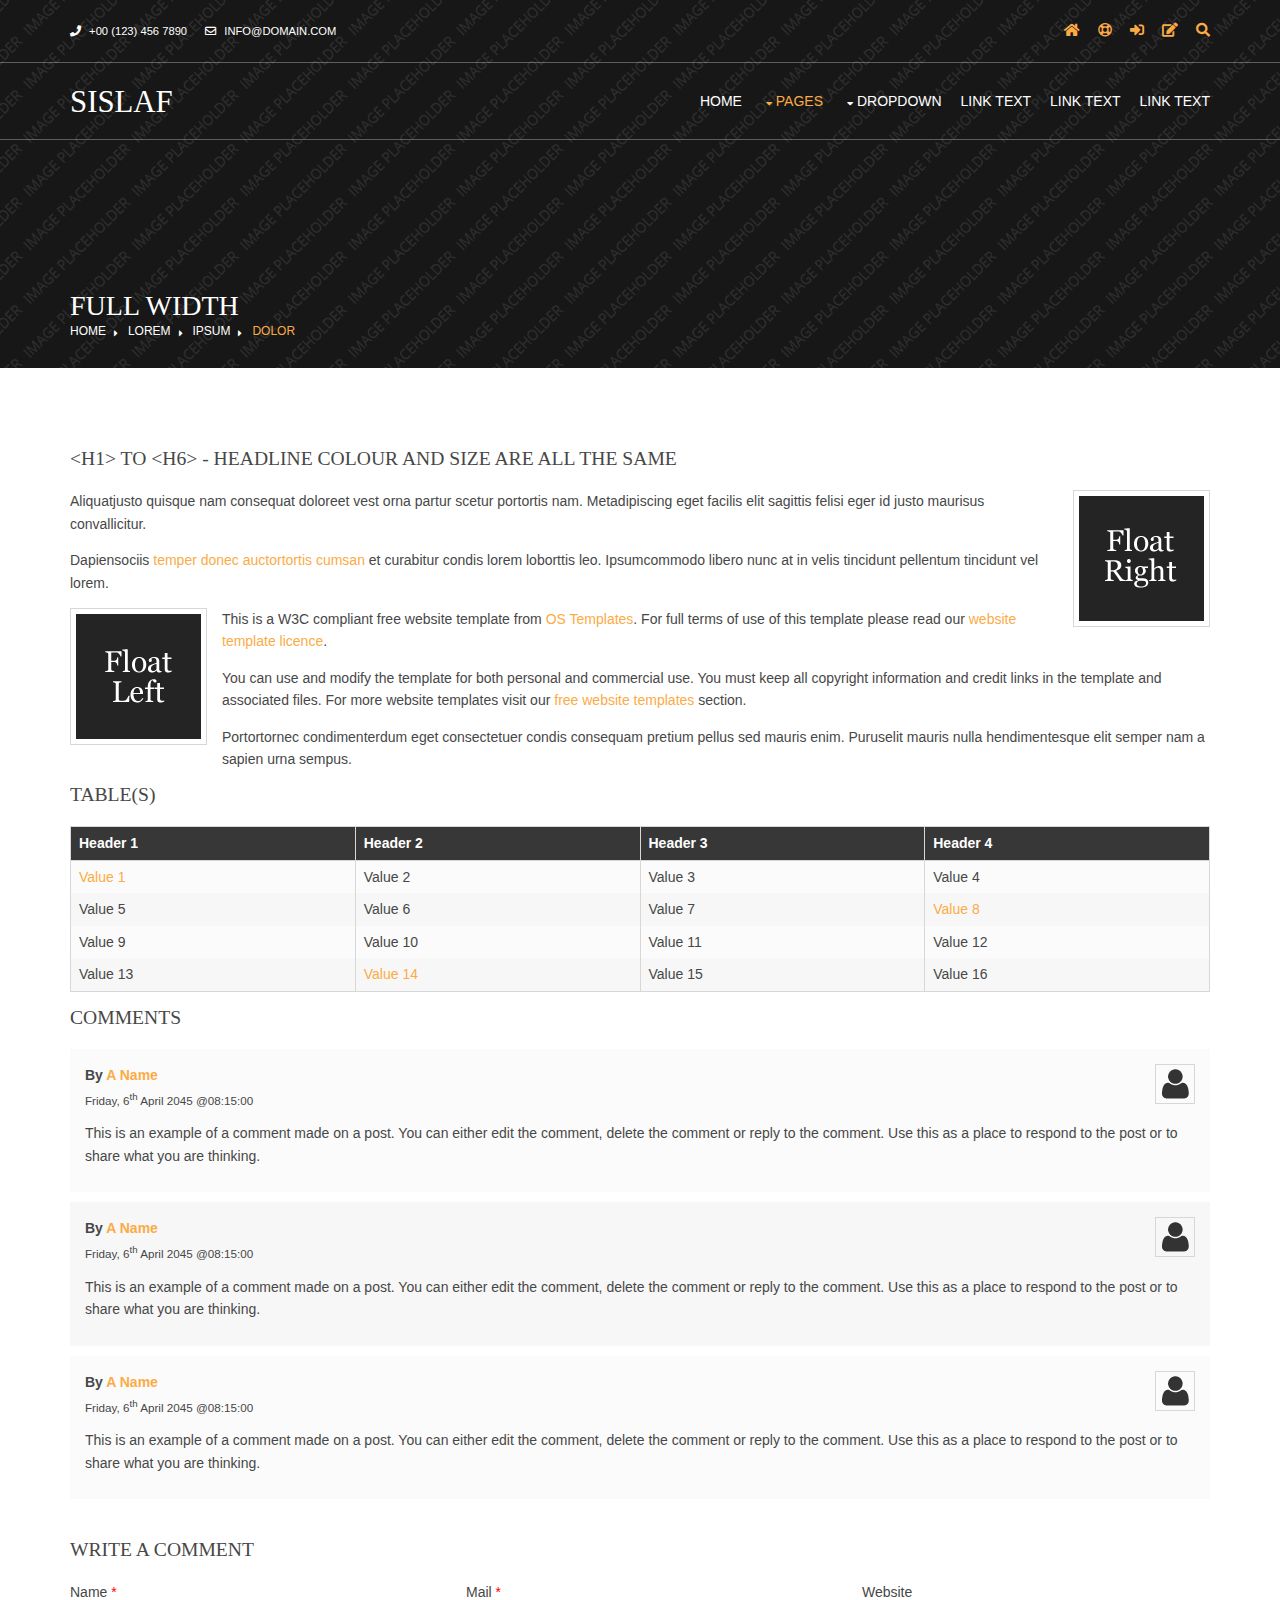
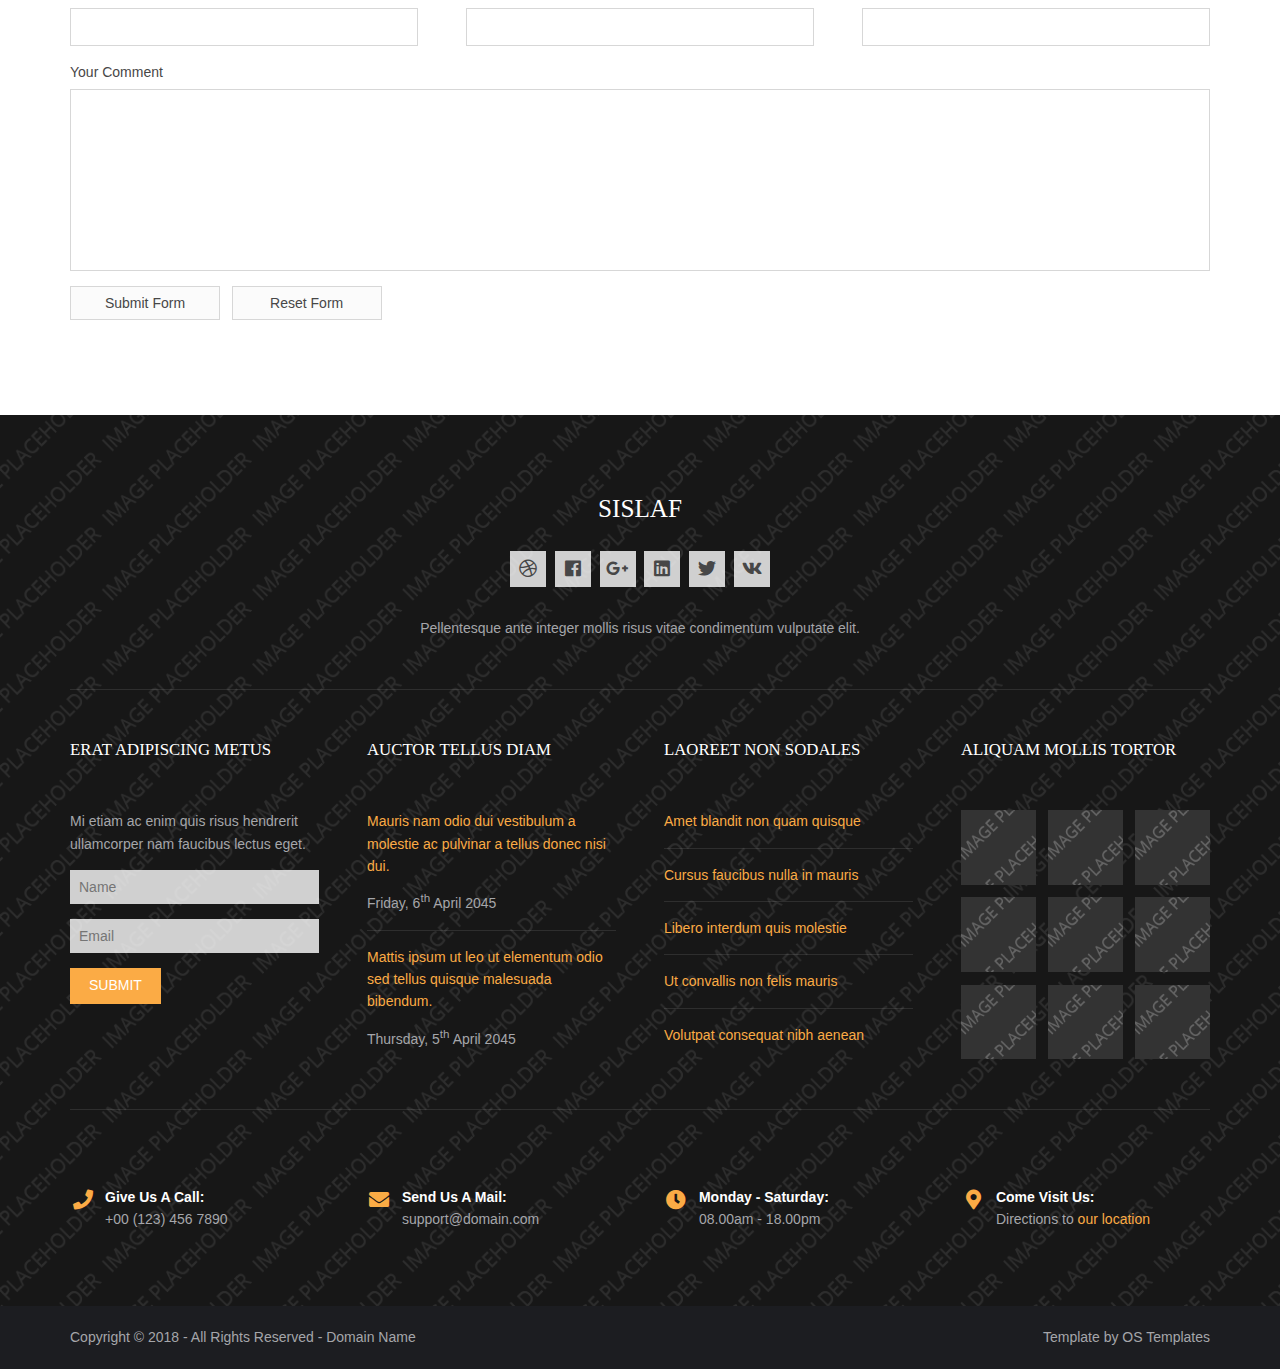
<file: pages/full-width.html>
<!DOCTYPE html>
<!--
Template Name: Sislaf
Author: <a href="https://www.os-templates.com/">OS Templates</a>
Author URI: https://www.os-templates.com/
Copyright: OS-Templates.com
Licence: Free to use under our free template licence terms
Licence URI: https://www.os-templates.com/template-terms
-->
<html lang="">
<!-- To declare your language - read more here: https://www.w3.org/International/questions/qa-html-language-declarations -->
<head>
<title>Sislaf | Pages | Full Width</title>
<meta charset="utf-8">
<meta name="viewport" content="width=device-width, initial-scale=1.0, maximum-scale=1.0, user-scalable=no">
<link href="../layout/styles/layout.css" rel="stylesheet" type="text/css" media="all">
</head>
<body id="top">
<!-- ################################################################################################ -->
<!-- ################################################################################################ -->
<!-- ################################################################################################ -->
<!-- Top Background Image Wrapper -->
<div class="bgded overlay" style="background-image:url('../images/demo/backgrounds/01.png');"> 
  <!-- ################################################################################################ -->
  <div class="wrapper row0">
    <div id="topbar" class="hoc clear">
      <div class="fl_left"> 
        <!-- ################################################################################################ -->
        <ul class="nospace">
          <li><i class="fas fa-phone rgtspace-5"></i> +00 (123) 456 7890</li>
          <li><i class="far fa-envelope rgtspace-5"></i> info@domain.com</li>
        </ul>
        <!-- ################################################################################################ -->
      </div>
      <div class="fl_right"> 
        <!-- ################################################################################################ -->
        <ul class="nospace">
          <li><a href="../index.html"><i class="fas fa-home"></i></a></li>
          <li><a href="#" title="Help Centre"><i class="far fa-life-ring"></i></a></li>
          <li><a href="#" title="Login"><i class="fas fa-sign-in-alt"></i></a></li>
          <li><a href="#" title="Sign Up"><i class="fas fa-edit"></i></a></li>
          <li id="searchform">
            <div>
              <form action="#" method="post">
                <fieldset>
                  <legend>Quick Search:</legend>
                  <input type="text" placeholder="Enter search term&hellip;">
                  <button type="submit"><i class="fas fa-search"></i></button>
                </fieldset>
              </form>
            </div>
          </li>
        </ul>
        <!-- ################################################################################################ -->
      </div>
    </div>
  </div>
  <!-- ################################################################################################ -->
  <!-- ################################################################################################ -->
  <!-- ################################################################################################ -->
  <div class="wrapper row1">
    <header id="header" class="hoc clear">
      <div id="logo" class="fl_left"> 
        <!-- ################################################################################################ -->
        <h1><a href="../index.html">Sislaf</a></h1>
        <!-- ################################################################################################ -->
      </div>
      <nav id="mainav" class="fl_right"> 
        <!-- ################################################################################################ -->
        <ul class="clear">
          <li><a href="../index.html">Home</a></li>
          <li class="active"><a class="drop" href="#">Pages</a>
            <ul>
              <li><a href="gallery.html">Gallery</a></li>
              <li class="active"><a href="full-width.html">Full Width</a></li>
              <li><a href="sidebar-left.html">Sidebar Left</a></li>
              <li><a href="sidebar-right.html">Sidebar Right</a></li>
              <li><a href="basic-grid.html">Basic Grid</a></li>
              <li><a href="font-icons.html">Font Icons</a></li>
            </ul>
          </li>
          <li><a class="drop" href="#">Dropdown</a>
            <ul>
              <li><a href="#">Level 2</a></li>
              <li><a class="drop" href="#">Level 2 + Drop</a>
                <ul>
                  <li><a href="#">Level 3</a></li>
                  <li><a href="#">Level 3</a></li>
                  <li><a href="#">Level 3</a></li>
                </ul>
              </li>
              <li><a href="#">Level 2</a></li>
            </ul>
          </li>
          <li><a href="#">Link Text</a></li>
          <li><a href="#">Link Text</a></li>
          <li><a href="#">Link Text</a></li>
        </ul>
        <!-- ################################################################################################ -->
      </nav>
    </header>
  </div>
  <!-- ################################################################################################ -->
  <!-- ################################################################################################ -->
  <!-- ################################################################################################ -->
  <div id="breadcrumb" class="hoc clear"> 
    <!-- ################################################################################################ -->
    <h6 class="heading">Full Width</h6>
    <ul>
      <li><a href="#">Home</a></li>
      <li><a href="#">Lorem</a></li>
      <li><a href="#">Ipsum</a></li>
      <li><a href="#">Dolor</a></li>
    </ul>
    <!-- ################################################################################################ -->
  </div>
  <!-- ################################################################################################ -->
</div>
<!-- End Top Background Image Wrapper -->
<!-- ################################################################################################ -->
<!-- ################################################################################################ -->
<!-- ################################################################################################ -->
<div class="wrapper row3">
  <main class="hoc container clear"> 
    <!-- main body -->
    <!-- ################################################################################################ -->
    <div class="content"> 
      <!-- ################################################################################################ -->
      <h1>&lt;h1&gt; to &lt;h6&gt; - Headline Colour and Size Are All The Same</h1>
      <img class="imgr borderedbox inspace-5" src="../images/demo/imgr.gif" alt="">
      <p>Aliquatjusto quisque nam consequat doloreet vest orna partur scetur portortis nam. Metadipiscing eget facilis elit sagittis felisi eger id justo maurisus convallicitur.</p>
      <p>Dapiensociis <a href="#">temper donec auctortortis cumsan</a> et curabitur condis lorem loborttis leo. Ipsumcommodo libero nunc at in velis tincidunt pellentum tincidunt vel lorem.</p>
      <img class="imgl borderedbox inspace-5" src="../images/demo/imgl.gif" alt="">
      <p>This is a W3C compliant free website template from <a href="https://www.os-templates.com/" title="Free Website Templates">OS Templates</a>. For full terms of use of this template please read our <a href="https://www.os-templates.com/template-terms">website template licence</a>.</p>
      <p>You can use and modify the template for both personal and commercial use. You must keep all copyright information and credit links in the template and associated files. For more website templates visit our <a href="https://www.os-templates.com/">free website templates</a> section.</p>
      <p>Portortornec condimenterdum eget consectetuer condis consequam pretium pellus sed mauris enim. Puruselit mauris nulla hendimentesque elit semper nam a sapien urna sempus.</p>
      <h1>Table(s)</h1>
      <div class="scrollable">
        <table>
          <thead>
            <tr>
              <th>Header 1</th>
              <th>Header 2</th>
              <th>Header 3</th>
              <th>Header 4</th>
            </tr>
          </thead>
          <tbody>
            <tr>
              <td><a href="#">Value 1</a></td>
              <td>Value 2</td>
              <td>Value 3</td>
              <td>Value 4</td>
            </tr>
            <tr>
              <td>Value 5</td>
              <td>Value 6</td>
              <td>Value 7</td>
              <td><a href="#">Value 8</a></td>
            </tr>
            <tr>
              <td>Value 9</td>
              <td>Value 10</td>
              <td>Value 11</td>
              <td>Value 12</td>
            </tr>
            <tr>
              <td>Value 13</td>
              <td><a href="#">Value 14</a></td>
              <td>Value 15</td>
              <td>Value 16</td>
            </tr>
          </tbody>
        </table>
      </div>
      <div id="comments">
        <h2>Comments</h2>
        <ul>
          <li>
            <article>
              <header>
                <figure class="avatar"><img src="../images/demo/avatar.png" alt=""></figure>
                <address>
                By <a href="#">A Name</a>
                </address>
                <time datetime="2045-04-06T08:15+00:00">Friday, 6<sup>th</sup> April 2045 @08:15:00</time>
              </header>
              <div class="comcont">
                <p>This is an example of a comment made on a post. You can either edit the comment, delete the comment or reply to the comment. Use this as a place to respond to the post or to share what you are thinking.</p>
              </div>
            </article>
          </li>
          <li>
            <article>
              <header>
                <figure class="avatar"><img src="../images/demo/avatar.png" alt=""></figure>
                <address>
                By <a href="#">A Name</a>
                </address>
                <time datetime="2045-04-06T08:15+00:00">Friday, 6<sup>th</sup> April 2045 @08:15:00</time>
              </header>
              <div class="comcont">
                <p>This is an example of a comment made on a post. You can either edit the comment, delete the comment or reply to the comment. Use this as a place to respond to the post or to share what you are thinking.</p>
              </div>
            </article>
          </li>
          <li>
            <article>
              <header>
                <figure class="avatar"><img src="../images/demo/avatar.png" alt=""></figure>
                <address>
                By <a href="#">A Name</a>
                </address>
                <time datetime="2045-04-06T08:15+00:00">Friday, 6<sup>th</sup> April 2045 @08:15:00</time>
              </header>
              <div class="comcont">
                <p>This is an example of a comment made on a post. You can either edit the comment, delete the comment or reply to the comment. Use this as a place to respond to the post or to share what you are thinking.</p>
              </div>
            </article>
          </li>
        </ul>
        <h2>Write A Comment</h2>
        <form action="#" method="post">
          <div class="one_third first">
            <label for="name">Name <span>*</span></label>
            <input type="text" name="name" id="name" value="" size="22" required>
          </div>
          <div class="one_third">
            <label for="email">Mail <span>*</span></label>
            <input type="email" name="email" id="email" value="" size="22" required>
          </div>
          <div class="one_third">
            <label for="url">Website</label>
            <input type="url" name="url" id="url" value="" size="22">
          </div>
          <div class="block clear">
            <label for="comment">Your Comment</label>
            <textarea name="comment" id="comment" cols="25" rows="10"></textarea>
          </div>
          <div>
            <input type="submit" name="submit" value="Submit Form">
            &nbsp;
            <input type="reset" name="reset" value="Reset Form">
          </div>
        </form>
      </div>
      <!-- ################################################################################################ -->
    </div>
    <!-- ################################################################################################ -->
    <!-- / main body -->
    <div class="clear"></div>
  </main>
</div>
<!-- ################################################################################################ -->
<!-- ################################################################################################ -->
<!-- ################################################################################################ -->
<div class="bgded overlay row4" style="background-image:url('../images/demo/backgrounds/05.png');">
  <footer id="footer" class="hoc clear"> 
    <!-- ################################################################################################ -->
    <div class="center btmspace-50">
      <h6 class="heading">Sislaf</h6>
      <ul class="faico clear">
        <li><a class="faicon-dribble" href="#"><i class="fab fa-dribbble"></i></a></li>
        <li><a class="faicon-facebook" href="#"><i class="fab fa-facebook"></i></a></li>
        <li><a class="faicon-google-plus" href="#"><i class="fab fa-google-plus-g"></i></a></li>
        <li><a class="faicon-linkedin" href="#"><i class="fab fa-linkedin"></i></a></li>
        <li><a class="faicon-twitter" href="#"><i class="fab fa-twitter"></i></a></li>
        <li><a class="faicon-vk" href="#"><i class="fab fa-vk"></i></a></li>
      </ul>
      <p class="nospace">Pellentesque ante integer mollis risus vitae condimentum vulputate elit.</p>
    </div>
    <!-- ################################################################################################ -->
    <hr class="btmspace-50">
    <!-- ################################################################################################ -->
    <div class="group btmspace-50">
      <div class="one_quarter first">
        <h6 class="heading">Erat adipiscing metus</h6>
        <p class="nospace btmspace-15">Mi etiam ac enim quis risus hendrerit ullamcorper nam faucibus lectus eget.</p>
        <form method="post" action="#">
          <fieldset>
            <legend>Newsletter:</legend>
            <input class="btmspace-15" type="text" value="" placeholder="Name">
            <input class="btmspace-15" type="text" value="" placeholder="Email">
            <button type="submit" value="submit">Submit</button>
          </fieldset>
        </form>
      </div>
      <div class="one_quarter">
        <h6 class="heading">Auctor tellus diam</h6>
        <ul class="nospace linklist">
          <li>
            <article>
              <p class="nospace btmspace-10"><a href="#">Mauris nam odio dui vestibulum a molestie ac pulvinar a tellus donec nisi dui.</a></p>
              <time class="block font-xs" datetime="2045-04-06">Friday, 6<sup>th</sup> April 2045</time>
            </article>
          </li>
          <li>
            <article>
              <p class="nospace btmspace-10"><a href="#">Mattis ipsum ut leo ut elementum odio sed tellus quisque malesuada bibendum.</a></p>
              <time class="block font-xs" datetime="2045-04-05">Thursday, 5<sup>th</sup> April 2045</time>
            </article>
          </li>
        </ul>
      </div>
      <div class="one_quarter">
        <h6 class="heading">Laoreet non sodales</h6>
        <ul class="nospace linklist">
          <li><a href="#">Amet blandit non quam quisque</a></li>
          <li><a href="#">Cursus faucibus nulla in mauris</a></li>
          <li><a href="#">Libero interdum quis molestie</a></li>
          <li><a href="#">Ut convallis non felis mauris</a></li>
          <li><a href="#">Volutpat consequat nibh aenean</a></li>
        </ul>
      </div>
      <div class="one_quarter">
        <h6 class="heading">Aliquam mollis tortor</h6>
        <ul class="nospace clear latestimg">
          <li><a class="imgover" href="#"><img src="../images/demo/100x100.png" alt=""></a></li>
          <li><a class="imgover" href="#"><img src="../images/demo/100x100.png" alt=""></a></li>
          <li><a class="imgover" href="#"><img src="../images/demo/100x100.png" alt=""></a></li>
          <li><a class="imgover" href="#"><img src="../images/demo/100x100.png" alt=""></a></li>
          <li><a class="imgover" href="#"><img src="../images/demo/100x100.png" alt=""></a></li>
          <li><a class="imgover" href="#"><img src="../images/demo/100x100.png" alt=""></a></li>
          <li><a class="imgover" href="#"><img src="../images/demo/100x100.png" alt=""></a></li>
          <li><a class="imgover" href="#"><img src="../images/demo/100x100.png" alt=""></a></li>
          <li><a class="imgover" href="#"><img src="../images/demo/100x100.png" alt=""></a></li>
        </ul>
      </div>
      <!-- ################################################################################################ -->
    </div>
    <div id="ctdetails" class="clear">
      <ul class="nospace clear">
        <li class="one_quarter first">
          <div class="block clear"><a href="#"><i class="fas fa-phone"></i></a> <span><strong>Give us a call:</strong> +00 (123) 456 7890</span></div>
        </li>
        <li class="one_quarter">
          <div class="block clear"><a href="#"><i class="fas fa-envelope"></i></a> <span><strong>Send us a mail:</strong> support@domain.com</span></div>
        </li>
        <li class="one_quarter">
          <div class="block clear"><a href="#"><i class="fas fa-clock"></i></a> <span><strong> Monday - Saturday:</strong> 08.00am - 18.00pm</span></div>
        </li>
        <li class="one_quarter">
          <div class="block clear"><a href="#"><i class="fas fa-map-marker-alt"></i></a> <span><strong>Come visit us:</strong> Directions to <a href="#">our location</a></span></div>
        </li>
      </ul>
    </div>
    <!-- ################################################################################################ -->
  </footer>
</div>
<!-- ################################################################################################ -->
<!-- ################################################################################################ -->
<!-- ################################################################################################ -->
<div class="wrapper row5">
  <div id="copyright" class="hoc clear"> 
    <!-- ################################################################################################ -->
    <p class="fl_left">Copyright &copy; 2018 - All Rights Reserved - <a href="#">Domain Name</a></p>
    <p class="fl_right">Template by <a target="_blank" href="https://www.os-templates.com/" title="Free Website Templates">OS Templates</a></p>
    <!-- ################################################################################################ -->
  </div>
</div>
<!-- ################################################################################################ -->
<!-- ################################################################################################ -->
<!-- ################################################################################################ -->
<a id="backtotop" href="#top"><i class="fas fa-chevron-up"></i></a>
<!-- JAVASCRIPTS -->
<script src="../layout/scripts/jquery.min.js"></script>
<script src="../layout/scripts/jquery.backtotop.js"></script>
<script src="../layout/scripts/jquery.mobilemenu.js"></script>
</body>
</html>
</file>
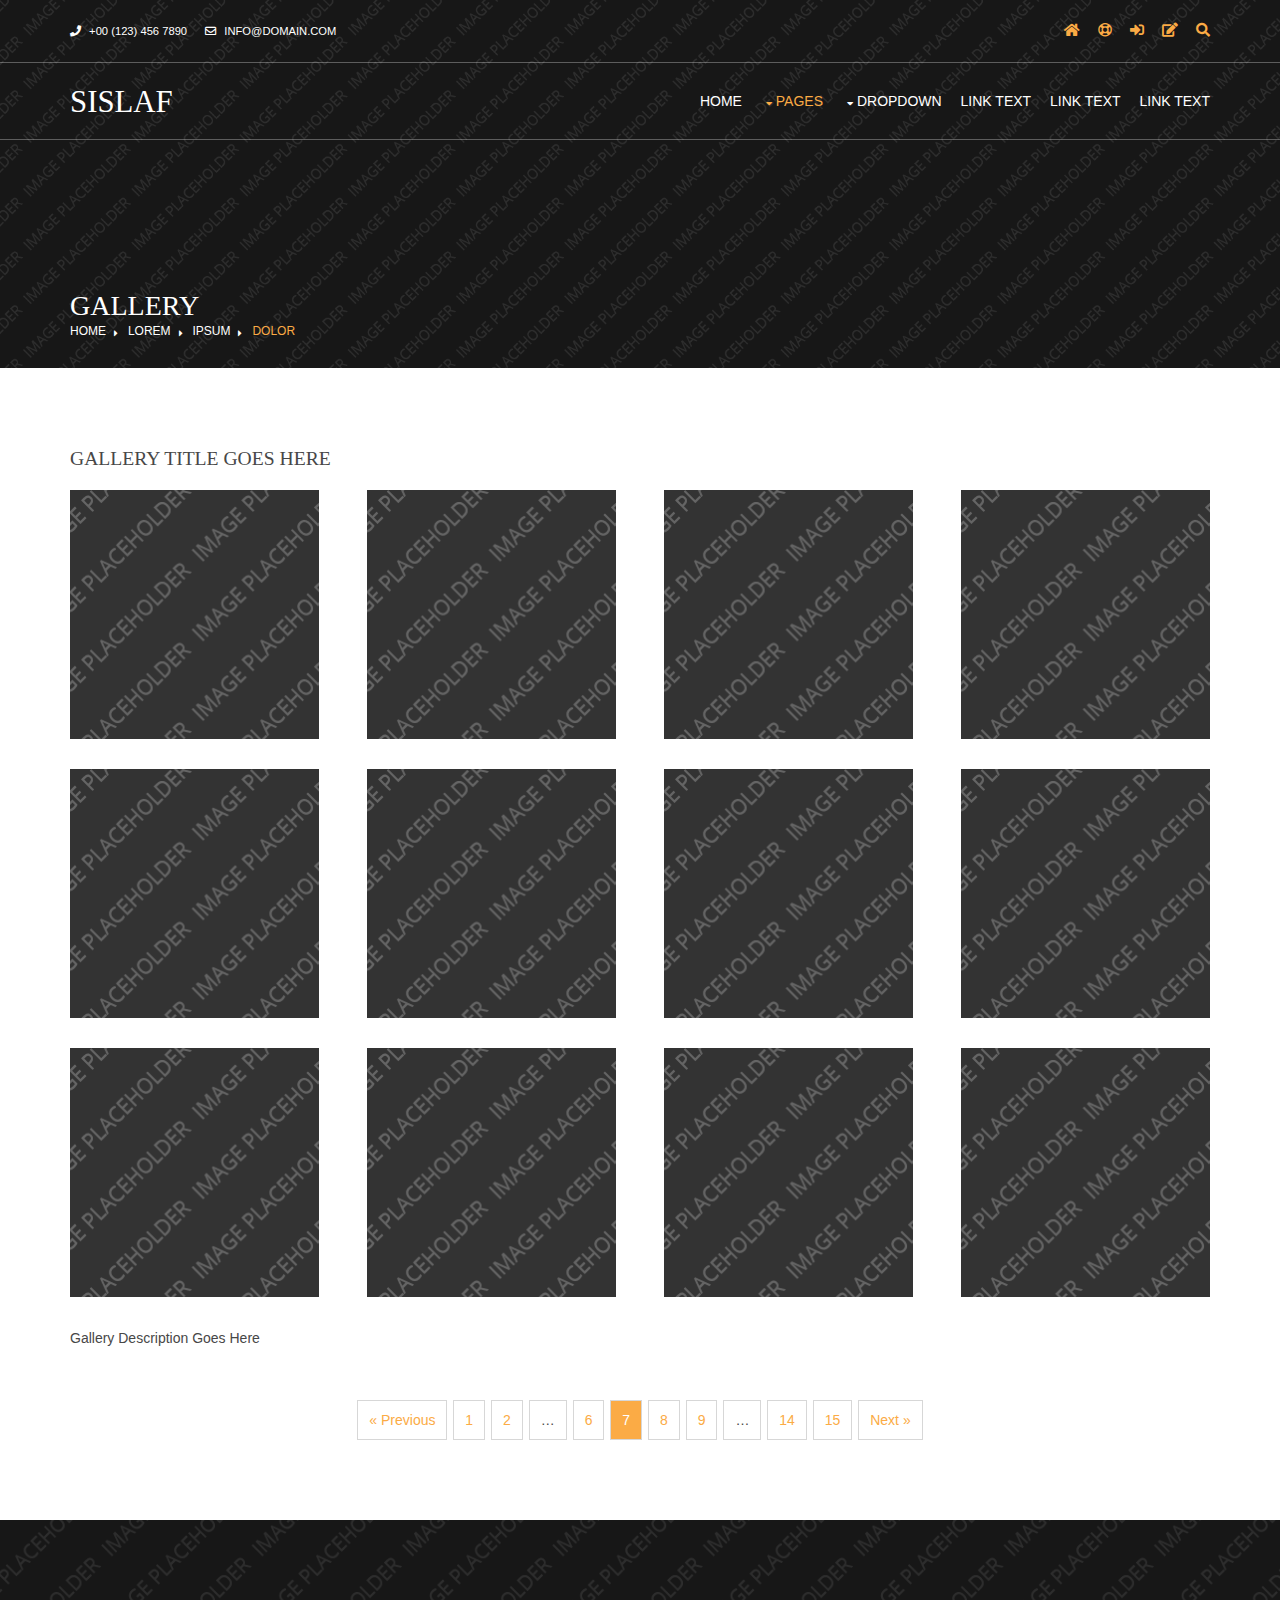
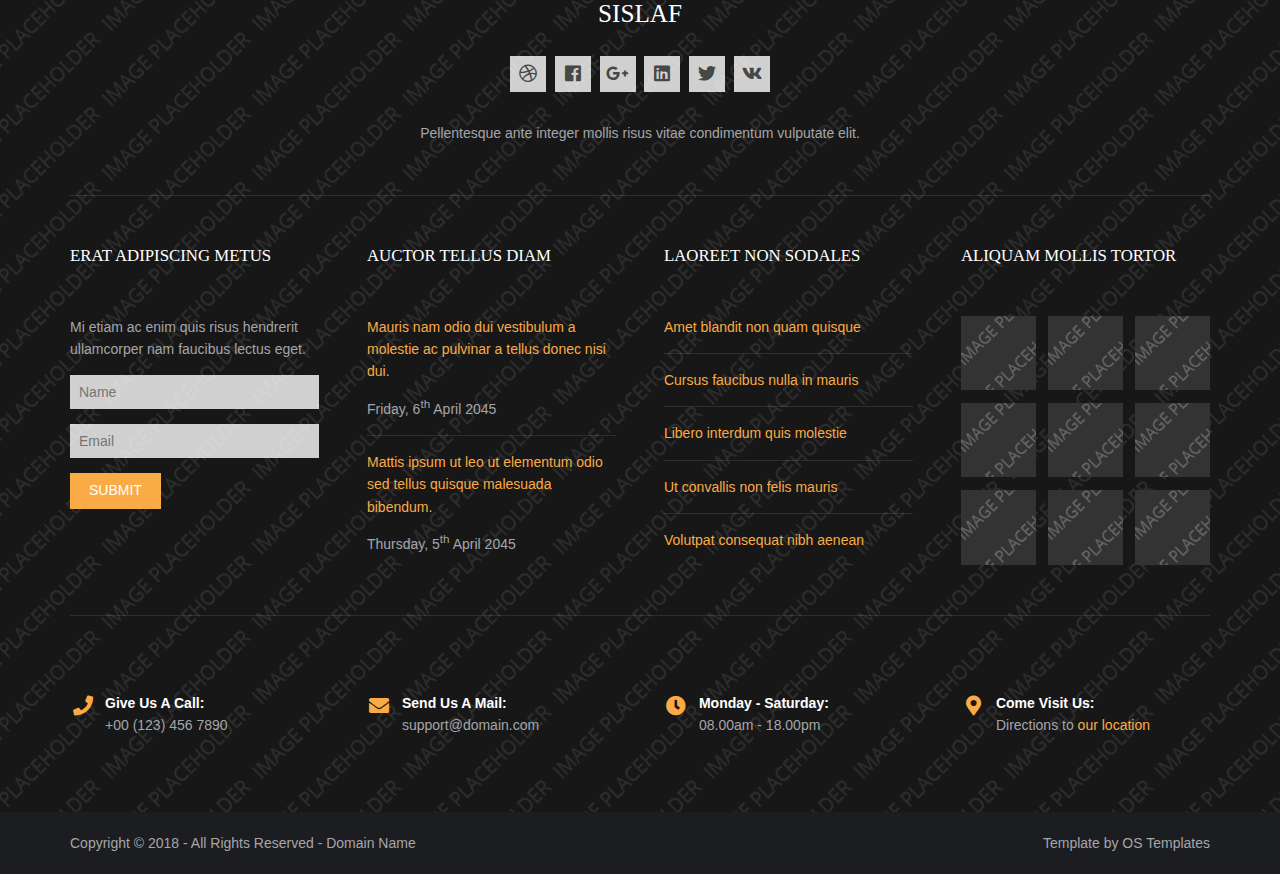
<file: pages/gallery.html>
<!DOCTYPE html>
<!--
Template Name: Sislaf
Author: <a href="https://www.os-templates.com/">OS Templates</a>
Author URI: https://www.os-templates.com/
Copyright: OS-Templates.com
Licence: Free to use under our free template licence terms
Licence URI: https://www.os-templates.com/template-terms
-->
<html lang="">
<!-- To declare your language - read more here: https://www.w3.org/International/questions/qa-html-language-declarations -->
<head>
<title>Sislaf | Pages | Gallery</title>
<meta charset="utf-8">
<meta name="viewport" content="width=device-width, initial-scale=1.0, maximum-scale=1.0, user-scalable=no">
<link href="../layout/styles/layout.css" rel="stylesheet" type="text/css" media="all">
</head>
<body id="top">
<!-- ################################################################################################ -->
<!-- ################################################################################################ -->
<!-- ################################################################################################ -->
<!-- Top Background Image Wrapper -->
<div class="bgded overlay" style="background-image:url('../images/demo/backgrounds/01.png');"> 
  <!-- ################################################################################################ -->
  <div class="wrapper row0">
    <div id="topbar" class="hoc clear">
      <div class="fl_left"> 
        <!-- ################################################################################################ -->
        <ul class="nospace">
          <li><i class="fas fa-phone rgtspace-5"></i> +00 (123) 456 7890</li>
          <li><i class="far fa-envelope rgtspace-5"></i> info@domain.com</li>
        </ul>
        <!-- ################################################################################################ -->
      </div>
      <div class="fl_right"> 
        <!-- ################################################################################################ -->
        <ul class="nospace">
          <li><a href="../index.html"><i class="fas fa-home"></i></a></li>
          <li><a href="#" title="Help Centre"><i class="far fa-life-ring"></i></a></li>
          <li><a href="#" title="Login"><i class="fas fa-sign-in-alt"></i></a></li>
          <li><a href="#" title="Sign Up"><i class="fas fa-edit"></i></a></li>
          <li id="searchform">
            <div>
              <form action="#" method="post">
                <fieldset>
                  <legend>Quick Search:</legend>
                  <input type="text" placeholder="Enter search term&hellip;">
                  <button type="submit"><i class="fas fa-search"></i></button>
                </fieldset>
              </form>
            </div>
          </li>
        </ul>
        <!-- ################################################################################################ -->
      </div>
    </div>
  </div>
  <!-- ################################################################################################ -->
  <!-- ################################################################################################ -->
  <!-- ################################################################################################ -->
  <div class="wrapper row1">
    <header id="header" class="hoc clear">
      <div id="logo" class="fl_left"> 
        <!-- ################################################################################################ -->
        <h1><a href="../index.html">Sislaf</a></h1>
        <!-- ################################################################################################ -->
      </div>
      <nav id="mainav" class="fl_right"> 
        <!-- ################################################################################################ -->
        <ul class="clear">
          <li><a href="../index.html">Home</a></li>
          <li class="active"><a class="drop" href="#">Pages</a>
            <ul>
              <li class="active"><a href="gallery.html">Gallery</a></li>
              <li><a href="full-width.html">Full Width</a></li>
              <li><a href="sidebar-left.html">Sidebar Left</a></li>
              <li><a href="sidebar-right.html">Sidebar Right</a></li>
              <li><a href="basic-grid.html">Basic Grid</a></li>
              <li><a href="font-icons.html">Font Icons</a></li>
            </ul>
          </li>
          <li><a class="drop" href="#">Dropdown</a>
            <ul>
              <li><a href="#">Level 2</a></li>
              <li><a class="drop" href="#">Level 2 + Drop</a>
                <ul>
                  <li><a href="#">Level 3</a></li>
                  <li><a href="#">Level 3</a></li>
                  <li><a href="#">Level 3</a></li>
                </ul>
              </li>
              <li><a href="#">Level 2</a></li>
            </ul>
          </li>
          <li><a href="#">Link Text</a></li>
          <li><a href="#">Link Text</a></li>
          <li><a href="#">Link Text</a></li>
        </ul>
        <!-- ################################################################################################ -->
      </nav>
    </header>
  </div>
  <!-- ################################################################################################ -->
  <!-- ################################################################################################ -->
  <!-- ################################################################################################ -->
  <div id="breadcrumb" class="hoc clear"> 
    <!-- ################################################################################################ -->
    <h6 class="heading">Gallery</h6>
    <ul>
      <li><a href="#">Home</a></li>
      <li><a href="#">Lorem</a></li>
      <li><a href="#">Ipsum</a></li>
      <li><a href="#">Dolor</a></li>
    </ul>
    <!-- ################################################################################################ -->
  </div>
  <!-- ################################################################################################ -->
</div>
<!-- End Top Background Image Wrapper -->
<!-- ################################################################################################ -->
<!-- ################################################################################################ -->
<!-- ################################################################################################ -->
<div class="wrapper row3">
  <main class="hoc container clear"> 
    <!-- main body -->
    <!-- ################################################################################################ -->
    <div class="content"> 
      <!-- ################################################################################################ -->
      <div id="gallery">
        <figure>
          <header class="heading">Gallery Title Goes Here</header>
          <ul class="nospace clear">
            <li class="one_quarter first"><a href="#"><img src="../images/demo/gallery/01.png" alt=""></a></li>
            <li class="one_quarter"><a href="#"><img src="../images/demo/gallery/01.png" alt=""></a></li>
            <li class="one_quarter"><a href="#"><img src="../images/demo/gallery/01.png" alt=""></a></li>
            <li class="one_quarter"><a href="#"><img src="../images/demo/gallery/01.png" alt=""></a></li>
            <li class="one_quarter first"><a href="#"><img src="../images/demo/gallery/01.png" alt=""></a></li>
            <li class="one_quarter"><a href="#"><img src="../images/demo/gallery/01.png" alt=""></a></li>
            <li class="one_quarter"><a href="#"><img src="../images/demo/gallery/01.png" alt=""></a></li>
            <li class="one_quarter"><a href="#"><img src="../images/demo/gallery/01.png" alt=""></a></li>
            <li class="one_quarter first"><a href="#"><img src="../images/demo/gallery/01.png" alt=""></a></li>
            <li class="one_quarter"><a href="#"><img src="../images/demo/gallery/01.png" alt=""></a></li>
            <li class="one_quarter"><a href="#"><img src="../images/demo/gallery/01.png" alt=""></a></li>
            <li class="one_quarter"><a href="#"><img src="../images/demo/gallery/01.png" alt=""></a></li>
          </ul>
          <figcaption>Gallery Description Goes Here</figcaption>
        </figure>
      </div>
      <!-- ################################################################################################ -->
      <!-- ################################################################################################ -->
      <nav class="pagination">
        <ul>
          <li><a href="#">&laquo; Previous</a></li>
          <li><a href="#">1</a></li>
          <li><a href="#">2</a></li>
          <li><strong>&hellip;</strong></li>
          <li><a href="#">6</a></li>
          <li class="current"><strong>7</strong></li>
          <li><a href="#">8</a></li>
          <li><a href="#">9</a></li>
          <li><strong>&hellip;</strong></li>
          <li><a href="#">14</a></li>
          <li><a href="#">15</a></li>
          <li><a href="#">Next &raquo;</a></li>
        </ul>
      </nav>
      <!-- ################################################################################################ -->
    </div>
    <!-- ################################################################################################ -->
    <!-- / main body -->
    <div class="clear"></div>
  </main>
</div>
<!-- ################################################################################################ -->
<!-- ################################################################################################ -->
<!-- ################################################################################################ -->
<div class="bgded overlay row4" style="background-image:url('../images/demo/backgrounds/05.png');">
  <footer id="footer" class="hoc clear"> 
    <!-- ################################################################################################ -->
    <div class="center btmspace-50">
      <h6 class="heading">Sislaf</h6>
      <ul class="faico clear">
        <li><a class="faicon-dribble" href="#"><i class="fab fa-dribbble"></i></a></li>
        <li><a class="faicon-facebook" href="#"><i class="fab fa-facebook"></i></a></li>
        <li><a class="faicon-google-plus" href="#"><i class="fab fa-google-plus-g"></i></a></li>
        <li><a class="faicon-linkedin" href="#"><i class="fab fa-linkedin"></i></a></li>
        <li><a class="faicon-twitter" href="#"><i class="fab fa-twitter"></i></a></li>
        <li><a class="faicon-vk" href="#"><i class="fab fa-vk"></i></a></li>
      </ul>
      <p class="nospace">Pellentesque ante integer mollis risus vitae condimentum vulputate elit.</p>
    </div>
    <!-- ################################################################################################ -->
    <hr class="btmspace-50">
    <!-- ################################################################################################ -->
    <div class="group btmspace-50">
      <div class="one_quarter first">
        <h6 class="heading">Erat adipiscing metus</h6>
        <p class="nospace btmspace-15">Mi etiam ac enim quis risus hendrerit ullamcorper nam faucibus lectus eget.</p>
        <form method="post" action="#">
          <fieldset>
            <legend>Newsletter:</legend>
            <input class="btmspace-15" type="text" value="" placeholder="Name">
            <input class="btmspace-15" type="text" value="" placeholder="Email">
            <button type="submit" value="submit">Submit</button>
          </fieldset>
        </form>
      </div>
      <div class="one_quarter">
        <h6 class="heading">Auctor tellus diam</h6>
        <ul class="nospace linklist">
          <li>
            <article>
              <p class="nospace btmspace-10"><a href="#">Mauris nam odio dui vestibulum a molestie ac pulvinar a tellus donec nisi dui.</a></p>
              <time class="block font-xs" datetime="2045-04-06">Friday, 6<sup>th</sup> April 2045</time>
            </article>
          </li>
          <li>
            <article>
              <p class="nospace btmspace-10"><a href="#">Mattis ipsum ut leo ut elementum odio sed tellus quisque malesuada bibendum.</a></p>
              <time class="block font-xs" datetime="2045-04-05">Thursday, 5<sup>th</sup> April 2045</time>
            </article>
          </li>
        </ul>
      </div>
      <div class="one_quarter">
        <h6 class="heading">Laoreet non sodales</h6>
        <ul class="nospace linklist">
          <li><a href="#">Amet blandit non quam quisque</a></li>
          <li><a href="#">Cursus faucibus nulla in mauris</a></li>
          <li><a href="#">Libero interdum quis molestie</a></li>
          <li><a href="#">Ut convallis non felis mauris</a></li>
          <li><a href="#">Volutpat consequat nibh aenean</a></li>
        </ul>
      </div>
      <div class="one_quarter">
        <h6 class="heading">Aliquam mollis tortor</h6>
        <ul class="nospace clear latestimg">
          <li><a class="imgover" href="#"><img src="../images/demo/100x100.png" alt=""></a></li>
          <li><a class="imgover" href="#"><img src="../images/demo/100x100.png" alt=""></a></li>
          <li><a class="imgover" href="#"><img src="../images/demo/100x100.png" alt=""></a></li>
          <li><a class="imgover" href="#"><img src="../images/demo/100x100.png" alt=""></a></li>
          <li><a class="imgover" href="#"><img src="../images/demo/100x100.png" alt=""></a></li>
          <li><a class="imgover" href="#"><img src="../images/demo/100x100.png" alt=""></a></li>
          <li><a class="imgover" href="#"><img src="../images/demo/100x100.png" alt=""></a></li>
          <li><a class="imgover" href="#"><img src="../images/demo/100x100.png" alt=""></a></li>
          <li><a class="imgover" href="#"><img src="../images/demo/100x100.png" alt=""></a></li>
        </ul>
      </div>
      <!-- ################################################################################################ -->
    </div>
    <div id="ctdetails" class="clear">
      <ul class="nospace clear">
        <li class="one_quarter first">
          <div class="block clear"><a href="#"><i class="fas fa-phone"></i></a> <span><strong>Give us a call:</strong> +00 (123) 456 7890</span></div>
        </li>
        <li class="one_quarter">
          <div class="block clear"><a href="#"><i class="fas fa-envelope"></i></a> <span><strong>Send us a mail:</strong> support@domain.com</span></div>
        </li>
        <li class="one_quarter">
          <div class="block clear"><a href="#"><i class="fas fa-clock"></i></a> <span><strong> Monday - Saturday:</strong> 08.00am - 18.00pm</span></div>
        </li>
        <li class="one_quarter">
          <div class="block clear"><a href="#"><i class="fas fa-map-marker-alt"></i></a> <span><strong>Come visit us:</strong> Directions to <a href="#">our location</a></span></div>
        </li>
      </ul>
    </div>
    <!-- ################################################################################################ -->
  </footer>
</div>
<!-- ################################################################################################ -->
<!-- ################################################################################################ -->
<!-- ################################################################################################ -->
<div class="wrapper row5">
  <div id="copyright" class="hoc clear"> 
    <!-- ################################################################################################ -->
    <p class="fl_left">Copyright &copy; 2018 - All Rights Reserved - <a href="#">Domain Name</a></p>
    <p class="fl_right">Template by <a target="_blank" href="https://www.os-templates.com/" title="Free Website Templates">OS Templates</a></p>
    <!-- ################################################################################################ -->
  </div>
</div>
<!-- ################################################################################################ -->
<!-- ################################################################################################ -->
<!-- ################################################################################################ -->
<a id="backtotop" href="#top"><i class="fas fa-chevron-up"></i></a>
<!-- JAVASCRIPTS -->
<script src="../layout/scripts/jquery.min.js"></script>
<script src="../layout/scripts/jquery.backtotop.js"></script>
<script src="../layout/scripts/jquery.mobilemenu.js"></script>
</body>
</html>
</file>
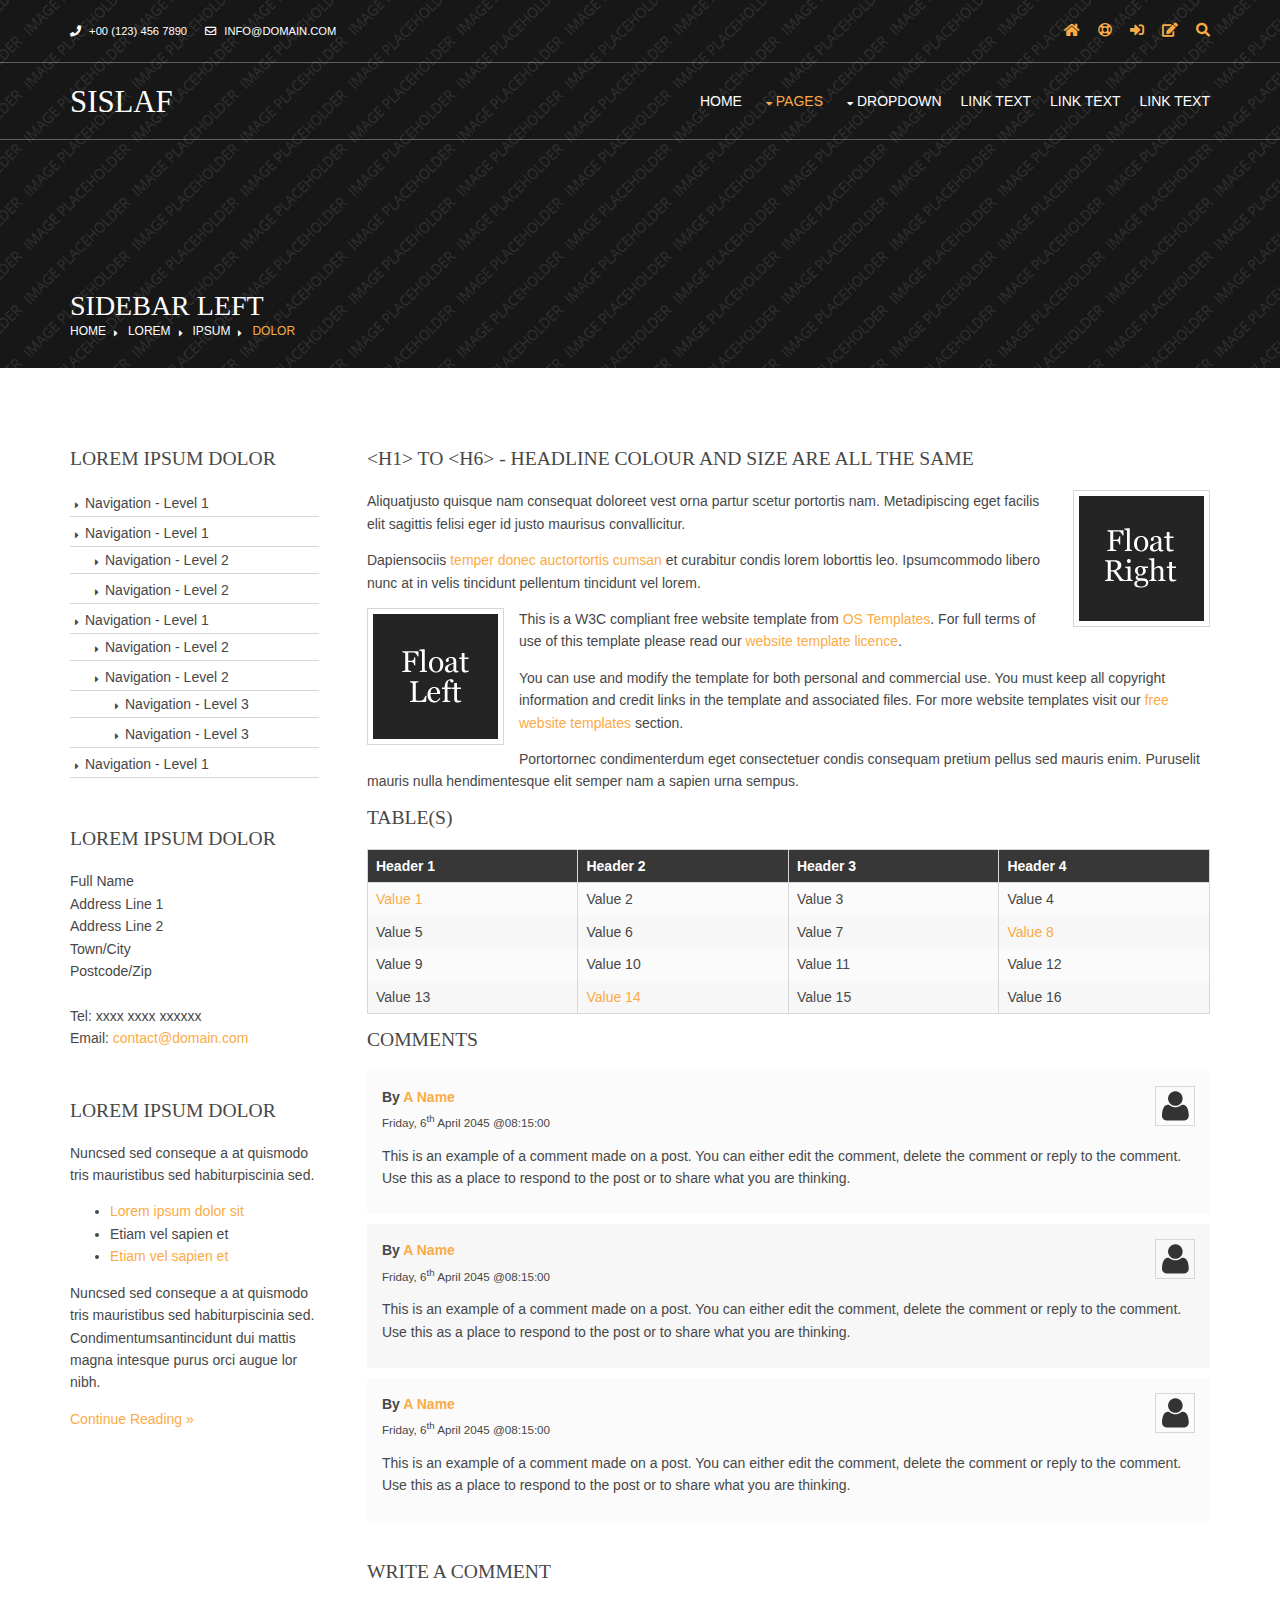
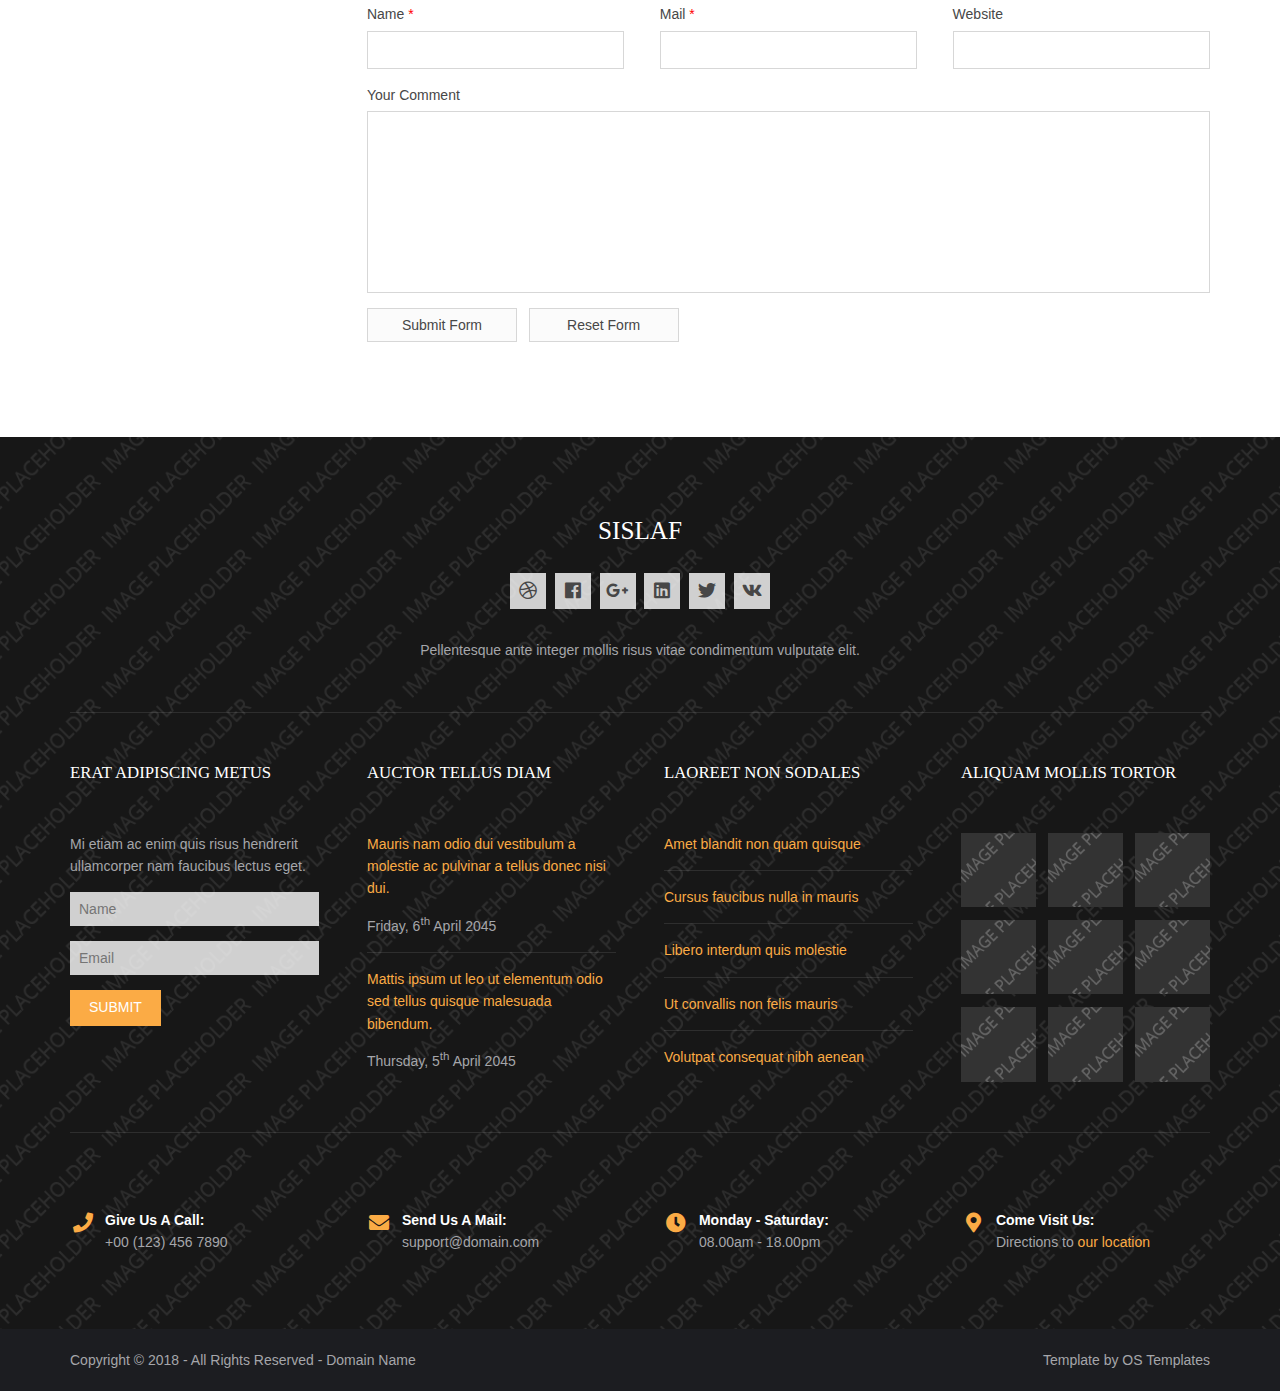
<file: pages/sidebar-left.html>
<!DOCTYPE html>
<!--
Template Name: Sislaf
Author: <a href="https://www.os-templates.com/">OS Templates</a>
Author URI: https://www.os-templates.com/
Copyright: OS-Templates.com
Licence: Free to use under our free template licence terms
Licence URI: https://www.os-templates.com/template-terms
-->
<html lang="">
<!-- To declare your language - read more here: https://www.w3.org/International/questions/qa-html-language-declarations -->
<head>
<title>Sislaf | Pages | Sidebar Left</title>
<meta charset="utf-8">
<meta name="viewport" content="width=device-width, initial-scale=1.0, maximum-scale=1.0, user-scalable=no">
<link href="../layout/styles/layout.css" rel="stylesheet" type="text/css" media="all">
</head>
<body id="top">
<!-- ################################################################################################ -->
<!-- ################################################################################################ -->
<!-- ################################################################################################ -->
<!-- Top Background Image Wrapper -->
<div class="bgded overlay" style="background-image:url('../images/demo/backgrounds/01.png');"> 
  <!-- ################################################################################################ -->
  <div class="wrapper row0">
    <div id="topbar" class="hoc clear">
      <div class="fl_left"> 
        <!-- ################################################################################################ -->
        <ul class="nospace">
          <li><i class="fas fa-phone rgtspace-5"></i> +00 (123) 456 7890</li>
          <li><i class="far fa-envelope rgtspace-5"></i> info@domain.com</li>
        </ul>
        <!-- ################################################################################################ -->
      </div>
      <div class="fl_right"> 
        <!-- ################################################################################################ -->
        <ul class="nospace">
          <li><a href="../index.html"><i class="fas fa-home"></i></a></li>
          <li><a href="#" title="Help Centre"><i class="far fa-life-ring"></i></a></li>
          <li><a href="#" title="Login"><i class="fas fa-sign-in-alt"></i></a></li>
          <li><a href="#" title="Sign Up"><i class="fas fa-edit"></i></a></li>
          <li id="searchform">
            <div>
              <form action="#" method="post">
                <fieldset>
                  <legend>Quick Search:</legend>
                  <input type="text" placeholder="Enter search term&hellip;">
                  <button type="submit"><i class="fas fa-search"></i></button>
                </fieldset>
              </form>
            </div>
          </li>
        </ul>
        <!-- ################################################################################################ -->
      </div>
    </div>
  </div>
  <!-- ################################################################################################ -->
  <!-- ################################################################################################ -->
  <!-- ################################################################################################ -->
  <div class="wrapper row1">
    <header id="header" class="hoc clear">
      <div id="logo" class="fl_left"> 
        <!-- ################################################################################################ -->
        <h1><a href="../index.html">Sislaf</a></h1>
        <!-- ################################################################################################ -->
      </div>
      <nav id="mainav" class="fl_right"> 
        <!-- ################################################################################################ -->
        <ul class="clear">
          <li><a href="../index.html">Home</a></li>
          <li class="active"><a class="drop" href="#">Pages</a>
            <ul>
              <li><a href="gallery.html">Gallery</a></li>
              <li><a href="full-width.html">Full Width</a></li>
              <li class="active"><a href="sidebar-left.html">Sidebar Left</a></li>
              <li><a href="sidebar-right.html">Sidebar Right</a></li>
              <li><a href="basic-grid.html">Basic Grid</a></li>
              <li><a href="font-icons.html">Font Icons</a></li>
            </ul>
          </li>
          <li><a class="drop" href="#">Dropdown</a>
            <ul>
              <li><a href="#">Level 2</a></li>
              <li><a class="drop" href="#">Level 2 + Drop</a>
                <ul>
                  <li><a href="#">Level 3</a></li>
                  <li><a href="#">Level 3</a></li>
                  <li><a href="#">Level 3</a></li>
                </ul>
              </li>
              <li><a href="#">Level 2</a></li>
            </ul>
          </li>
          <li><a href="#">Link Text</a></li>
          <li><a href="#">Link Text</a></li>
          <li><a href="#">Link Text</a></li>
        </ul>
        <!-- ################################################################################################ -->
      </nav>
    </header>
  </div>
  <!-- ################################################################################################ -->
  <!-- ################################################################################################ -->
  <!-- ################################################################################################ -->
  <div id="breadcrumb" class="hoc clear"> 
    <!-- ################################################################################################ -->
    <h6 class="heading">Sidebar Left</h6>
    <ul>
      <li><a href="#">Home</a></li>
      <li><a href="#">Lorem</a></li>
      <li><a href="#">Ipsum</a></li>
      <li><a href="#">Dolor</a></li>
    </ul>
    <!-- ################################################################################################ -->
  </div>
  <!-- ################################################################################################ -->
</div>
<!-- End Top Background Image Wrapper -->
<!-- ################################################################################################ -->
<!-- ################################################################################################ -->
<!-- ################################################################################################ -->
<div class="wrapper row3">
  <main class="hoc container clear"> 
    <!-- main body -->
    <!-- ################################################################################################ -->
    <div class="sidebar one_quarter first"> 
      <!-- ################################################################################################ -->
      <h6>Lorem ipsum dolor</h6>
      <nav class="sdb_holder">
        <ul>
          <li><a href="#">Navigation - Level 1</a></li>
          <li><a href="#">Navigation - Level 1</a>
            <ul>
              <li><a href="#">Navigation - Level 2</a></li>
              <li><a href="#">Navigation - Level 2</a></li>
            </ul>
          </li>
          <li><a href="#">Navigation - Level 1</a>
            <ul>
              <li><a href="#">Navigation - Level 2</a></li>
              <li><a href="#">Navigation - Level 2</a>
                <ul>
                  <li><a href="#">Navigation - Level 3</a></li>
                  <li><a href="#">Navigation - Level 3</a></li>
                </ul>
              </li>
            </ul>
          </li>
          <li><a href="#">Navigation - Level 1</a></li>
        </ul>
      </nav>
      <div class="sdb_holder">
        <h6>Lorem ipsum dolor</h6>
        <address>
        Full Name<br>
        Address Line 1<br>
        Address Line 2<br>
        Town/City<br>
        Postcode/Zip<br>
        <br>
        Tel: xxxx xxxx xxxxxx<br>
        Email: <a href="#">contact@domain.com</a>
        </address>
      </div>
      <div class="sdb_holder">
        <article>
          <h6>Lorem ipsum dolor</h6>
          <p>Nuncsed sed conseque a at quismodo tris mauristibus sed habiturpiscinia sed.</p>
          <ul>
            <li><a href="#">Lorem ipsum dolor sit</a></li>
            <li>Etiam vel sapien et</li>
            <li><a href="#">Etiam vel sapien et</a></li>
          </ul>
          <p>Nuncsed sed conseque a at quismodo tris mauristibus sed habiturpiscinia sed. Condimentumsantincidunt dui mattis magna intesque purus orci augue lor nibh.</p>
          <p class="more"><a href="#">Continue Reading &raquo;</a></p>
        </article>
      </div>
      <!-- ################################################################################################ -->
    </div>
    <!-- ################################################################################################ -->
    <!-- ################################################################################################ -->
    <div class="content three_quarter"> 
      <!-- ################################################################################################ -->
      <h1>&lt;h1&gt; to &lt;h6&gt; - Headline Colour and Size Are All The Same</h1>
      <img class="imgr borderedbox inspace-5" src="../images/demo/imgr.gif" alt="">
      <p>Aliquatjusto quisque nam consequat doloreet vest orna partur scetur portortis nam. Metadipiscing eget facilis elit sagittis felisi eger id justo maurisus convallicitur.</p>
      <p>Dapiensociis <a href="#">temper donec auctortortis cumsan</a> et curabitur condis lorem loborttis leo. Ipsumcommodo libero nunc at in velis tincidunt pellentum tincidunt vel lorem.</p>
      <img class="imgl borderedbox inspace-5" src="../images/demo/imgl.gif" alt="">
      <p>This is a W3C compliant free website template from <a href="https://www.os-templates.com/" title="Free Website Templates">OS Templates</a>. For full terms of use of this template please read our <a href="https://www.os-templates.com/template-terms">website template licence</a>.</p>
      <p>You can use and modify the template for both personal and commercial use. You must keep all copyright information and credit links in the template and associated files. For more website templates visit our <a href="https://www.os-templates.com/">free website templates</a> section.</p>
      <p>Portortornec condimenterdum eget consectetuer condis consequam pretium pellus sed mauris enim. Puruselit mauris nulla hendimentesque elit semper nam a sapien urna sempus.</p>
      <h1>Table(s)</h1>
      <div class="scrollable">
        <table>
          <thead>
            <tr>
              <th>Header 1</th>
              <th>Header 2</th>
              <th>Header 3</th>
              <th>Header 4</th>
            </tr>
          </thead>
          <tbody>
            <tr>
              <td><a href="#">Value 1</a></td>
              <td>Value 2</td>
              <td>Value 3</td>
              <td>Value 4</td>
            </tr>
            <tr>
              <td>Value 5</td>
              <td>Value 6</td>
              <td>Value 7</td>
              <td><a href="#">Value 8</a></td>
            </tr>
            <tr>
              <td>Value 9</td>
              <td>Value 10</td>
              <td>Value 11</td>
              <td>Value 12</td>
            </tr>
            <tr>
              <td>Value 13</td>
              <td><a href="#">Value 14</a></td>
              <td>Value 15</td>
              <td>Value 16</td>
            </tr>
          </tbody>
        </table>
      </div>
      <div id="comments">
        <h2>Comments</h2>
        <ul>
          <li>
            <article>
              <header>
                <figure class="avatar"><img src="../images/demo/avatar.png" alt=""></figure>
                <address>
                By <a href="#">A Name</a>
                </address>
                <time datetime="2045-04-06T08:15+00:00">Friday, 6<sup>th</sup> April 2045 @08:15:00</time>
              </header>
              <div class="comcont">
                <p>This is an example of a comment made on a post. You can either edit the comment, delete the comment or reply to the comment. Use this as a place to respond to the post or to share what you are thinking.</p>
              </div>
            </article>
          </li>
          <li>
            <article>
              <header>
                <figure class="avatar"><img src="../images/demo/avatar.png" alt=""></figure>
                <address>
                By <a href="#">A Name</a>
                </address>
                <time datetime="2045-04-06T08:15+00:00">Friday, 6<sup>th</sup> April 2045 @08:15:00</time>
              </header>
              <div class="comcont">
                <p>This is an example of a comment made on a post. You can either edit the comment, delete the comment or reply to the comment. Use this as a place to respond to the post or to share what you are thinking.</p>
              </div>
            </article>
          </li>
          <li>
            <article>
              <header>
                <figure class="avatar"><img src="../images/demo/avatar.png" alt=""></figure>
                <address>
                By <a href="#">A Name</a>
                </address>
                <time datetime="2045-04-06T08:15+00:00">Friday, 6<sup>th</sup> April 2045 @08:15:00</time>
              </header>
              <div class="comcont">
                <p>This is an example of a comment made on a post. You can either edit the comment, delete the comment or reply to the comment. Use this as a place to respond to the post or to share what you are thinking.</p>
              </div>
            </article>
          </li>
        </ul>
        <h2>Write A Comment</h2>
        <form action="#" method="post">
          <div class="one_third first">
            <label for="name">Name <span>*</span></label>
            <input type="text" name="name" id="name" value="" size="22" required>
          </div>
          <div class="one_third">
            <label for="email">Mail <span>*</span></label>
            <input type="email" name="email" id="email" value="" size="22" required>
          </div>
          <div class="one_third">
            <label for="url">Website</label>
            <input type="url" name="url" id="url" value="" size="22">
          </div>
          <div class="block clear">
            <label for="comment">Your Comment</label>
            <textarea name="comment" id="comment" cols="25" rows="10"></textarea>
          </div>
          <div>
            <input type="submit" name="submit" value="Submit Form">
            &nbsp;
            <input type="reset" name="reset" value="Reset Form">
          </div>
        </form>
      </div>
      <!-- ################################################################################################ -->
    </div>
    <!-- ################################################################################################ -->
    <!-- / main body -->
    <div class="clear"></div>
  </main>
</div>
<!-- ################################################################################################ -->
<!-- ################################################################################################ -->
<!-- ################################################################################################ -->
<div class="bgded overlay row4" style="background-image:url('../images/demo/backgrounds/05.png');">
  <footer id="footer" class="hoc clear"> 
    <!-- ################################################################################################ -->
    <div class="center btmspace-50">
      <h6 class="heading">Sislaf</h6>
      <ul class="faico clear">
        <li><a class="faicon-dribble" href="#"><i class="fab fa-dribbble"></i></a></li>
        <li><a class="faicon-facebook" href="#"><i class="fab fa-facebook"></i></a></li>
        <li><a class="faicon-google-plus" href="#"><i class="fab fa-google-plus-g"></i></a></li>
        <li><a class="faicon-linkedin" href="#"><i class="fab fa-linkedin"></i></a></li>
        <li><a class="faicon-twitter" href="#"><i class="fab fa-twitter"></i></a></li>
        <li><a class="faicon-vk" href="#"><i class="fab fa-vk"></i></a></li>
      </ul>
      <p class="nospace">Pellentesque ante integer mollis risus vitae condimentum vulputate elit.</p>
    </div>
    <!-- ################################################################################################ -->
    <hr class="btmspace-50">
    <!-- ################################################################################################ -->
    <div class="group btmspace-50">
      <div class="one_quarter first">
        <h6 class="heading">Erat adipiscing metus</h6>
        <p class="nospace btmspace-15">Mi etiam ac enim quis risus hendrerit ullamcorper nam faucibus lectus eget.</p>
        <form method="post" action="#">
          <fieldset>
            <legend>Newsletter:</legend>
            <input class="btmspace-15" type="text" value="" placeholder="Name">
            <input class="btmspace-15" type="text" value="" placeholder="Email">
            <button type="submit" value="submit">Submit</button>
          </fieldset>
        </form>
      </div>
      <div class="one_quarter">
        <h6 class="heading">Auctor tellus diam</h6>
        <ul class="nospace linklist">
          <li>
            <article>
              <p class="nospace btmspace-10"><a href="#">Mauris nam odio dui vestibulum a molestie ac pulvinar a tellus donec nisi dui.</a></p>
              <time class="block font-xs" datetime="2045-04-06">Friday, 6<sup>th</sup> April 2045</time>
            </article>
          </li>
          <li>
            <article>
              <p class="nospace btmspace-10"><a href="#">Mattis ipsum ut leo ut elementum odio sed tellus quisque malesuada bibendum.</a></p>
              <time class="block font-xs" datetime="2045-04-05">Thursday, 5<sup>th</sup> April 2045</time>
            </article>
          </li>
        </ul>
      </div>
      <div class="one_quarter">
        <h6 class="heading">Laoreet non sodales</h6>
        <ul class="nospace linklist">
          <li><a href="#">Amet blandit non quam quisque</a></li>
          <li><a href="#">Cursus faucibus nulla in mauris</a></li>
          <li><a href="#">Libero interdum quis molestie</a></li>
          <li><a href="#">Ut convallis non felis mauris</a></li>
          <li><a href="#">Volutpat consequat nibh aenean</a></li>
        </ul>
      </div>
      <div class="one_quarter">
        <h6 class="heading">Aliquam mollis tortor</h6>
        <ul class="nospace clear latestimg">
          <li><a class="imgover" href="#"><img src="../images/demo/100x100.png" alt=""></a></li>
          <li><a class="imgover" href="#"><img src="../images/demo/100x100.png" alt=""></a></li>
          <li><a class="imgover" href="#"><img src="../images/demo/100x100.png" alt=""></a></li>
          <li><a class="imgover" href="#"><img src="../images/demo/100x100.png" alt=""></a></li>
          <li><a class="imgover" href="#"><img src="../images/demo/100x100.png" alt=""></a></li>
          <li><a class="imgover" href="#"><img src="../images/demo/100x100.png" alt=""></a></li>
          <li><a class="imgover" href="#"><img src="../images/demo/100x100.png" alt=""></a></li>
          <li><a class="imgover" href="#"><img src="../images/demo/100x100.png" alt=""></a></li>
          <li><a class="imgover" href="#"><img src="../images/demo/100x100.png" alt=""></a></li>
        </ul>
      </div>
      <!-- ################################################################################################ -->
    </div>
    <div id="ctdetails" class="clear">
      <ul class="nospace clear">
        <li class="one_quarter first">
          <div class="block clear"><a href="#"><i class="fas fa-phone"></i></a> <span><strong>Give us a call:</strong> +00 (123) 456 7890</span></div>
        </li>
        <li class="one_quarter">
          <div class="block clear"><a href="#"><i class="fas fa-envelope"></i></a> <span><strong>Send us a mail:</strong> support@domain.com</span></div>
        </li>
        <li class="one_quarter">
          <div class="block clear"><a href="#"><i class="fas fa-clock"></i></a> <span><strong> Monday - Saturday:</strong> 08.00am - 18.00pm</span></div>
        </li>
        <li class="one_quarter">
          <div class="block clear"><a href="#"><i class="fas fa-map-marker-alt"></i></a> <span><strong>Come visit us:</strong> Directions to <a href="#">our location</a></span></div>
        </li>
      </ul>
    </div>
    <!-- ################################################################################################ -->
  </footer>
</div>
<!-- ################################################################################################ -->
<!-- ################################################################################################ -->
<!-- ################################################################################################ -->
<div class="wrapper row5">
  <div id="copyright" class="hoc clear"> 
    <!-- ################################################################################################ -->
    <p class="fl_left">Copyright &copy; 2018 - All Rights Reserved - <a href="#">Domain Name</a></p>
    <p class="fl_right">Template by <a target="_blank" href="https://www.os-templates.com/" title="Free Website Templates">OS Templates</a></p>
    <!-- ################################################################################################ -->
  </div>
</div>
<!-- ################################################################################################ -->
<!-- ################################################################################################ -->
<!-- ################################################################################################ -->
<a id="backtotop" href="#top"><i class="fas fa-chevron-up"></i></a>
<!-- JAVASCRIPTS -->
<script src="../layout/scripts/jquery.min.js"></script>
<script src="../layout/scripts/jquery.backtotop.js"></script>
<script src="../layout/scripts/jquery.mobilemenu.js"></script>
</body>
</html>
</file>
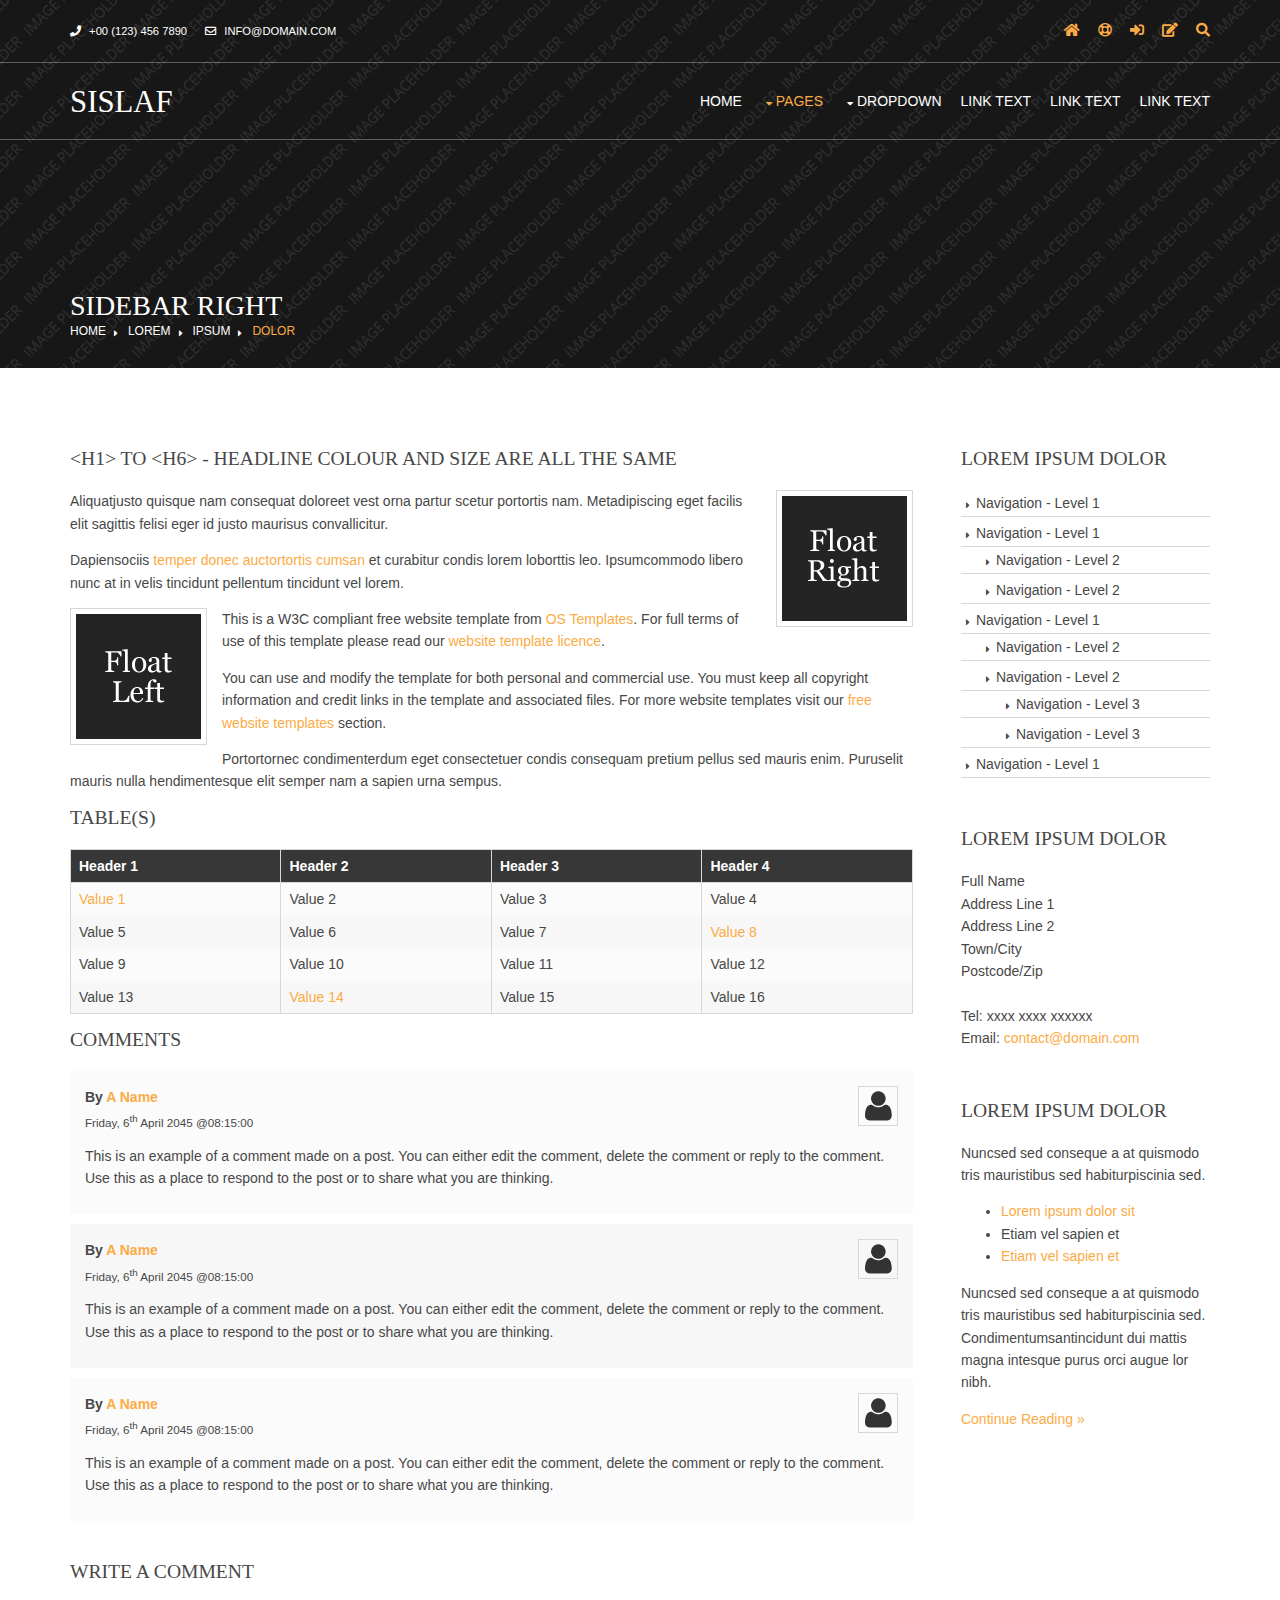
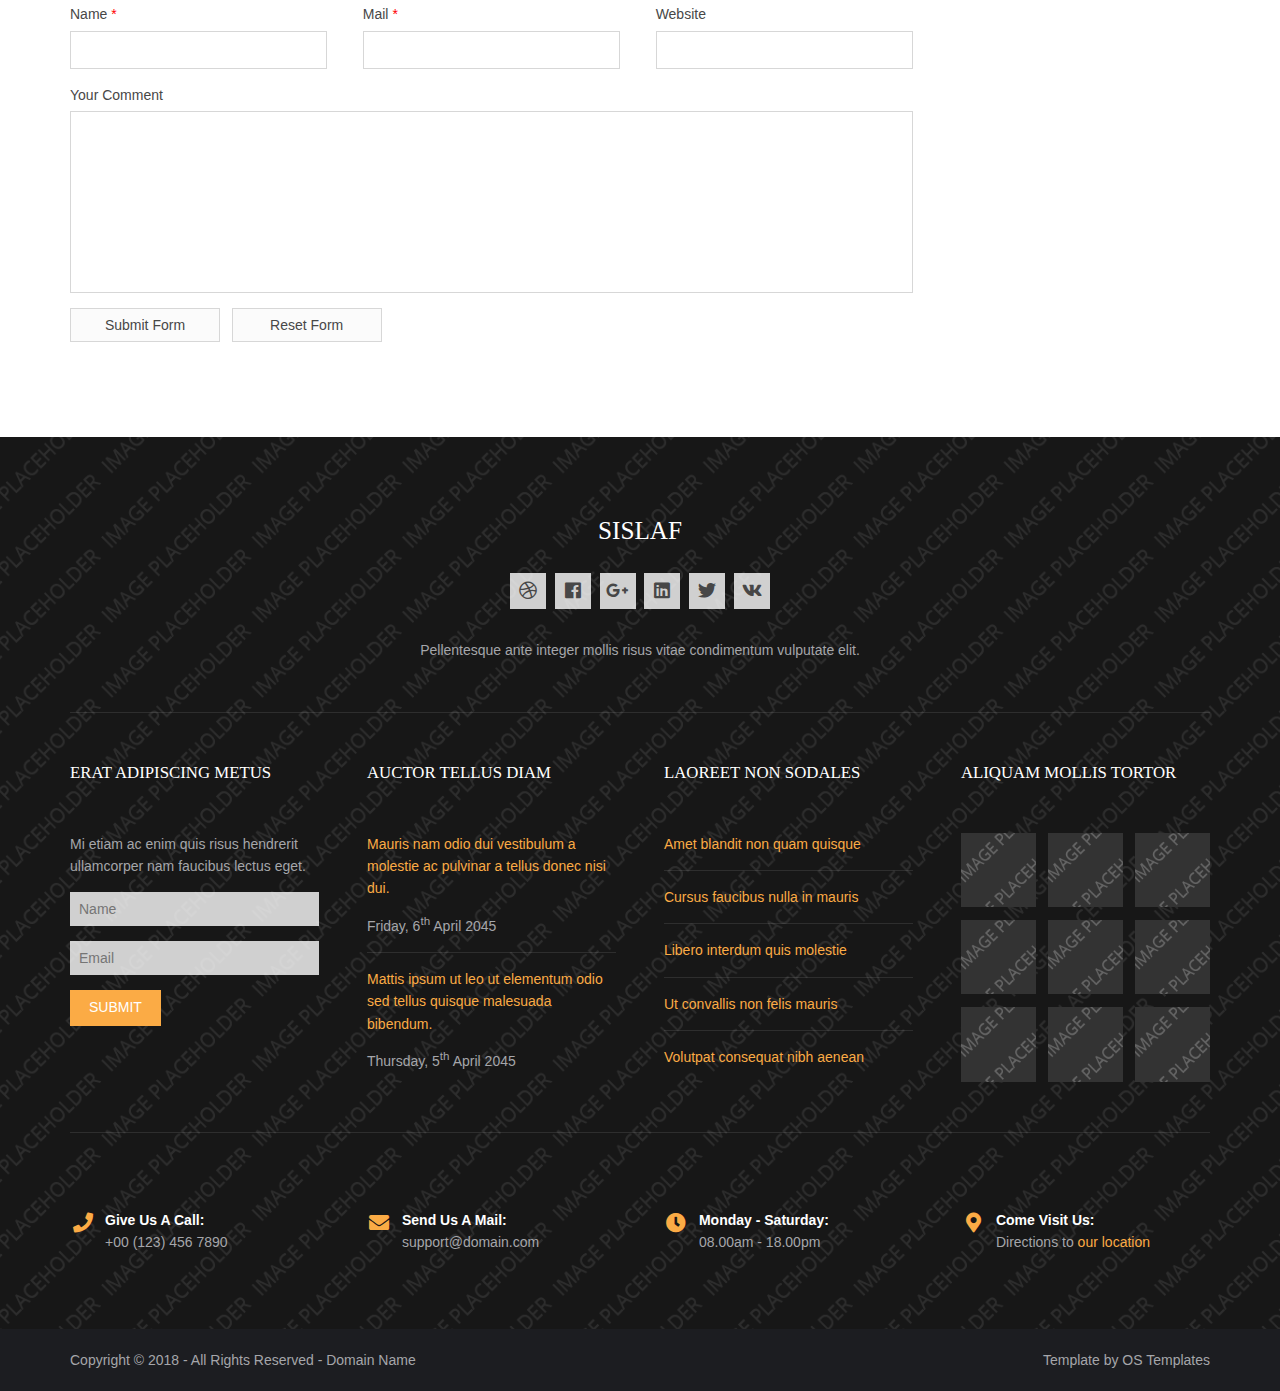
<file: pages/sidebar-right.html>
<!DOCTYPE html>
<!--
Template Name: Sislaf
Author: <a href="https://www.os-templates.com/">OS Templates</a>
Author URI: https://www.os-templates.com/
Copyright: OS-Templates.com
Licence: Free to use under our free template licence terms
Licence URI: https://www.os-templates.com/template-terms
-->
<html lang="">
<!-- To declare your language - read more here: https://www.w3.org/International/questions/qa-html-language-declarations -->
<head>
<title>Sislaf | Pages | Sidebar Right</title>
<meta charset="utf-8">
<meta name="viewport" content="width=device-width, initial-scale=1.0, maximum-scale=1.0, user-scalable=no">
<link href="../layout/styles/layout.css" rel="stylesheet" type="text/css" media="all">
</head>
<body id="top">
<!-- ################################################################################################ -->
<!-- ################################################################################################ -->
<!-- ################################################################################################ -->
<!-- Top Background Image Wrapper -->
<div class="bgded overlay" style="background-image:url('../images/demo/backgrounds/01.png');"> 
  <!-- ################################################################################################ -->
  <div class="wrapper row0">
    <div id="topbar" class="hoc clear">
      <div class="fl_left"> 
        <!-- ################################################################################################ -->
        <ul class="nospace">
          <li><i class="fas fa-phone rgtspace-5"></i> +00 (123) 456 7890</li>
          <li><i class="far fa-envelope rgtspace-5"></i> info@domain.com</li>
        </ul>
        <!-- ################################################################################################ -->
      </div>
      <div class="fl_right"> 
        <!-- ################################################################################################ -->
        <ul class="nospace">
          <li><a href="../index.html"><i class="fas fa-home"></i></a></li>
          <li><a href="#" title="Help Centre"><i class="far fa-life-ring"></i></a></li>
          <li><a href="#" title="Login"><i class="fas fa-sign-in-alt"></i></a></li>
          <li><a href="#" title="Sign Up"><i class="fas fa-edit"></i></a></li>
          <li id="searchform">
            <div>
              <form action="#" method="post">
                <fieldset>
                  <legend>Quick Search:</legend>
                  <input type="text" placeholder="Enter search term&hellip;">
                  <button type="submit"><i class="fas fa-search"></i></button>
                </fieldset>
              </form>
            </div>
          </li>
        </ul>
        <!-- ################################################################################################ -->
      </div>
    </div>
  </div>
  <!-- ################################################################################################ -->
  <!-- ################################################################################################ -->
  <!-- ################################################################################################ -->
  <div class="wrapper row1">
    <header id="header" class="hoc clear">
      <div id="logo" class="fl_left"> 
        <!-- ################################################################################################ -->
        <h1><a href="../index.html">Sislaf</a></h1>
        <!-- ################################################################################################ -->
      </div>
      <nav id="mainav" class="fl_right"> 
        <!-- ################################################################################################ -->
        <ul class="clear">
          <li><a href="../index.html">Home</a></li>
          <li class="active"><a class="drop" href="#">Pages</a>
            <ul>
              <li><a href="gallery.html">Gallery</a></li>
              <li><a href="full-width.html">Full Width</a></li>
              <li><a href="sidebar-left.html">Sidebar Left</a></li>
              <li class="active"><a href="sidebar-right.html">Sidebar Right</a></li>
              <li><a href="basic-grid.html">Basic Grid</a></li>
              <li><a href="font-icons.html">Font Icons</a></li>
            </ul>
          </li>
          <li><a class="drop" href="#">Dropdown</a>
            <ul>
              <li><a href="#">Level 2</a></li>
              <li><a class="drop" href="#">Level 2 + Drop</a>
                <ul>
                  <li><a href="#">Level 3</a></li>
                  <li><a href="#">Level 3</a></li>
                  <li><a href="#">Level 3</a></li>
                </ul>
              </li>
              <li><a href="#">Level 2</a></li>
            </ul>
          </li>
          <li><a href="#">Link Text</a></li>
          <li><a href="#">Link Text</a></li>
          <li><a href="#">Link Text</a></li>
        </ul>
        <!-- ################################################################################################ -->
      </nav>
    </header>
  </div>
  <!-- ################################################################################################ -->
  <!-- ################################################################################################ -->
  <!-- ################################################################################################ -->
  <div id="breadcrumb" class="hoc clear"> 
    <!-- ################################################################################################ -->
    <h6 class="heading">Sidebar Right</h6>
    <ul>
      <li><a href="#">Home</a></li>
      <li><a href="#">Lorem</a></li>
      <li><a href="#">Ipsum</a></li>
      <li><a href="#">Dolor</a></li>
    </ul>
    <!-- ################################################################################################ -->
  </div>
  <!-- ################################################################################################ -->
</div>
<!-- End Top Background Image Wrapper -->
<!-- ################################################################################################ -->
<!-- ################################################################################################ -->
<!-- ################################################################################################ -->
<div class="wrapper row3">
  <main class="hoc container clear"> 
    <!-- main body -->
    <!-- ################################################################################################ -->
    <div class="content three_quarter first"> 
      <!-- ################################################################################################ -->
      <h1>&lt;h1&gt; to &lt;h6&gt; - Headline Colour and Size Are All The Same</h1>
      <img class="imgr borderedbox inspace-5" src="../images/demo/imgr.gif" alt="">
      <p>Aliquatjusto quisque nam consequat doloreet vest orna partur scetur portortis nam. Metadipiscing eget facilis elit sagittis felisi eger id justo maurisus convallicitur.</p>
      <p>Dapiensociis <a href="#">temper donec auctortortis cumsan</a> et curabitur condis lorem loborttis leo. Ipsumcommodo libero nunc at in velis tincidunt pellentum tincidunt vel lorem.</p>
      <img class="imgl borderedbox inspace-5" src="../images/demo/imgl.gif" alt="">
      <p>This is a W3C compliant free website template from <a href="https://www.os-templates.com/" title="Free Website Templates">OS Templates</a>. For full terms of use of this template please read our <a href="https://www.os-templates.com/template-terms">website template licence</a>.</p>
      <p>You can use and modify the template for both personal and commercial use. You must keep all copyright information and credit links in the template and associated files. For more website templates visit our <a href="https://www.os-templates.com/">free website templates</a> section.</p>
      <p>Portortornec condimenterdum eget consectetuer condis consequam pretium pellus sed mauris enim. Puruselit mauris nulla hendimentesque elit semper nam a sapien urna sempus.</p>
      <h1>Table(s)</h1>
      <div class="scrollable">
        <table>
          <thead>
            <tr>
              <th>Header 1</th>
              <th>Header 2</th>
              <th>Header 3</th>
              <th>Header 4</th>
            </tr>
          </thead>
          <tbody>
            <tr>
              <td><a href="#">Value 1</a></td>
              <td>Value 2</td>
              <td>Value 3</td>
              <td>Value 4</td>
            </tr>
            <tr>
              <td>Value 5</td>
              <td>Value 6</td>
              <td>Value 7</td>
              <td><a href="#">Value 8</a></td>
            </tr>
            <tr>
              <td>Value 9</td>
              <td>Value 10</td>
              <td>Value 11</td>
              <td>Value 12</td>
            </tr>
            <tr>
              <td>Value 13</td>
              <td><a href="#">Value 14</a></td>
              <td>Value 15</td>
              <td>Value 16</td>
            </tr>
          </tbody>
        </table>
      </div>
      <div id="comments">
        <h2>Comments</h2>
        <ul>
          <li>
            <article>
              <header>
                <figure class="avatar"><img src="../images/demo/avatar.png" alt=""></figure>
                <address>
                By <a href="#">A Name</a>
                </address>
                <time datetime="2045-04-06T08:15+00:00">Friday, 6<sup>th</sup> April 2045 @08:15:00</time>
              </header>
              <div class="comcont">
                <p>This is an example of a comment made on a post. You can either edit the comment, delete the comment or reply to the comment. Use this as a place to respond to the post or to share what you are thinking.</p>
              </div>
            </article>
          </li>
          <li>
            <article>
              <header>
                <figure class="avatar"><img src="../images/demo/avatar.png" alt=""></figure>
                <address>
                By <a href="#">A Name</a>
                </address>
                <time datetime="2045-04-06T08:15+00:00">Friday, 6<sup>th</sup> April 2045 @08:15:00</time>
              </header>
              <div class="comcont">
                <p>This is an example of a comment made on a post. You can either edit the comment, delete the comment or reply to the comment. Use this as a place to respond to the post or to share what you are thinking.</p>
              </div>
            </article>
          </li>
          <li>
            <article>
              <header>
                <figure class="avatar"><img src="../images/demo/avatar.png" alt=""></figure>
                <address>
                By <a href="#">A Name</a>
                </address>
                <time datetime="2045-04-06T08:15+00:00">Friday, 6<sup>th</sup> April 2045 @08:15:00</time>
              </header>
              <div class="comcont">
                <p>This is an example of a comment made on a post. You can either edit the comment, delete the comment or reply to the comment. Use this as a place to respond to the post or to share what you are thinking.</p>
              </div>
            </article>
          </li>
        </ul>
        <h2>Write A Comment</h2>
        <form action="#" method="post">
          <div class="one_third first">
            <label for="name">Name <span>*</span></label>
            <input type="text" name="name" id="name" value="" size="22" required>
          </div>
          <div class="one_third">
            <label for="email">Mail <span>*</span></label>
            <input type="email" name="email" id="email" value="" size="22" required>
          </div>
          <div class="one_third">
            <label for="url">Website</label>
            <input type="url" name="url" id="url" value="" size="22">
          </div>
          <div class="block clear">
            <label for="comment">Your Comment</label>
            <textarea name="comment" id="comment" cols="25" rows="10"></textarea>
          </div>
          <div>
            <input type="submit" name="submit" value="Submit Form">
            &nbsp;
            <input type="reset" name="reset" value="Reset Form">
          </div>
        </form>
      </div>
      <!-- ################################################################################################ -->
    </div>
    <!-- ################################################################################################ -->
    <!-- ################################################################################################ -->
    <div class="sidebar one_quarter"> 
      <!-- ################################################################################################ -->
      <h6>Lorem ipsum dolor</h6>
      <nav class="sdb_holder">
        <ul>
          <li><a href="#">Navigation - Level 1</a></li>
          <li><a href="#">Navigation - Level 1</a>
            <ul>
              <li><a href="#">Navigation - Level 2</a></li>
              <li><a href="#">Navigation - Level 2</a></li>
            </ul>
          </li>
          <li><a href="#">Navigation - Level 1</a>
            <ul>
              <li><a href="#">Navigation - Level 2</a></li>
              <li><a href="#">Navigation - Level 2</a>
                <ul>
                  <li><a href="#">Navigation - Level 3</a></li>
                  <li><a href="#">Navigation - Level 3</a></li>
                </ul>
              </li>
            </ul>
          </li>
          <li><a href="#">Navigation - Level 1</a></li>
        </ul>
      </nav>
      <div class="sdb_holder">
        <h6>Lorem ipsum dolor</h6>
        <address>
        Full Name<br>
        Address Line 1<br>
        Address Line 2<br>
        Town/City<br>
        Postcode/Zip<br>
        <br>
        Tel: xxxx xxxx xxxxxx<br>
        Email: <a href="#">contact@domain.com</a>
        </address>
      </div>
      <div class="sdb_holder">
        <article>
          <h6>Lorem ipsum dolor</h6>
          <p>Nuncsed sed conseque a at quismodo tris mauristibus sed habiturpiscinia sed.</p>
          <ul>
            <li><a href="#">Lorem ipsum dolor sit</a></li>
            <li>Etiam vel sapien et</li>
            <li><a href="#">Etiam vel sapien et</a></li>
          </ul>
          <p>Nuncsed sed conseque a at quismodo tris mauristibus sed habiturpiscinia sed. Condimentumsantincidunt dui mattis magna intesque purus orci augue lor nibh.</p>
          <p class="more"><a href="#">Continue Reading &raquo;</a></p>
        </article>
      </div>
      <!-- ################################################################################################ -->
    </div>
    <!-- ################################################################################################ -->
    <!-- / main body -->
    <div class="clear"></div>
  </main>
</div>
<!-- ################################################################################################ -->
<!-- ################################################################################################ -->
<!-- ################################################################################################ -->
<div class="bgded overlay row4" style="background-image:url('../images/demo/backgrounds/05.png');">
  <footer id="footer" class="hoc clear"> 
    <!-- ################################################################################################ -->
    <div class="center btmspace-50">
      <h6 class="heading">Sislaf</h6>
      <ul class="faico clear">
        <li><a class="faicon-dribble" href="#"><i class="fab fa-dribbble"></i></a></li>
        <li><a class="faicon-facebook" href="#"><i class="fab fa-facebook"></i></a></li>
        <li><a class="faicon-google-plus" href="#"><i class="fab fa-google-plus-g"></i></a></li>
        <li><a class="faicon-linkedin" href="#"><i class="fab fa-linkedin"></i></a></li>
        <li><a class="faicon-twitter" href="#"><i class="fab fa-twitter"></i></a></li>
        <li><a class="faicon-vk" href="#"><i class="fab fa-vk"></i></a></li>
      </ul>
      <p class="nospace">Pellentesque ante integer mollis risus vitae condimentum vulputate elit.</p>
    </div>
    <!-- ################################################################################################ -->
    <hr class="btmspace-50">
    <!-- ################################################################################################ -->
    <div class="group btmspace-50">
      <div class="one_quarter first">
        <h6 class="heading">Erat adipiscing metus</h6>
        <p class="nospace btmspace-15">Mi etiam ac enim quis risus hendrerit ullamcorper nam faucibus lectus eget.</p>
        <form method="post" action="#">
          <fieldset>
            <legend>Newsletter:</legend>
            <input class="btmspace-15" type="text" value="" placeholder="Name">
            <input class="btmspace-15" type="text" value="" placeholder="Email">
            <button type="submit" value="submit">Submit</button>
          </fieldset>
        </form>
      </div>
      <div class="one_quarter">
        <h6 class="heading">Auctor tellus diam</h6>
        <ul class="nospace linklist">
          <li>
            <article>
              <p class="nospace btmspace-10"><a href="#">Mauris nam odio dui vestibulum a molestie ac pulvinar a tellus donec nisi dui.</a></p>
              <time class="block font-xs" datetime="2045-04-06">Friday, 6<sup>th</sup> April 2045</time>
            </article>
          </li>
          <li>
            <article>
              <p class="nospace btmspace-10"><a href="#">Mattis ipsum ut leo ut elementum odio sed tellus quisque malesuada bibendum.</a></p>
              <time class="block font-xs" datetime="2045-04-05">Thursday, 5<sup>th</sup> April 2045</time>
            </article>
          </li>
        </ul>
      </div>
      <div class="one_quarter">
        <h6 class="heading">Laoreet non sodales</h6>
        <ul class="nospace linklist">
          <li><a href="#">Amet blandit non quam quisque</a></li>
          <li><a href="#">Cursus faucibus nulla in mauris</a></li>
          <li><a href="#">Libero interdum quis molestie</a></li>
          <li><a href="#">Ut convallis non felis mauris</a></li>
          <li><a href="#">Volutpat consequat nibh aenean</a></li>
        </ul>
      </div>
      <div class="one_quarter">
        <h6 class="heading">Aliquam mollis tortor</h6>
        <ul class="nospace clear latestimg">
          <li><a class="imgover" href="#"><img src="../images/demo/100x100.png" alt=""></a></li>
          <li><a class="imgover" href="#"><img src="../images/demo/100x100.png" alt=""></a></li>
          <li><a class="imgover" href="#"><img src="../images/demo/100x100.png" alt=""></a></li>
          <li><a class="imgover" href="#"><img src="../images/demo/100x100.png" alt=""></a></li>
          <li><a class="imgover" href="#"><img src="../images/demo/100x100.png" alt=""></a></li>
          <li><a class="imgover" href="#"><img src="../images/demo/100x100.png" alt=""></a></li>
          <li><a class="imgover" href="#"><img src="../images/demo/100x100.png" alt=""></a></li>
          <li><a class="imgover" href="#"><img src="../images/demo/100x100.png" alt=""></a></li>
          <li><a class="imgover" href="#"><img src="../images/demo/100x100.png" alt=""></a></li>
        </ul>
      </div>
      <!-- ################################################################################################ -->
    </div>
    <div id="ctdetails" class="clear">
      <ul class="nospace clear">
        <li class="one_quarter first">
          <div class="block clear"><a href="#"><i class="fas fa-phone"></i></a> <span><strong>Give us a call:</strong> +00 (123) 456 7890</span></div>
        </li>
        <li class="one_quarter">
          <div class="block clear"><a href="#"><i class="fas fa-envelope"></i></a> <span><strong>Send us a mail:</strong> support@domain.com</span></div>
        </li>
        <li class="one_quarter">
          <div class="block clear"><a href="#"><i class="fas fa-clock"></i></a> <span><strong> Monday - Saturday:</strong> 08.00am - 18.00pm</span></div>
        </li>
        <li class="one_quarter">
          <div class="block clear"><a href="#"><i class="fas fa-map-marker-alt"></i></a> <span><strong>Come visit us:</strong> Directions to <a href="#">our location</a></span></div>
        </li>
      </ul>
    </div>
    <!-- ################################################################################################ -->
  </footer>
</div>
<!-- ################################################################################################ -->
<!-- ################################################################################################ -->
<!-- ################################################################################################ -->
<div class="wrapper row5">
  <div id="copyright" class="hoc clear"> 
    <!-- ################################################################################################ -->
    <p class="fl_left">Copyright &copy; 2018 - All Rights Reserved - <a href="#">Domain Name</a></p>
    <p class="fl_right">Template by <a target="_blank" href="https://www.os-templates.com/" title="Free Website Templates">OS Templates</a></p>
    <!-- ################################################################################################ -->
  </div>
</div>
<!-- ################################################################################################ -->
<!-- ################################################################################################ -->
<!-- ################################################################################################ -->
<a id="backtotop" href="#top"><i class="fas fa-chevron-up"></i></a>
<!-- JAVASCRIPTS -->
<script src="../layout/scripts/jquery.min.js"></script>
<script src="../layout/scripts/jquery.backtotop.js"></script>
<script src="../layout/scripts/jquery.mobilemenu.js"></script>
</body>
</html>
</file>
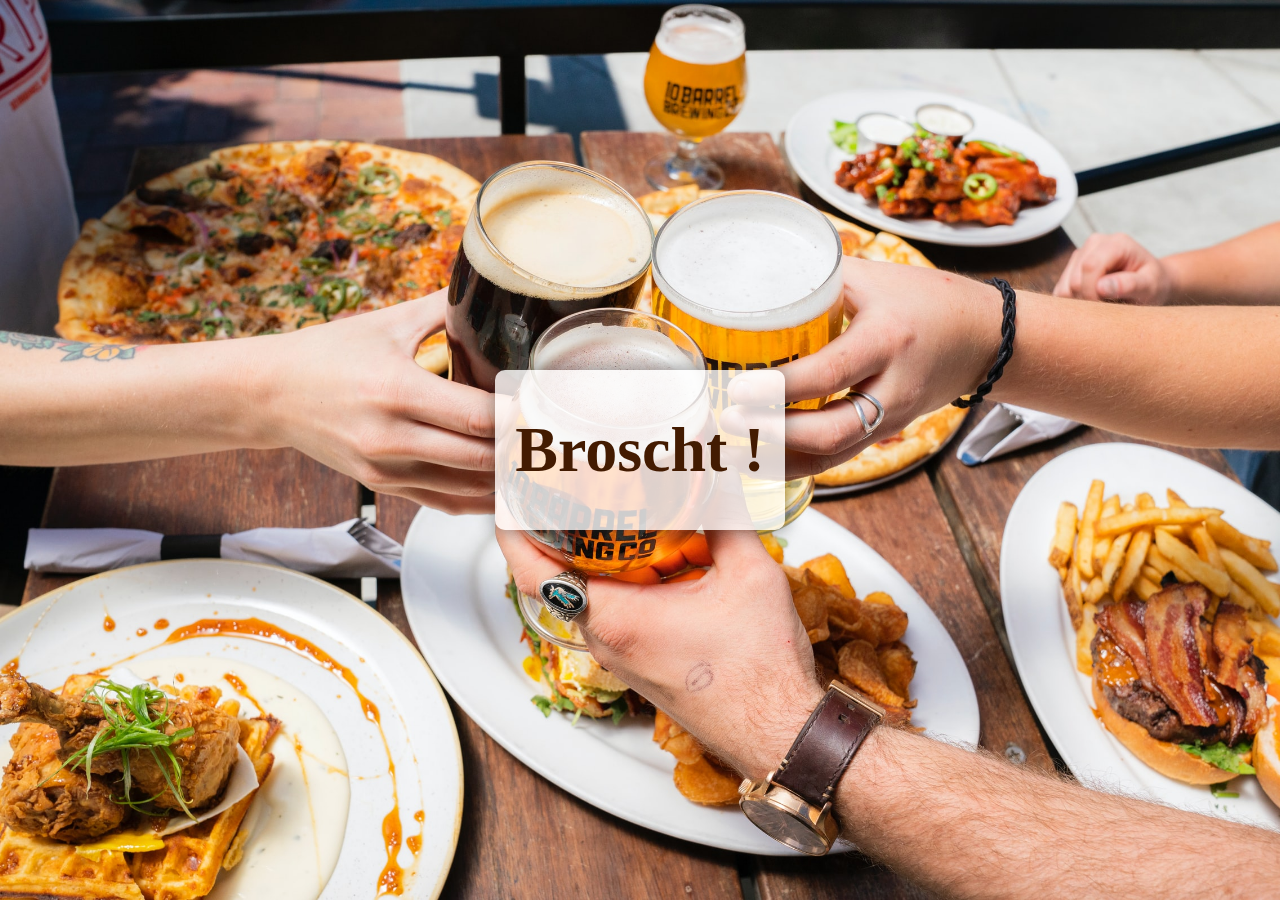
<file: resource/exercices/examen2_formatif/action.html>
<!DOCTYPE html>

<html>

    <head>
        <meta charset="utf-8">

        <title>Résultat Examen 2</title>

        <style>
            * {
                box-sizing: border-box;
            }

            body, html {
                height: 100%;
                margin: 0px;
            }

            #conteneur_principale {
                display: flex;
                justify-content: center;
                align-items: center;
                padding: 50px 0px;
                height: 100%;

                background-color: black;
                background-image: url("images/background_action.jpg");
                background-position: center;
                background-repeat: no-repeat;
                background-attachment: fixed;
                background-size: cover;
            }

            #conteneur_titre {
                padding: 0px 20px;
                border:0;
                border-radius:10px;
                box-shadow:0 0 15px 4px rgba(56, 56, 56, 0.4);
                background-color: rgba(255,255,255,0.8);
                font-size: 2em;
                color: #431b01;

            }
        </style>
    </head>

    <body>
        <div id="conteneur_principale">
            <div id="conteneur_titre">
                <h1 id="titre">Broscht !</h1> 
            </div>
        </div>
        
    </body>

</html>
</file>
<file: layout/styles/layout.css>
@charset "utf-8";
/*
Template Name: Sislaf
Author: <a href="https://www.os-templates.com/">OS Templates</a>
Author URI: https://www.os-templates.com/
Copyright: OS-Templates.com
Licence: Free to use under our free template licence terms
Licence URI: https://www.os-templates.com/template-terms
File: Layout CSS
*/

@import url("fontawesome-free/css/fontawesome-all.min.css");
@import url("framework.css");

/* Rows
--------------------------------------------------------------------------------------------------------------- */
.row0, .row0 a{}
.row1{border:solid; border-width:1px 0;}
.row2, .row2 a{}
.row3, .row3 a{}
.row4, .row4 a{}
.row5, .row5 a{}


/* Top Bar
--------------------------------------------------------------------------------------------------------------- */
#topbar{padding:20px 0; font-size:.8rem; text-transform:uppercase;}

#topbar ul li{display:inline-block; margin-right:15px;}
#topbar ul li:last-child{margin-right:0; padding-right:0; border-right:none;}
#topbar i{line-height:normal;}
#topbar > div:nth-of-type(2) i{font-size:1rem;}

/* Search Form */
#topbar #searchform{position:relative; line-height:1; z-index:9999;}
#topbar #searchform::after{display:block; height:18px; line-height:18px; padding:0; font-family:"Font Awesome\ 5 Free"; font-weight:900; font-size:1rem; content:"\f002"/* fa-search */;}
#topbar #searchform:hover::after, #topbar #searchform button{cursor:pointer;}
#topbar #searchform > div{position:absolute; top:18px; right:0; width:280px; visibility:hidden; opacity:0/* Required for transition effect */;}
#topbar #searchform:hover > div{visibility:visible; opacity:1/* Required for transition effect */;}
#topbar #searchform form{display:block; position:relative;}
#topbar #searchform form *{border:none;}
#topbar #searchform input{display:block; width:100%; height:36px; padding:8px 40px 8px 10px; font-size:1rem;}
#topbar #searchform ::placeholder{text-transform:capitalize;}
#topbar #searchform button{display:block; position:absolute; top:3px; right:2px; height:30px; font-size:16px; line-height:1;}


/* Header
--------------------------------------------------------------------------------------------------------------- */
#header{}

#header #logo{margin:22px 0 0 0;}
#header #logo h1{margin:0; padding:0; font-size:2.2rem; text-transform:uppercase;}


/* Page Intro
--------------------------------------------------------------------------------------------------------------- */
#pageintro{padding:200px 0 300px;}/* 300px => 100px for #introblocks negative margin */

#pageintro article, #pageintro article p{display:block; max-width:75%; margin:0 auto; text-align:center;}
#pageintro article p{max-width:65%; line-height:2rem;}
#pageintro .heading{margin-bottom:20px; font-size:4rem;}
#pageintro footer{margin-top:50px;}


/* Content Area
--------------------------------------------------------------------------------------------------------------- */
.container{padding:80px 0;}

/* Content */
.container .content{}

.sectiontitle{display:block; max-width:55%; margin:0 auto 80px; text-align:center;}
.sectiontitle *{margin:0;}

/* Introblocks - x3 */
#introblocks{display:block; position:relative; margin:-180px 0 0 0; z-index:1; text-align:center;}/* 180px => 100px + container padding */
#introblocks figure{}
#introblocks figure figcaption{display:block; padding:30px 0 0 0; text-align:center;}
#introblocks figure figcaption > a{}
#introblocks figure figcaption .heading{font-size:1.2rem; font-weight:700; margin-bottom:0;}
#introblocks figure figcaption .heading.underline::after{left:50%; margin-left:-12%;}

/* Overview - for services etc. */
#overview{}
#overview li{margin-bottom:50px;}
#overview li:nth-last-child(-n+3){margin-bottom:0;}/* Removes bottom margin from the last three items - margin is restored in the media queries when items stack */
#overview li:nth-child(3n+1){margin-left:0; clear:left;}/* Removes the need to add class="first" */
#overview article{}
#overview article *{margin:0; padding:0;}
#overview article > div{display:block; position:relative; min-height:36px; margin:0 0 20px 0; padding:8px 0 0 55px;}
#overview article > div *{line-height:1;}
#overview article > div i{display:block; position:absolute; top:0; left:0; font-size:36px;}
#overview article > div .heading{}
#overview article p{}

/* Split Fifty */
#splitfifty{}
#splitfifty *{margin:0;}
#splitfifty > .sectiontitle{max-width:none; margin:0 0 50px 0; text-align:left;}
#splitfifty > .sectiontitle .heading.underline::after{left:0; margin-left:0;}
#splitfifty > div:nth-of-type(2) article{display:block; float:left; width:50%; padding:50px;}
#splitfifty > div:nth-of-type(2) article *{margin:0 0 30px 0;}
#splitfifty > div:nth-of-type(2) article .heading{}
#splitfifty > div:nth-of-type(2) article p{}
#splitfifty > div:nth-of-type(2) article footer, #splitfifty > div:nth-of-type(2) article footer a{margin:0;}
#splitfifty.disright > div:nth-of-type(2) article{float:right;}/* Display the block to the right, instead of left - depends on your preference */

/* Team Members */
.team{}
.team li:last-child{margin-bottom:0;}/* Used when elements stack in small viewports */
.team figure{display:block; text-align:center;}
.team figure *{margin:0; padding:0;}
.team figure a{}
.team figure img{}
.team figure figcaption{padding:20px 10px; line-height:1;}
.team figure strong{display:block; margin-bottom:8px; font-size:1.4rem; font-weight:400;}
.team figure em{display:block; font-style:normal; font-size:.8rem;}

/* Stats */
#stats{}
#stats > li{display:block; float:left; width:25%; border:solid; border-width:0 1px 0 0; text-align:center;}
#stats > li:last-child{border:none;}
#stats > li *{margin:0; padding:0;}
#stats > li i{margin-bottom:30px; font-size:5rem;}
#stats > li p:first-of-type{margin-bottom:15px; font-size:3rem; font-weight:700; line-height:1;}
#stats > li p:last-of-type{text-transform:uppercase;}

/* Testimonials */
#testimonials{}
#testimonials > .one_half{margin:0;}
#testimonials ul{margin:0; padding:50px; list-style:none;}
#testimonials ul li{margin:0 0 50px 0;}
#testimonials ul li:last-child{margin:0;}
#testimonials blockquote{display:block; position:relative; width:100%; margin:0 0 30px 0; padding:30px; line-height:1.4; z-index:1; border-radius:10px;}
#testimonials blockquote::before{display:block; position:absolute; top:10px; left:10px; font-family:"Font Awesome\ 5 Free"; font-weight:900; font-size:32px; line-height:32px; content:"\f10d"; z-index:-1;}
#testimonials blockquote::after{display:block; position:absolute; bottom:-15px; left:30px; width:0; height:0; content:""; border:15px solid transparent; border-bottom:none;}
#testimonials figure{}
#testimonials figure *{margin:0; line-height:1;}
#testimonials figure img{float:left; margin:0 15px;}
#testimonials figcaption{float:left; margin-top:10px;}
#testimonials figcaption .heading{font-size:1.2rem; font-weight:700;}
#testimonials figcaption em{font-size:.8rem;}
#testimonials footer{}

/* Latest - Blog posts etc. */
#latest{}
#latest article{}
#latest article figure{}
#latest article figure img{}
#latest article .meta{display:block; padding:5px 10px;}
#latest article .meta li{display:block; float:left; width:50%; font-size:.8rem;}
#latest article .meta li:last-child{text-align:right;}
#latest article .meta li i{margin-right:5px;}
#latest article .excerpt{padding:30px; border:solid; border-width:0 1px 1px 1px;}
#latest article .excerpt .heading{margin:0 0 15px 0; font-size:1.2rem;}
#latest article .excerpt p{}
#latest article .excerpt footer{margin-top:30px;}

/* Comments */
#comments ul{margin:0 0 40px 0; padding:0; list-style:none;}
#comments li{margin:0 0 10px 0; padding:15px;}
#comments .avatar{float:right; margin:0 0 10px 10px; padding:3px; border:1px solid;}
#comments address{font-weight:bold;}
#comments time{font-size:smaller;}
#comments .comcont{display:block; margin:0; padding:0;}
#comments .comcont p{margin:10px 5px 10px 0; padding:0;}

#comments form{display:block; width:100%;}
#comments input, #comments textarea{width:100%; padding:10px; border:1px solid;}
#comments textarea{overflow:auto;}
#comments div{margin-bottom:15px;}
#comments input[type="submit"], #comments input[type="reset"]{display:inline-block; width:auto; min-width:150px; margin:0; padding:8px 5px; cursor:pointer;}

/* Sidebar */
.container .sidebar{}

.sidebar .sdb_holder{margin-bottom:50px;}
.sidebar .sdb_holder:last-child{margin-bottom:0;}


/* Footer
--------------------------------------------------------------------------------------------------------------- */
#footer{padding:80px 0;}

#footer .heading{margin-bottom:50px; font-size:1.2rem;}

#footer > div:first-of-type .heading{margin-bottom:20px; text-transform:uppercase; font-size:1.8rem;}
#footer > div:first-of-type .faico{margin-bottom:30px;}

#footer input, #footer button{border:1px solid;}
#footer input{display:block; width:100%; padding:8px;}
#footer button{padding:8px 18px 10px; text-transform:uppercase; font-weight:400; cursor:pointer;}

#footer .linklist li{display:block; margin-bottom:15px; padding:0 0 15px 0; border-bottom:1px solid;}
#footer .linklist li:last-child{margin:0; padding:0; border:none;}
#footer .linklist li::before, #footer .linklist li::after{display:table; content:"";}
#footer .linklist li, #footer .linklist li::after{clear:both;}

#footer .contact{}
#footer .contact.linklist li, #footer .contact.linklist li:last-child{position:relative; padding-left:40px;}
#footer .contact li *{margin:0; padding:0; line-height:1.6;}
#footer .contact li i{display:block; position:absolute; top:0; left:0; width:30px; font-size:16px; text-align:center;}

#footer .latestimg{}
#footer .latestimg > li{display:inline-block; float:left; width:30%; margin:0 0 5% 5%;}
#footer .latestimg > li:nth-last-child(-n+3){margin-bottom:0;}/* Removes bottom margin from the last three items - margin is restored in the media queries when items stack */
#footer .latestimg > li:nth-child(3n+1){margin-left:0; clear:left;}/* Removes the need to add class="first" */
#footer .latestimg > li img{width:100%;}/* Force the image to resize to take the full space - may have to be changed for tablets, depends on personal preference */
#footer .latestimg > li a.imgover{display:block;}

#footer #ctdetails{padding-top:80px; border-top:1px solid;}
#footer #ctdetails ul{}
#footer #ctdetails ul li{}
#footer #ctdetails ul li div{position:relative; min-height:30px; padding:0 0 0 35px; line-height:1;}
#footer #ctdetails ul li div i{position:absolute; top:0; left:0; width:25px; height:23px; font-size:20px; text-align:center;}
#footer #ctdetails ul li div span{display:block;}
#footer #ctdetails ul li div strong{display:block; margin:0 0 8px 0; text-transform:capitalize;}


/* Copyright
--------------------------------------------------------------------------------------------------------------- */
#copyright{padding:20px 0;}
#copyright *{margin:0; padding:0;}


/* Transition Fade
This gives a smooth transition to "ALL" elements used in the layout - other than the navigation form used in mobile devices
If you don't want it to fade all elements, you have to list the ones you want to be faded individually
Delete it completely to stop fading
--------------------------------------------------------------------------------------------------------------- */
*, *::before, *::after{transition:all .3s ease-in-out;}
#mainav form *{transition:none !important;}


/* ------------------------------------------------------------------------------------------------------------ */
/* ------------------------------------------------------------------------------------------------------------ */
/* ------------------------------------------------------------------------------------------------------------ */
/* ------------------------------------------------------------------------------------------------------------ */
/* ------------------------------------------------------------------------------------------------------------ */


/* Navigation
--------------------------------------------------------------------------------------------------------------- */
nav ul, nav ol{margin:0; padding:0; list-style:none;}

#mainav, #breadcrumb, .sidebar nav{line-height:normal;}
#mainav .drop::after, #mainav li li .drop::after, #breadcrumb li a::after, .sidebar nav a::after{position:absolute; font-family:"Font Awesome\ 5 Free"; font-weight:900; font-size:10px; line-height:10px;}

/* Top Navigation */
#mainav{}
#mainav ul{text-transform:uppercase;}
#mainav ul ul{position:absolute; width:180px; text-transform:none; z-index:9999;}
#mainav ul ul ul{left:180px; top:0;}
#mainav li{display:inline-block; position:relative; margin:0 15px 0 0; padding:0;}
#mainav li:last-child{margin-right:0;}
#mainav li li{width:100%; margin:0;}
#mainav li a{display:block; padding:30px 0;}
#mainav li li a{border:solid; border-width:0 0 1px 0;}
#mainav .drop{padding-left:15px;}
#mainav li li a, #mainav li li .drop{display:block; margin:0; padding:10px 15px;}
#mainav .drop::after, #mainav li li .drop::after{content:"\f0d7";}
#mainav .drop::after{top:35px; left:5px;}
#mainav li li .drop::after{top:15px; left:5px;}
#mainav ul ul{visibility:hidden; opacity:0;}
#mainav ul li:hover > ul{visibility:visible; opacity:1;}

#mainav form{display:none; width:100%; margin:0; padding:0;}
#mainav form select, #mainav form select option{display:block; cursor:pointer; outline:none;}
#mainav form select{width:100%; padding:5px; border:none;}
#mainav form select option{margin:5px; padding:0; border:none;}

/* Breadcrumb */
#breadcrumb{padding:150px 0 30px;}
#breadcrumb ul{margin:0; padding:0; list-style:none; text-transform:uppercase;}
#breadcrumb li{display:inline-block; margin:0 6px 0 0; padding:0;}
#breadcrumb li a{display:block; position:relative; margin:0; padding:0 12px 0 0; font-size:12px;}
#breadcrumb li a::after{top:4px; right:0; content:"\f0da";}
#breadcrumb li:last-child a{margin:0; padding:0;}
#breadcrumb li:last-child a::after{display:none;}
#breadcrumb .heading{margin:0; font-size:2rem;}

/* Sidebar Navigation */
.sidebar nav{display:block; width:100%;}
.sidebar nav li{margin:0 0 3px 0; padding:0;}
.sidebar nav a{display:block; position:relative; margin:0; padding:5px 10px 5px 15px; text-decoration:none; border:solid; border-width:0 0 1px 0;}
.sidebar nav a::after{top:10px; left:5px; content:"\f0da";}
.sidebar nav ul ul a{padding-left:35px;}
.sidebar nav ul ul a::after{left:25px;}
.sidebar nav ul ul ul a{padding-left:55px;}
.sidebar nav ul ul ul a::after{left:45px;}

/* Pagination */
.pagination{display:block; width:100%; text-align:center; clear:both;}
.pagination li{display:inline-block; margin:0 2px 0 0;}
.pagination li:last-child{margin-right:0;}
.pagination a, .pagination strong{display:block; padding:8px 11px; border:1px solid; background-clip:padding-box; font-weight:normal;}

/* Back to Top */
#backtotop{z-index:999; display:inline-block; position:fixed; visibility:hidden; bottom:20px; right:20px; width:36px; height:36px; line-height:36px; font-size:16px; text-align:center; opacity:.2;}
#backtotop i{display:block; width:100%; height:100%; line-height:inherit;}
#backtotop.visible{visibility:visible; opacity:.5;}
#backtotop:hover{opacity:1;}


/* Tables
--------------------------------------------------------------------------------------------------------------- */
table, th, td{border:1px solid; border-collapse:collapse; vertical-align:top;}
table, th{table-layout:auto;}
table{width:100%; margin-bottom:15px;}
th, td{padding:5px 8px;}
td{border-width:0 1px;}


/* Gallery
--------------------------------------------------------------------------------------------------------------- */
#gallery{display:block; width:100%; margin-bottom:50px;}
#gallery figure figcaption{display:block; width:100%; clear:both;}
#gallery li{margin-bottom:30px;}


/* Font Awesome Social Icons
--------------------------------------------------------------------------------------------------------------- */
.faico{margin:0; padding:0; list-style:none;}
.faico li{display:inline-block; margin:8px 5px 0 0; padding:0; line-height:normal;}
.faico li:last-child{margin-right:0;}
.faico a{display:inline-block; width:36px; height:36px; line-height:36px; font-size:18px; text-align:center;}

.faico a{color:#474747; background-color:rgba(255,255,255,.8);}
.faico a:hover{color:#FFFFFF;}

.faicon-dribble:hover{background-color:#EA4C89;}
.faicon-facebook:hover{background-color:#3B5998;}
.faicon-google-plus:hover{background-color:#DB4A39;}
.faicon-linkedin:hover{background-color:#0E76A8;}
.faicon-twitter:hover{background-color:#00ACEE;}
.faicon-vk:hover{background-color:#4E658E;}


/* ------------------------------------------------------------------------------------------------------------ */
/* ------------------------------------------------------------------------------------------------------------ */
/* ------------------------------------------------------------------------------------------------------------ */
/* ------------------------------------------------------------------------------------------------------------ */
/* ------------------------------------------------------------------------------------------------------------ */


/* Colours
--------------------------------------------------------------------------------------------------------------- */
body{color:#A5A6AA; background-color:#1C1D21;}
a{color:#FBAB45;}
a:active, a:focus{background:transparent !important;}/* IE10 + 11 Bugfix - prevents grey background */
hr, .borderedbox{border-color:#D7D7D7;}
label span{color:#FF0000; background-color:inherit;}
input:focus, textarea:focus, *:required:focus{border-color:#FBAB45 !important;}

.overlay{color:#FFFFFF; background-color:inherit;}
.overlay::after{color:inherit; background-color:rgba(0,0,0,.55);}
.overlay.light{color:#474747;}
.overlay.light::after{background-color:rgba(255,255,255,.7);}

.btn, .btn.inverse:hover{color:#FFFFFF; background-color:#FBAB45; border-color:#FBAB45;}
.btn:hover, .btn.inverse{color:inherit; background-color:transparent; border-color:inherit;}

.imgover:hover::before{background-color:rgba(251,171,69,.5);/* #FBAB45 */}
.imgover, .imgover:hover::after{color:#FFFFFF;}

.heading.underline::after{background-color:#FA8D0A;}


/* Rows */
.row0{}
.row1{border-color:rgba(255,255,255,.3);}
.row2{color:#474747; background-color:#F4F4F4;}
.row3{color:#474747; background-color:#FFFFFF;}
.row4{color:#A5A6AA; background-color:#27282E;}
.row5, .row5 a{color:#A5A6AA; background-color:#1C1D21;}


/* Top Bar */
#topbar #searchform{color:#FBAB45;}
#topbar #searchform:hover{}
#topbar #searchform input{color:#FFFFFF; background:#FA8D0A;}
#topbar #searchform button{color:#FFFFFF; background:transparent;}


/* Header */
#header #logo h1 a{color:inherit;}


/* Page Intro */
#pageintro{color:#FFFFFF;}


/* Content Area */
#overview article a{color:inherit;}
#overview article:hover a{color:#FBAB45;}

#splitfifty article{color:#474747; background-color:rgba(255,255,255,.8);}
#splitfifty article:hover{background-color:#FFFFFF;}

.team figure, .latest article{box-shadow:0px 0px 15px rgba(0,0,0,.1);}
.team figure:hover{color:#FFFFFF; background-color:#FBAB45;}

#stats > li{border-color:#D7D7D7;}
#stats > li i{color:rgba(0,0,0,.2);}
#stats > li:hover i{color:rgba(0,0,0,.6);}

#testimonials blockquote{color:#474747; background-color:rgba(255,255,255,.8);}
#testimonials:hover blockquote{background-color:#FFFFFF;}
#testimonials blockquote::before{color:rgba(0,0,0,.1);}
#testimonials blockquote::after{border-top-color:rgba(255,255,255,.8);}
#testimonials:hover blockquote::after{border-top-color:#FFFFFF;}


/* Latest */
#latest article:hover{box-shadow:0px 0px 15px rgba(0,0,0,.1);}
#latest article .meta, #latest article .meta a{color:#FFFFFF; background-color:#1C1D21;}
#latest article .excerpt{border-color:#D7D7D7;}


/* Footer */
#footer .heading, #footer #ctdetails ul li div strong{color:#FFFFFF;}
#footer hr, #footer .borderedbox, #footer .linklist li, #footer #ctdetails{border-color:rgba(255,255,255,.1);}

#footer input, #footer button{border-color:transparent;}
#footer input{color:#474747; background-color:rgba(255,255,255,.8);}
#footer input:focus{border-color:#FBAB45;}
#footer button{color:#FFFFFF; background-color:#FBAB45;}
#footer button:hover{color:inherit; background-color:transparent; border-color:inherit;}


/* Navigation */
#mainav{}
#mainav li a{color:inherit;}
#mainav .active a, #mainav a:hover, #mainav li:hover > a{color:#FBAB45; background-color:inherit;}
#mainav li li a, #mainav .active li a{color:#FFFFFF; background-color:rgba(251,171,69,.5);/* #FBAB45 */ border-color:rgba(251,171,69,.5);}
#mainav li li:hover > a, #mainav .active .active > a{color:#FFFFFF; background-color:#FBAB45;}
#mainav form select{color:#474747; background-color:#FFFFFF;}

#breadcrumb a{color:inherit; background-color:inherit;}
#breadcrumb li:last-child a{color:#FBAB45;}

.container .sidebar nav a{color:inherit; border-color:#D7D7D7;}
.container .sidebar nav a:hover{color:#FBAB45;}

.pagination a, .pagination strong{border-color:#D7D7D7;}
.pagination .current *{color:#FFFFFF; background-color:#FBAB45;}

#backtotop{color:#FFFFFF; background-color:#FBAB45;}


/* Tables + Comments */
table, th, td, #comments .avatar, #comments input, #comments textarea{border-color:#D7D7D7;}
th{color:#FFFFFF; background-color:#373737;}
tr, #comments li, #comments input[type="submit"], #comments input[type="reset"]{color:inherit; background-color:#FBFBFB;}
tr:nth-child(even), #comments li:nth-child(even){color:inherit; background-color:#F7F7F7;}
table a, #comments a{background-color:inherit;}


/* ------------------------------------------------------------------------------------------------------------ */
/* ------------------------------------------------------------------------------------------------------------ */
/* ------------------------------------------------------------------------------------------------------------ */
/* ------------------------------------------------------------------------------------------------------------ */
/* ------------------------------------------------------------------------------------------------------------ */


/* Media Queries
--------------------------------------------------------------------------------------------------------------- */
@-ms-viewport{width:device-width;}


/* Max Wrapper Width - Laptop, Desktop etc.
--------------------------------------------------------------------------------------------------------------- */
@media screen and (min-width:1140px){
	.hoc{max-width:1140px;}
}

@media screen and (min-width:978px) and (max-width:1140px){
	.hoc{max-width:95%;}
}


/* Mobile Devices
--------------------------------------------------------------------------------------------------------------- */
@media screen and (max-width:978px){
	.hoc{max-width:90%;}

	#topbar{}

	#header{padding:30px 0;}
	#header #logo{margin-top:0;}

	#mainav{}
	#mainav ul{display:none;}
	#mainav form{display:block; margin-top:2px;}

	#breadcrumb{}

	.container{}
	#comments input[type="reset"]{margin-top:10px;}
	.pagination li{display:inline-block; margin:0 5px 5px 0;}

	#footer{}

	#copyright{}
	#copyright p:first-of-type{margin-bottom:10px;}
}

@media screen and (max-width:750px){
	.imgl, .imgr{display:inline-block; float:none; margin:0 0 10px 0;}
	.fl_left, .fl_right{display:block; float:none;}
	.group .group > *:last-child, .clear .clear > *:last-child, .clear .group > *:last-child, .group .clear > *:last-child{margin-bottom:0;}/* Experimental - Needs more testing in different situations, stops double margin when stacking */
	.one_half, .one_third, .two_third, .one_quarter, .two_quarter, .three_quarter{display:block; float:none; width:auto; margin:0 0 30px 0;}

	#topbar{text-align:center;}
	#topbar > div:first-of-type ul{margin:0 0 10px 0;}
	#topbar #searchform{display:none;}/* This is personal preference - remove if not required */

	#header{text-align:center;}
	#header #logo{margin:0 0 15px 0;}

	#pageintro article, #pageintro article p{max-width:none;}
	#pageintro .heading{font-size:2rem;}

	.sectiontitle{max-width:none;}
	
	#introblocks > ul{margin:0 auto 80px;}
	#introblocks > ul, #latest article{max-width:348px;}/* Restrict the width to the one_third grid element */
	.team figure{max-width:300px;}/* Restrict the width to the image width */
	#introblocks > ul > li, #overview li:nth-last-child(-n+3){margin-bottom:50px;}
	#introblocks > ul > li:last-child, #overview li:last-child{margin-bottom:0;}
	#splitfifty > div:nth-of-type(2) article{display:block; float:none; width:100%;}

	#footer .latestimg > li, #footer .latestimg > li:nth-last-child(-n+3){display:inline-block; float:none; width:auto; margin:0 5% 5% 0;}
	#footer .latestimg > li:last-child{margin-bottom:0;}
	#footer .latestimg > li img{width:auto;}
}

@media screen and (min-width:450px) and (max-width:750px){
	#stats > li{width:50%; margin-bottom:50px;}
	#stats > li:nth-child(even){border:none;}
	#stats > li:nth-last-child(-n+2){margin-bottom:0;}
}

@media screen and (max-width:450px){
	#topbar > div:first-of-type ul li{display:block; margin:0;}

	#splitfifty > div:nth-of-type(2) article, #testimonials ul, #latest article .excerpt{padding:20px;}
	#stats > li{float:none; width:100%; margin-bottom:25px; padding-bottom:25px;}
	#stats > li, #stats > li:nth-child(even){border-width:0 0 1px 0;}
	#stats > li:last-child{margin:25px 0 0 0; padding-bottom:0;}
}

/* Other
--------------------------------------------------------------------------------------------------------------- */
@media screen and (max-width:650px){
	.scrollable{display:block; width:100%; margin:0 0 30px 0; padding:0 0 15px 0; overflow:auto; overflow-x:scroll;}
	.scrollable table{margin:0; padding:0; white-space:nowrap;}

	.inline li{display:block; margin-bottom:10px;}
	.pushright li{margin-right:0;}

	.font-x2{font-size:1.6rem;}
	.font-x3{font-size:1.8rem;}
}
</file>
<file: resource/examen2/css/main.css>
* {
    box-sizing: border-box;
}

body, html {
    height: 100vh;
    margin: 0px;
  }

#conteneur_principale {
    display: flex;
    justify-content: center;
    align-items: center;
    padding: 40px 0px;
    height: 100%;

    background-color: black;
    background-image: url("../images/background02.jpg");
    background-position: center;
    background-repeat: no-repeat;
    background-attachment: fixed;
    background-size: cover;
}

#conteneur_formulaire {
    width: 500px;
    padding: 20px;
    border:0;
    border-radius:10px;
    box-shadow:0 0 15px 4px rgba(56, 56, 56, 0.4);
    background-color: rgba(255,255,255,0.8);
}

.ligne_formulaire {
    margin-bottom: 10px;
}

.ligne_deux_colonnes {
    display: flex;
}

.ligne_deux_colonnes .colonne_gauche 
{
    flex-basis: 100%;
}

.ligne_deux_colonnes .colonne_droite {
    flex-basis: 80px;
}
.conteneur_icone_validation {
    display: flex;
    padding-left: 10px;
    align-items: center;
    font-size: 22px;
    padding-bottom: 10px;
}

.conteneur_icone_note {
    display: flex;
    padding-left: 20px;
    align-items: center;
    font-size: 60px;
}

.icone_erreur {
    color: red;
    cursor: pointer;
}

.icone_succes {
    color: green;
}

#titre_formulaire {
    margin-top: 0px;
    text-align: center;
}
.titre_saisie {
    display: block;
}

input[type=text],
input[type=range] {
    padding:10px;
    margin:10px 0 5px 0;
    border:0;
    display: inline;
    border-radius:5px;
    width: 100%;
}

small {
    color: red;
    min-height: 30px;
    display: block;
    max-width: 100%;
}

#bouton_changer_image_fond{
    position: absolute; 
    left: 20px;
    bottom: 20px;
    font-size: 3em;
    color: #fc8100;
    cursor: pointer;
    transition: all 200ms;
}

#bouton_changer_image_fond:hover {
    color: #fdb86d;
    transform: scale(1.2);
}

button {
    appearance:none;
    -webkit-appearance:none;

    padding:10px;
    border:none;
    background-color:#3F51B5;
    color:#fff;
    font-weight:600;
    border-radius:5px;
    width:100%;
    cursor: pointer;
    margin-top: 10px;
}

p {
    text-align: justify;
}

.hidden {
    display: none;
}
</file>
<file: resource/examen2/css/tooltip.css>
/* Source : https://www.w3schools.com/howto/howto_css_tooltip.asp */


 /* Tooltip container */
 .tooltip {
    position: relative;
    display: inline-block;
  }
  
  /* Tooltip text */
  .tooltip .tooltiptext {
    visibility: hidden;
    width: 200px;
    background-color: #555;
    color: #fff;
    text-align: center;
    padding: 5px 0;
    border-radius: 6px;
    font-size: 16px;
  
    /* Position the tooltip text */
    position: absolute;
    z-index: 1;
    top: -22px;
    left: 140%; 
  
    /* Fade in tooltip */
    opacity: 0;
    transition: opacity 0.3s;
  }
  
  /* Tooltip arrow */
  .tooltip .tooltiptext::after {
    content: " ";
    position: absolute;
    top: 50%;
    right: 100%; /* To the left of the tooltip */
    margin-top: -5px;
    border-width: 5px;
    border-style: solid;
    border-color: transparent #555 transparent transparent;
  }
  
  /* Show the tooltip text when you mouse over the tooltip container */
  .tooltip:hover .tooltiptext {
    visibility: visible;
    opacity: 1;
  }
</file>
<file: resource/exercices/clockJS/css/styles.css>
@import url('https://fonts.googleapis.com/css2?family=Orbitron&display=swap');

body {
    font-family: 'Orbitron', sans-serif;
    background: radial-gradient(circle, rgba(2,0,36,1) 0%, rgba(111,8,34,1) 65%, rgba(18,9,121,1) 100%); 
    color: #2966c2;
    margin: 0px;
}

.main_container {
    display: flex;
    justify-content: center;
    align-items: center;

    height: 100vh;
}

.clock_container {
    display: flex;
    flex-direction: column;
    align-items: center;
}

#date_display {
    font-size: 3em;
}

#hour_display {
    font-size: 5em;
}
</file>
<file: resource/exercices/clockJS/css/settings.css>
#settings i{
    position: absolute; 
    left: 20px;
    font-size: 2em;
    color: #2966c2;
    cursor: pointer;
}
#settings i:hover{
    color: #c5d2e7;
}

#icon_periode {
    top: 20px;   
}
#icon_calendrier {
    top: 80px;   
}
#icon_download {
    bottom: 20px;
}

#settings .selected {
    color: #c5d2e7;
}

.hide {
    display: none;
}

.tooltip .tooltiptext {
    background-color: rgb(65, 65, 65);
    color: #c5d2e7;
    text-align: center;
    padding: 5px 10px;
    border-radius: 6px;
    opacity: 0;

    position: absolute;
    left: 70px;
    z-index: 1;
    transition: all 200ms;
}

.tooltip:hover .tooltiptext {
    opacity: 1;
}

.tooltip_periode .tooltiptext {
    top: 20px;
}
.tooltip_date .tooltiptext {
    top: 80px;
}
.tooltip_download .tooltiptext {
    bottom: 20px;
}
</file>
<file: resource/exercices/examen2_formatif/css/main.css>
* {
    box-sizing: border-box;
}

body, html {
    height: 100%;
    margin: 0px;
  }

#conteneur_principale {
    display: flex;
    justify-content: center;
    align-items: center;
    padding: 50px 0px;
    height: 100%;

    background-color: black;
    background-image: url("../images/background.jpg");
    background-position: center;
    background-repeat: no-repeat;
    background-attachment: fixed;
    background-size: cover;
}

#conteneur_formulaire {
    width: 500px;
    padding: 20px;
    border:0;
    border-radius:10px;
    box-shadow:0 0 15px 4px rgba(56, 56, 56, 0.4);
    background-color: rgba(255,255,255,0.8);
}

.texte_centre {
    text-align: center;
}
</file>
<file: resource/exercices/examen2_formatif/css/formulaire.css>
#titre_formulaire {
    margin-top: 0px;
    text-align: center;
    color: #431b01;
}


input {
    
    /* display: inline; */
}
input[type=text] {
    width: 100%;
    padding:10px;
    margin:10px 0 5px 0;
    border:0;
    border-radius:5px;
    
}

input[type=range] {
    width: 100%;
    margin:0 0 5px 0;
}

input[type=checkbox] {
    
}

label {
    margin-top: 5px;
}

#palette_couleur {
    display: flex;
    justify-content: center;
    align-items: center;
    height: 40px;
    width: 100%;
    margin-top:5px;
    background: rgb(250,225,155);
    background: linear-gradient(90deg, rgba(250,225,155,1) 0%, rgba(166,84,41,1) 50%, rgba(60,62,68,1) 100%);
}

#couleur_nom {
    color: #fff;
    font-size: 20px;
}

.titre_section {
    display: block;
    margin: 10px 0px;
}

legend {
    font-size: 1.5em;
    font-weight: 600;
    color: #431b01;
}

button {
    appearance:none;
    -webkit-appearance:none;

    padding:10px;
    border:none;
    background-color:#431b01;
    color:#fff;
    font-weight:600;
    border-radius:5px;
    width:100%;
    cursor: pointer;
    margin-top: 10px;
}

small {
    color: red;
    min-height: 30px;
    display: block;
    max-width: 100%;
}
</file>
<file: resource/exercices/FlexboxCheatSheet/style.css>
#main_container {
    display: flex;
    padding: 10px 50px;
}

#options {
    flex-basis: 20%;
    padding: 10px;
}

#options * {
    margin: 5px;
}

#colonne_resultat {
    flex-basis: 80%;
    height: 120px;
    padding: 10px;
}

#resultat {
    height: 120px;
    background-color: whitesmoke;
    border: 2px solid black;
    border-radius: 5px;
    padding: 15px;
    display: flex;
    align-items: center;
    gap: 15px;
}

.cube {
    display: flex;
    justify-content: center;
    align-items: center;

    padding:10px;
    border:none;
    background-color:#3F51B5;
    color:#fff;
    font-weight:600;
    font-size: 2em;
    border-radius:5px;
    height: 50px;
    width: 50px;
}

button {

    appearance:none;
    -webkit-appearance:none;

    padding:10px;
    border:none;
    background-color:#3F51B5;
    color:#fff;
    font-weight:600;
    border-radius:5px;
    width:100%;

}
</file>
<file: resource/exercices/simon/css/styles.css>
html, body {
    margin: 0px;
    height: 100vh;
}

#conteneur_principal {
    display: grid;
    grid-template-columns: 1fr;
    grid-template-rows: 100px 1fr 150px;
    grid-template-areas: 
        "header"
        "jeux"
        "configuration";
}

header {
    grid-area: header;
    text-align: center;
}
header > h1 {
    font-size: 3em;
}

#conteneur_jeux {
    display: flex;
    justify-content: center;
}

#conteneur_case {
    grid-area: jeux;
    display: grid;
    grid-template-rows: 200px 200px;
    grid-template-columns: 200px 200px;
    grid-gap: 10px;
    margin-top: 30px;
    margin-bottom: 50px;
}

.case_jeux {
    cursor: pointer;
}

.case_jaune {
    background-color: #ffb900;
}
.case_jaune:hover,
.case_jaune.activer {
    background-color: #ffca3d;
    transform: scale(1.1);
}

.case_bleu {
    background-color: #00a4ef;
}
.case_bleu:hover,
.case_bleu.activer {
    background-color: #139ddd;
}

.case_verte {
    background-color: #7fba00;
}
.case_verte:hover,
.case_verte.activer {
    background-color: #8cc218;
}

.case_rouge {
    background-color: #f25022;
}
.case_rouge:hover,
.case_rouge.activer {
    background-color: #ff451a;
}


#conteneur_configuration {
    grid-area: configuration;
    text-align: center;
}

.bouton_demarrer {
    height: 38px;
    padding: 0 30px;
}

.hidden {
    display: none !important;
}
</file>
<file: resource/exercices/todoList/css/styles.css>
*, *:before, *:after {
    box-sizing: border-box;
}

body, html {
    height: 100%;
    margin: 0px;
  }

#conteneurPrincipale {
    display: flex;
    justify-content: center;
    padding: 50px 0px;
    height: 100%;

    background-color: black;
    background-image: url("../images/background.jpg");
    background-position: center;
    background-repeat: no-repeat;
    background-attachment: fixed;
    background-size: cover;
}

input[type=text] {
    padding:10px;
    margin:10px 0;
    border:0;
    border-radius:5px;
    box-shadow:0 0 15px 4px rgba(63,81,181,0.4);
    width: 100%;
  }

button {
    appearance:none;
    -webkit-appearance:none;

    padding:10px;
    border:none;
    background-color:#3F51B5;
    color:#fff;
    font-weight:600;
    border-radius:5px;
    width:100%;
    cursor: pointer;
}

ul {
    padding-left: 0px;
}

h1 {
    text-align: center;
}

#maTodo {
    width: 400px;
    padding: 20px;
    border:0;
    border-radius:10px;
    box-shadow:0 0 15px 4px rgba(63,81,181,0.4);
    background-color: rgba(255,255,255,0.5);
    overflow-y: auto;
    scrollbar-width: thin;
}

#affichageTachesEnCours {
    list-style-type: none;
}

.tache {
    cursor: pointer;
    padding: 10px;
    margin: 5px 0;
    background-color: lightgray;
    font-weight:600;
    border-radius:5px;
    width:100%;
}
.tache:hover {
    background-color:#8d99db;
}

.invisible {
    display: none;
}

#aucuneTache {
    padding-top: 50px;
    text-align: center;
    
}
</file>
